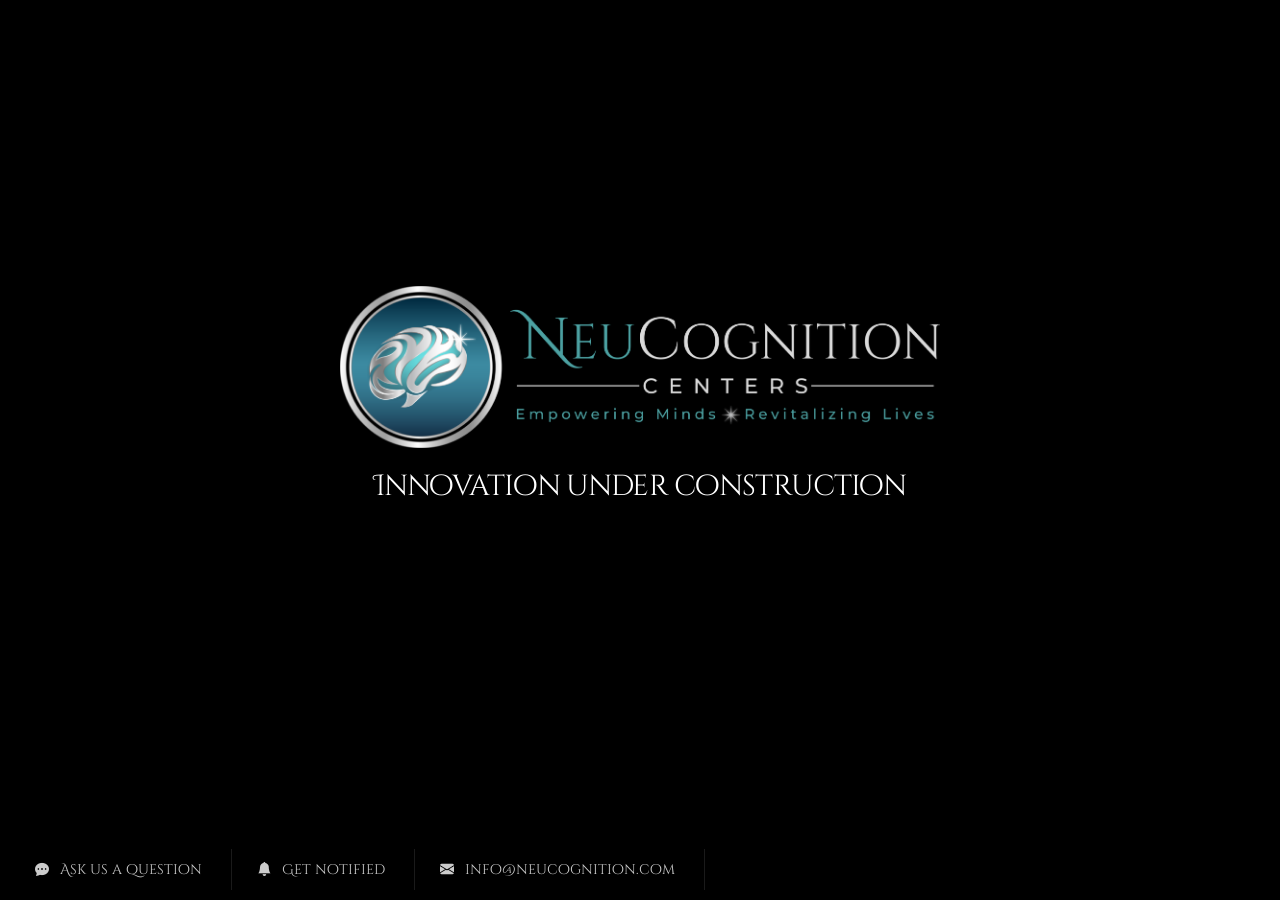
<file: index.html>
<!DOCTYPE html>
<html lang="zxx">
  <head>

    <meta charset="utf-8">
    <meta name="viewport" content="width=device-width, initial-scale=1">
    <meta name="description" content="Neucognition - Site Launch Coming soon">
    <meta name="author" content="Ahendrick">
    <title>Neucognition - Site Launch Coming soon</title>
   
    <!-- Favicons-->

    <!-- GOOGLE WEB FONT -->
    <link rel="preconnect" href="https://fonts.googleapis.com">
<link rel="preconnect" href="https://fonts.gstatic.com" crossorigin>
<link href="https://fonts.googleapis.com/css2?family=Cinzel+Decorative:wght@400;700;900&family=Cookie&family=Lora:ital,wght@0,400..700;1,400..700&display=swap" rel="stylesheet">
    <!-- CSS -->
    <link href="css/bootstrap.min.css" rel="stylesheet">
    <link href="css/bs-icon-font/bootstrap-icons.css" rel="stylesheet">
    <link href="css/style.css" rel="stylesheet">
    <link href="css/vendors.min.css" rel="stylesheet">

    <!-- YOUR CUSTOM CSS -->
    <link href="css/custom.css" rel="stylesheet">
    
  </head>
  <body class="datepicker_mobile_full">

    <div id="preloader">
        <div data-loader="circle-side"></div>
    </div><!-- /Page Preload -->

    <div class="jarallax jarallax_element" data-jarallax data-video-src="mp4:/video/sunrise.mp4"></div>
    
    <div class="min-vh-100 d-flex flex-column" id="main">
        
        <!-- <div class="container">
            <div id="logo"><img src="img/logo.png" alt="" width="750" height="100"></div>
        </div> -->
        <div class="container my-auto main_content">
            <div class="row countdown">
                <div class="col-md-12">
                    <div class="logo-container">
    <div class="logo-wrapper">
        <img src="img/logo2.png" alt="Neucognition Centers Logo" class="logo-image">
    </div>
</div>
                    <h2>Innovation under construction</h2>
                </div>
            </div>
        </div>
        <!-- End main_content -->
        <div class="container-fluid p-0 mt-5">
            <nav class="clearfix">
                <ul class="menu">
                    <li><a href="#" id="modal-offers-open">Ask us a question</a></li>
                    <li><a href="#" id="modal-notified-open">Get notified</a></li>
                    <li><a  id="modal-contacts-open">info@neucognition.com</a></li>
                </ul>
                <!-- <ul id="contact_follow">
                    <li><a href="#"><i class="bi bi-instagram"></i></a></li>
                    <li><a href="#"><i class="bi bi-twitter"></i></a></li>
                    <li><a href="#"><i class="bi bi-facebook"></i></a></li>
                </ul> -->
            </nav>
        </div>
    </div>
    <!-- End main -->

    <div id="modal-offers">
        <div class="min-vh-100 d-flex flex-column">
            <a href="#" class="modal-close"><i class="bi bi-x"></i></a>
            <div class="container my-auto">
                <div class="row justify-content-center">
                    <div class="col-md-6 text-center my-auto">
                        <h2 class="section_title mb-4">Ask us anything!</h2>
                        <form method="post" action="phpmailer/newsletter_phpmailer.php" id="newsletter" name="newsletter" autocomplete="off">
    <div class="form-group">
        <label for="name-ask"></label><input name="name-ask" id="name-ask" type="text" placeholder="Your Name" class="form-control" required>
    </div>
    <div class="form-group">
        <label for="email-ask"></label><input name="email-ask" id="email-ask" type="email" placeholder="Your Email" class="form-control" required>
    </div>
    <div class="form-group">
        <label for="tel-ask"></label><input name="tel-ask" id="tel-ask" type="tel" placeholder="Your Phone Number" class="form-control">
    </div>
    <div class="form-group">
        <label for="message-ask"></label><textarea name="message-ask" id="message-ask" placeholder="Your Message" class="form-control" required></textarea>
    </div>
    <!-- Honeypot field - invisible to humans but bots will fill it -->
    <div class="form-group" style="display:none;">
        <label for="website"></label><input name="website" type="text" id="website" autocomplete="off">
    </div>
    <!-- Add CSRF token -->
    <input type="hidden" name="csrf_token" value="<?php echo $_SESSION['csrf_token']; ?>">
    <button id="submit-ask" class="btn-2">Submit</button>
<div class="form-group">
    <div class="g-recaptcha" data-sitekey="6LdO4x8rAAAAAMeHU9gBjkAFsynLeaDT4q_NVaf_"></div>
</div>
</form>
                        <div id="message-askus"></div>
                    </div>
                </div><!-- End row -->
            </div><!-- End conainer -->
        </div>
    </div><!-- End modal -->

    <!-- Modal Notified -->
    <div id="modal-notified">
        <div class="min-vh-100 d-flex flex-column">
            <a href="#" class="modal-close"><i class="bi bi-x"></i></a>
            <div class="container my-auto">
                <div class="row justify-content-center">
                    <div class="col-md-6 text-center my-auto">
                        <h2 class="section_title mb-4">Get Notified</h2>
                        <p class="lead">
                            Get an email when our site launches.
                        </p>
                        <form method="post" action="phpmailer/newsletter_phpmailer.php" id="newsletter-email" name="newsletter" autocomplete="off">
    <div class="form-group">
        <label for="email_newsletter"></label><input name="email_newsletter" id="email_newsletter" type="email" placeholder="Your Email" class="form-control" required>
    </div>
    <!-- Honeypot field - invisible to humans but bots will fill it -->
    <div class="form-group" style="display:none;">
        <label for="website2"></label><input name="website" type="text" id="website2" autocomplete="off">
    </div>
    <button id="submit-newsletter" class="btn-2">Subscribe</button>
</form>
                        <div id="message-newsletter"></div>
                    </div>
                </div><!-- End row -->
            </div><!-- End conainer -->
        </div>
    </div><!-- End modal -->

    
	<!-- COMMON SCRIPTS -->
	<script src="js/jquery-3.7.1.min.js"></script>
	<script src="js/bootstrap.bundle.min.js"></script>
	<script src="js/jarallax.min.js"></script>
    <script src="js/jarallax-video.min.js"></script>
	<script src="js/moment.min.js"></script>
	<script src="js/daterangepicker.js"></script>
	<script src="js/owl-carousel.js"></script>
	<script src="js/fslightbox.js"></script>
	<script src="js/functions.js"></script>
	<script src="phpmailer/validate.js"></script>
    <script>$(document).ready(function() {
        jarallax(document.querySelectorAll('.jarallax'), {
            speed: 0.2
        });
    });</script>
<script src="https://www.google.com/recaptcha/api.js" async defer></script>

  </body>
</html>
</file>
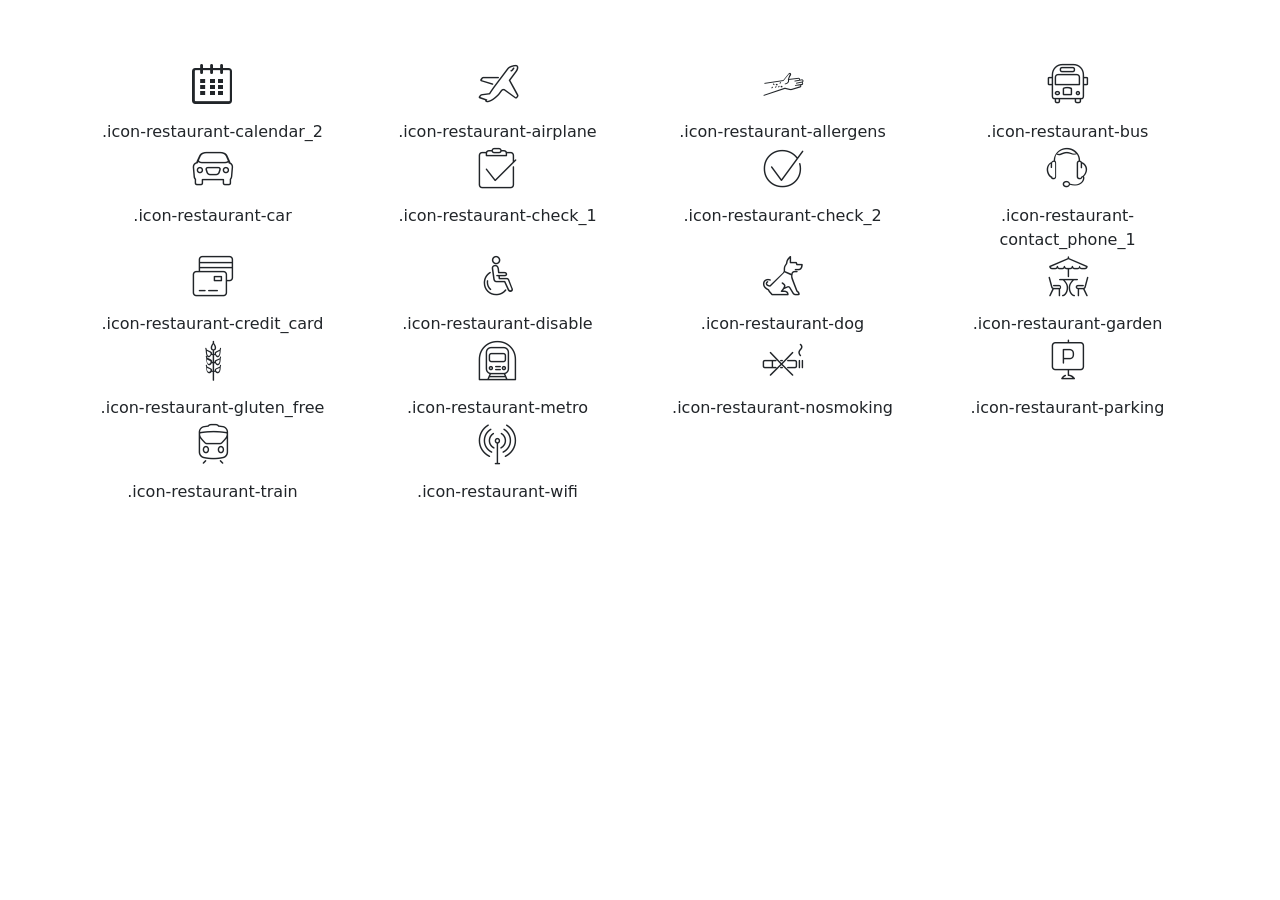
<file: css/icon_fonts/demo_icon_set_1.html>
<!doctype html>
<html>
<head>
<title>Your Font/Glyphs</title>
<link rel="stylesheet" href="../vendors.css">
<link href="../bootstrap.min.css" rel="stylesheet">
<!--[if lte IE 7]><script src="lte-ie7.js"></script><![endif]-->
<style>
	#icons i{
		font-size:40px;
		display:block;
}
	</style>
</head>
<body>
<div class="container" style="margin-top:60px;">
    	<div class="row" id="icons">
        	<div class="col-md-3 col-sm3 text-center add_bottom_20">
            	<i class="icon-restaurant-calendar_2"></i>.icon-restaurant-calendar_2
            </div>
           <div class="col-md-3 col-sm3 text-center add_bottom_20">
           <i class="icon-restaurant-airplane"></i>.icon-restaurant-airplane
            </div>
            <div class="col-md-3 col-sm3 text-center add_bottom_20">
            <i class="icon-restaurant-allergens"></i>.icon-restaurant-allergens
            </div>
            <div class="col-md-3 col-sm3 text-center add_bottom_20">
            <i class="icon-restaurant-bus"></i>.icon-restaurant-bus
            </div>
            <div class="col-md-3 col-sm3 text-center add_bottom_20">
            <i class="icon-restaurant-car"></i>.icon-restaurant-car
            </div>
           <div class="col-md-3 col-sm3 text-center add_bottom_20">
            <i class="icon-restaurant-check_1"></i>.icon-restaurant-check_1
            </div>
            <div class="col-md-3 col-sm3 text-center add_bottom_20">
            <i class="icon-restaurant-check_2"></i>.icon-restaurant-check_2
            </div>
          <div class="col-md-3 col-sm3 text-center add_bottom_20">
            <i class="icon-restaurant-contact_phone_1"></i>.icon-restaurant-contact_phone_1
            </div>
            <div class="col-md-3 col-sm3 text-center add_bottom_20">
            <i class="icon-restaurant-credit_card"></i>.icon-restaurant-credit_card
            </div>
            <div class="col-md-3 col-sm3 text-center add_bottom_20">
            <i class="icon-restaurant-disable"></i>.icon-restaurant-disable
            </div>
            <div class="col-md-3 col-sm3 text-center add_bottom_20">
            <i class="icon-restaurant-dog"></i>.icon-restaurant-dog
            </div>
            <div class="col-md-3 col-sm3 text-center add_bottom_20">
            <i class="icon-restaurant-garden"></i>.icon-restaurant-garden
            </div>
            <div class="col-md-3 col-sm3 text-center add_bottom_20">
            <i class="icon-restaurant-gluten_free"></i>.icon-restaurant-gluten_free
            </div>
            <div class="col-md-3 col-sm3 text-center add_bottom_20">
            <i class="icon-restaurant-metro"></i>.icon-restaurant-metro
            </div>
            <div class="col-md-3 col-sm3 text-center add_bottom_20">
            <i class="icon-restaurant-nosmoking"></i>.icon-restaurant-nosmoking
            </div>
            <div class="col-md-3 col-sm3 text-center add_bottom_20">
            <i class="icon-restaurant-parking"></i>.icon-restaurant-parking
            </div>
            <div class="col-md-3 col-sm3 text-center add_bottom_20">
            <i class="icon-restaurant-train"></i>.icon-restaurant-train
            </div>
            <div class="col-md-3 col-sm3 text-center add_bottom_20">
            <i class="icon-restaurant-wifi"></i>.icon-restaurant-wifi
            </div>
            
        </div>
    </div>
</body>
</html>
</file>
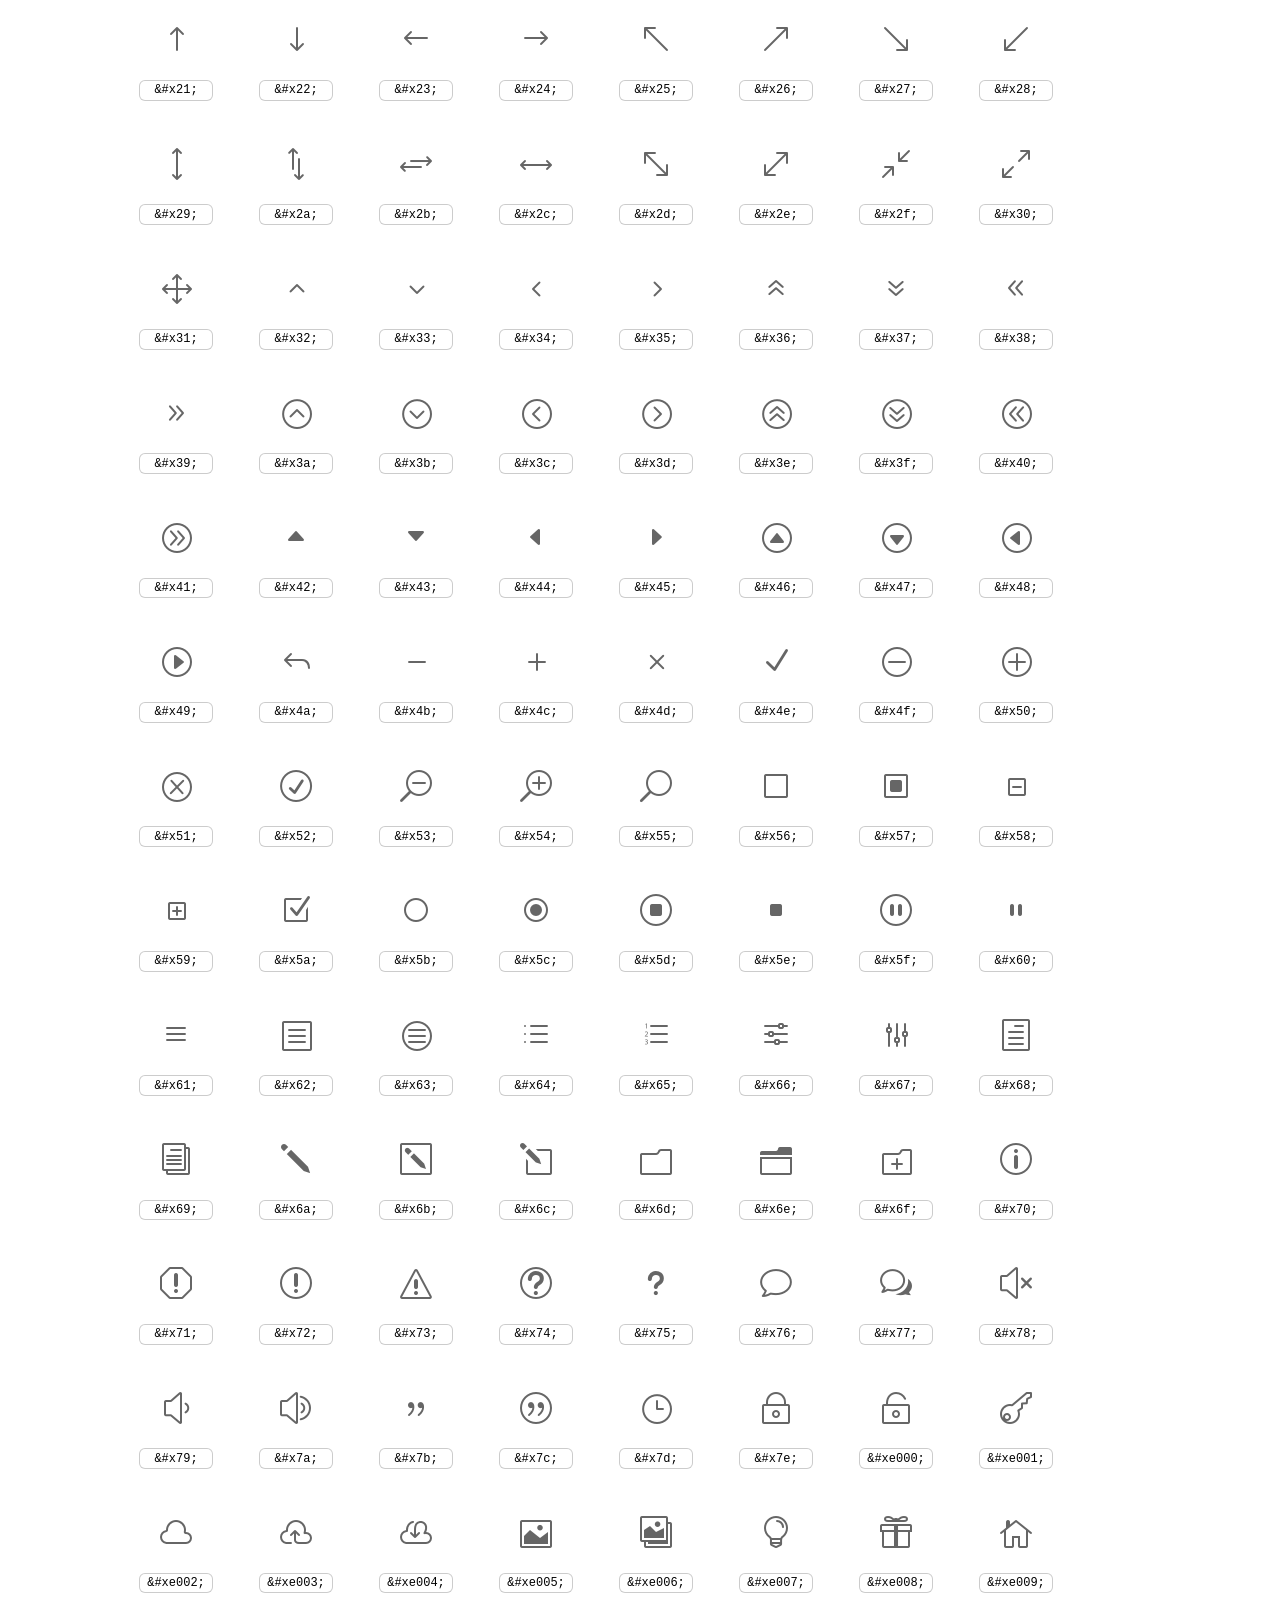
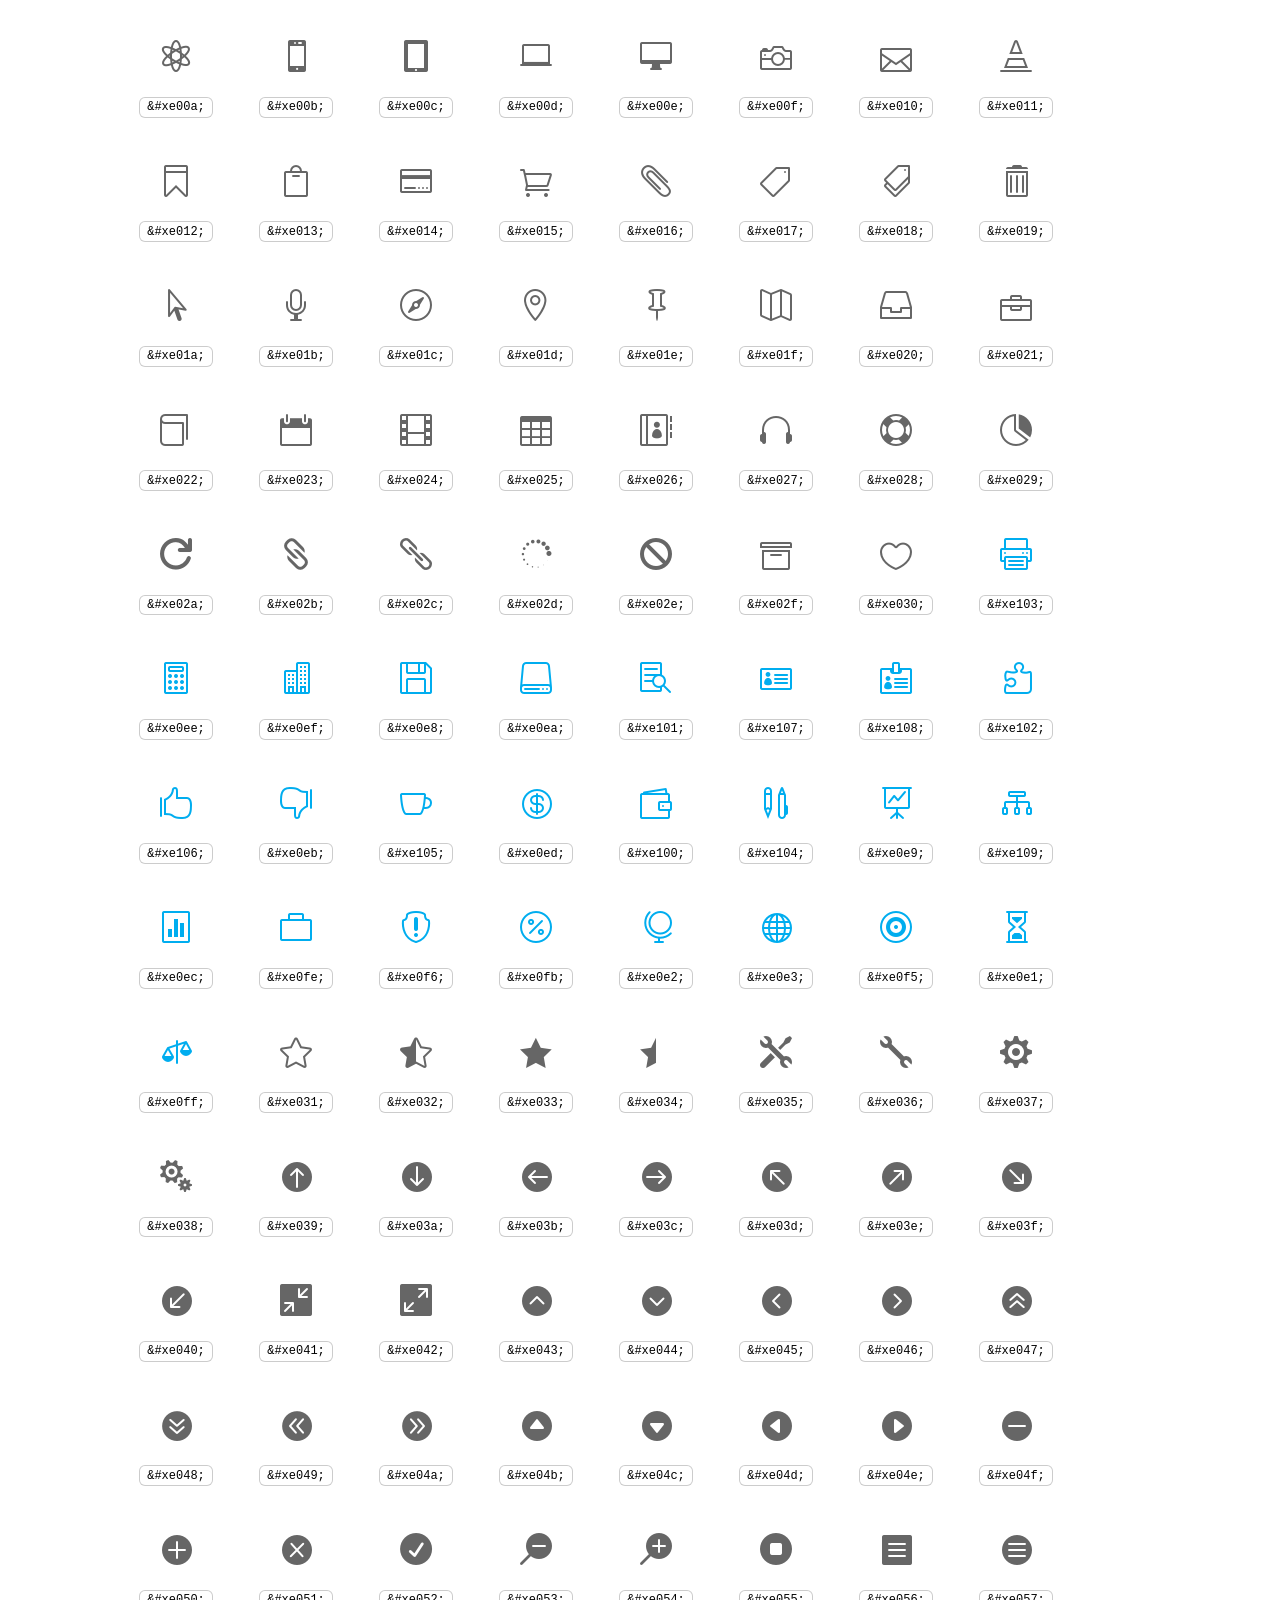
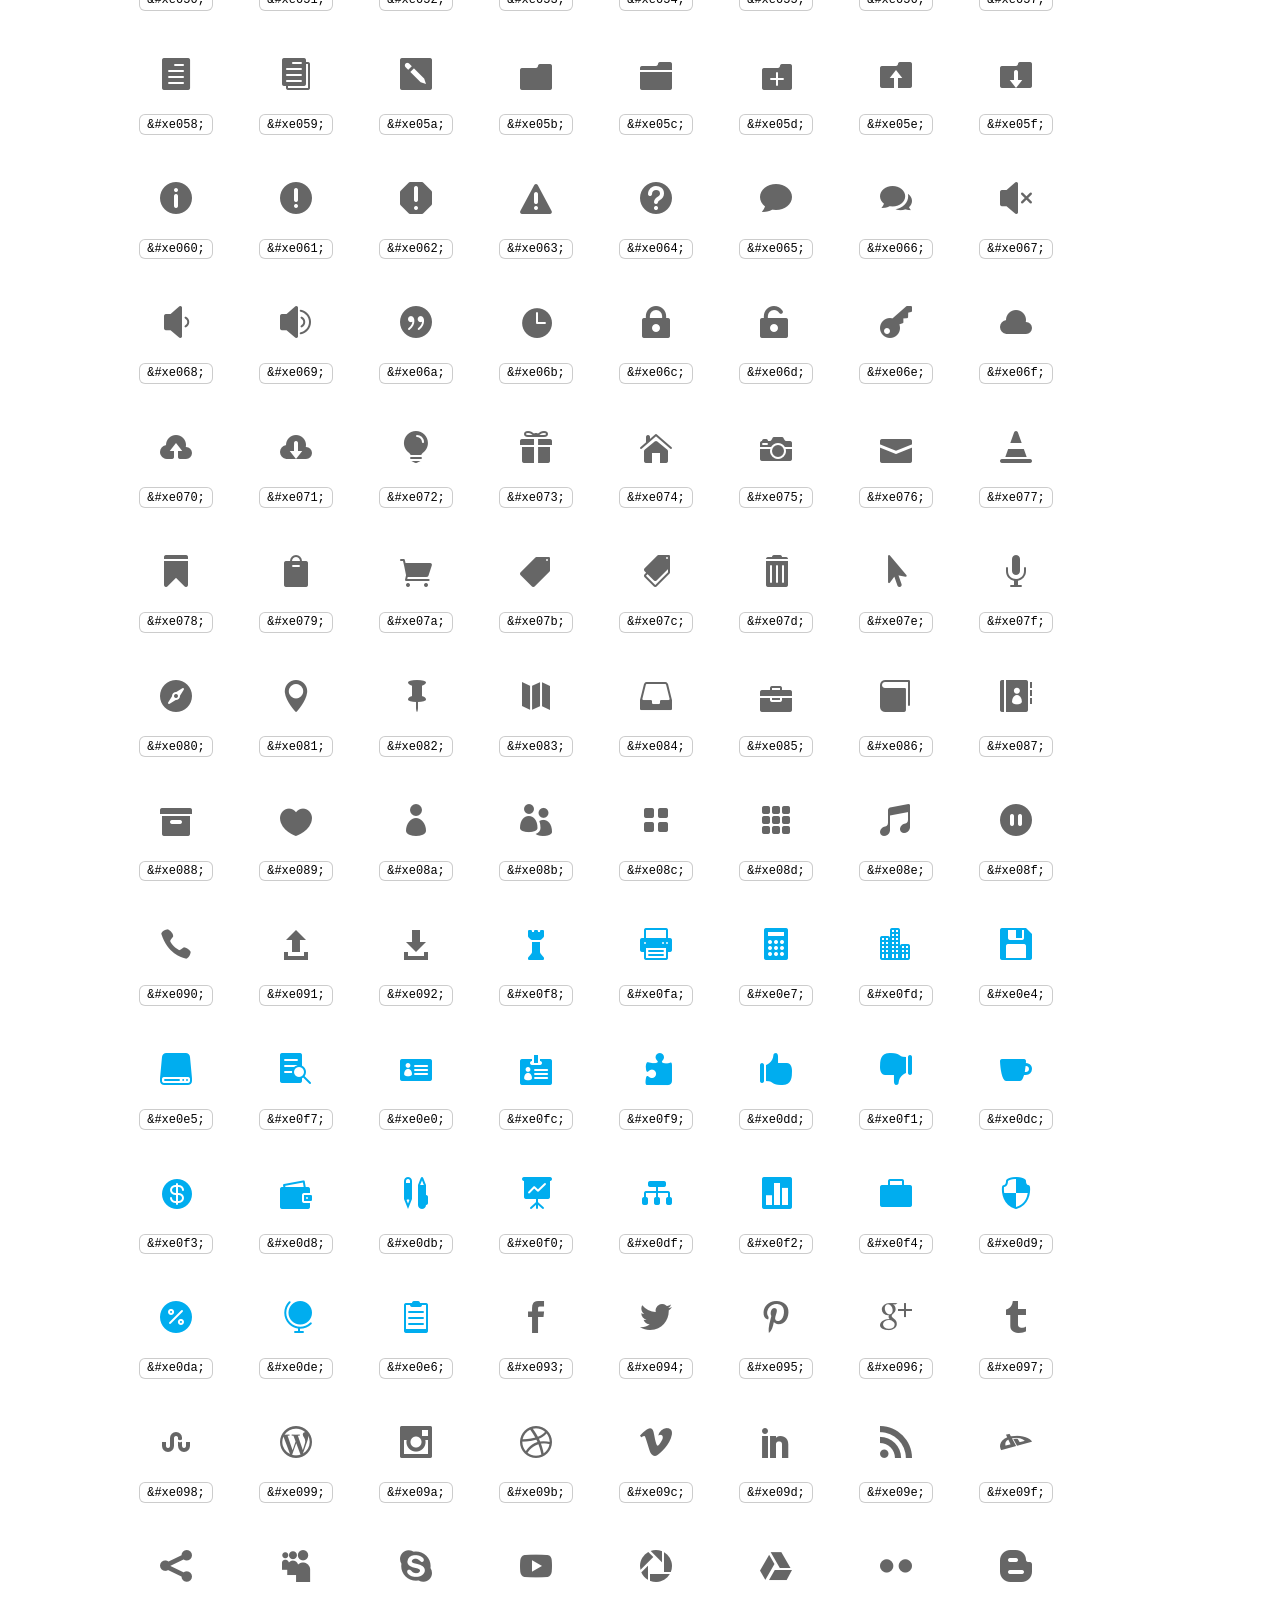
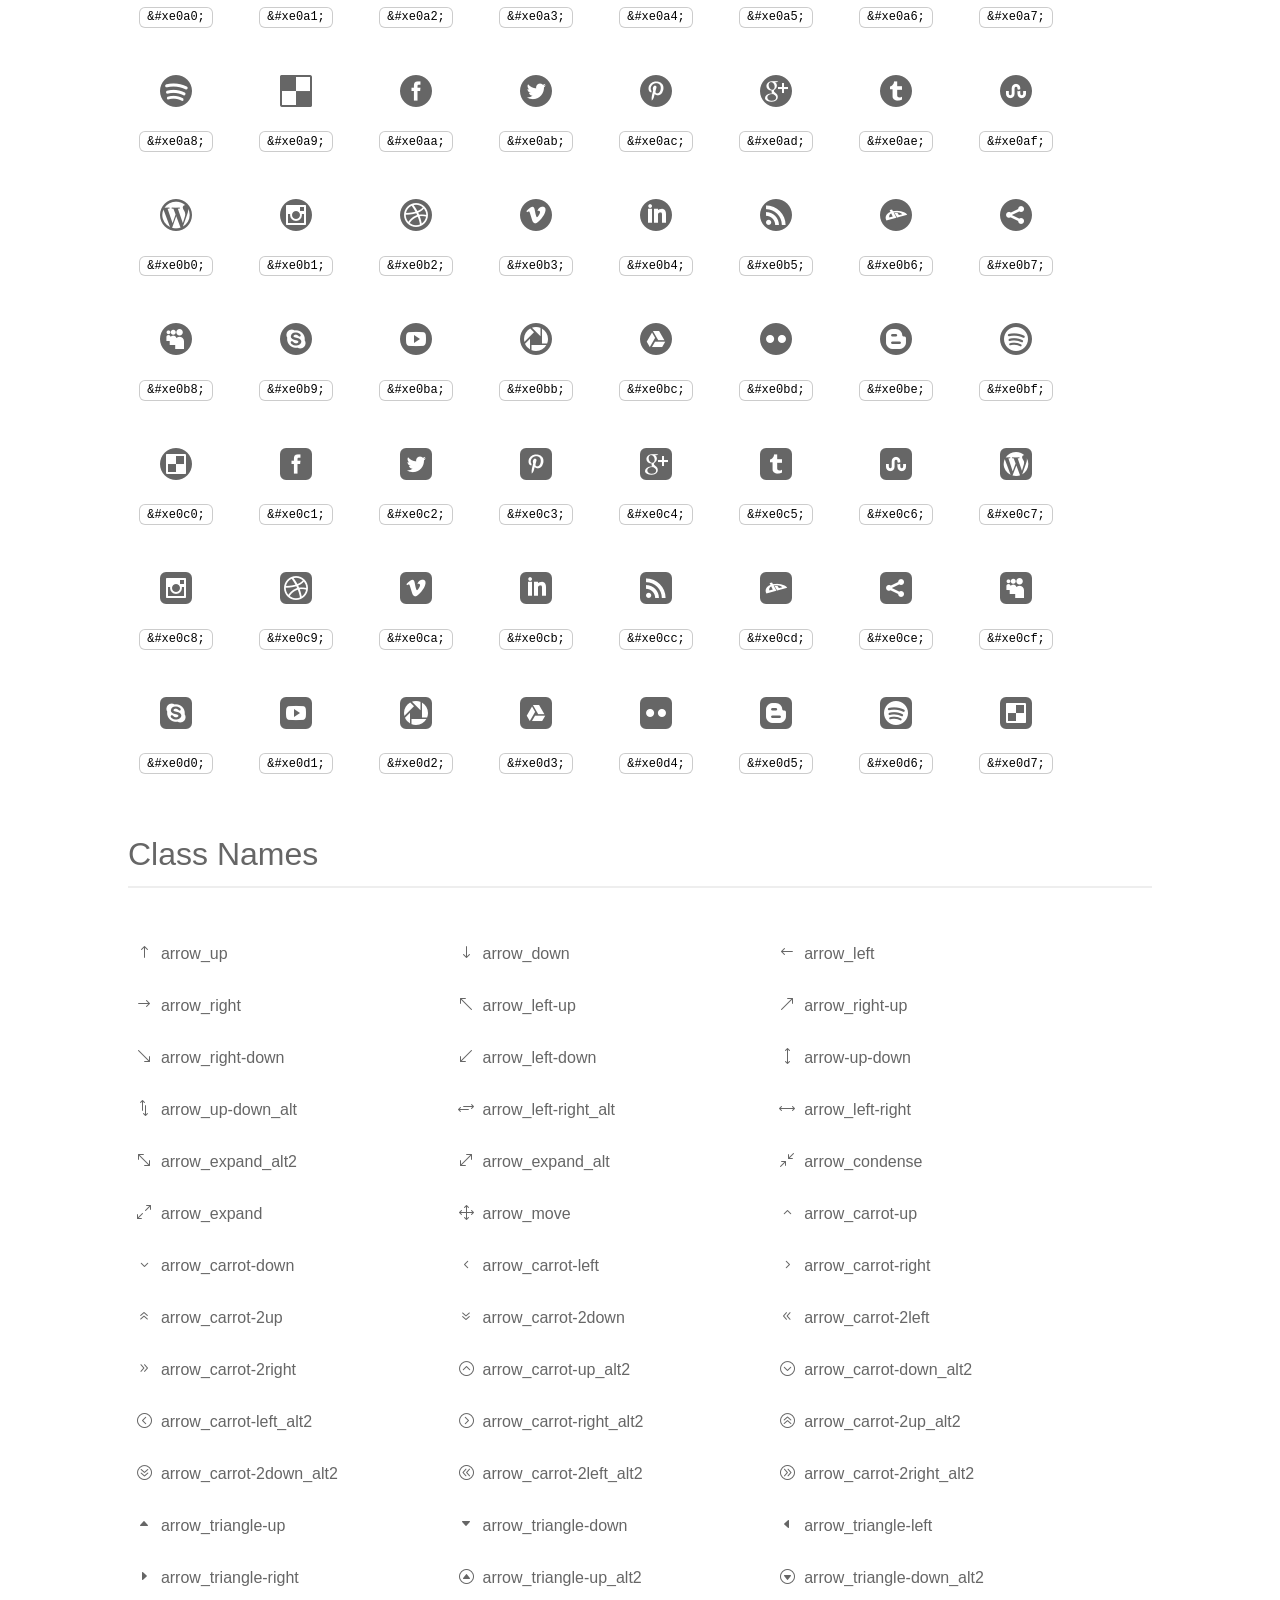
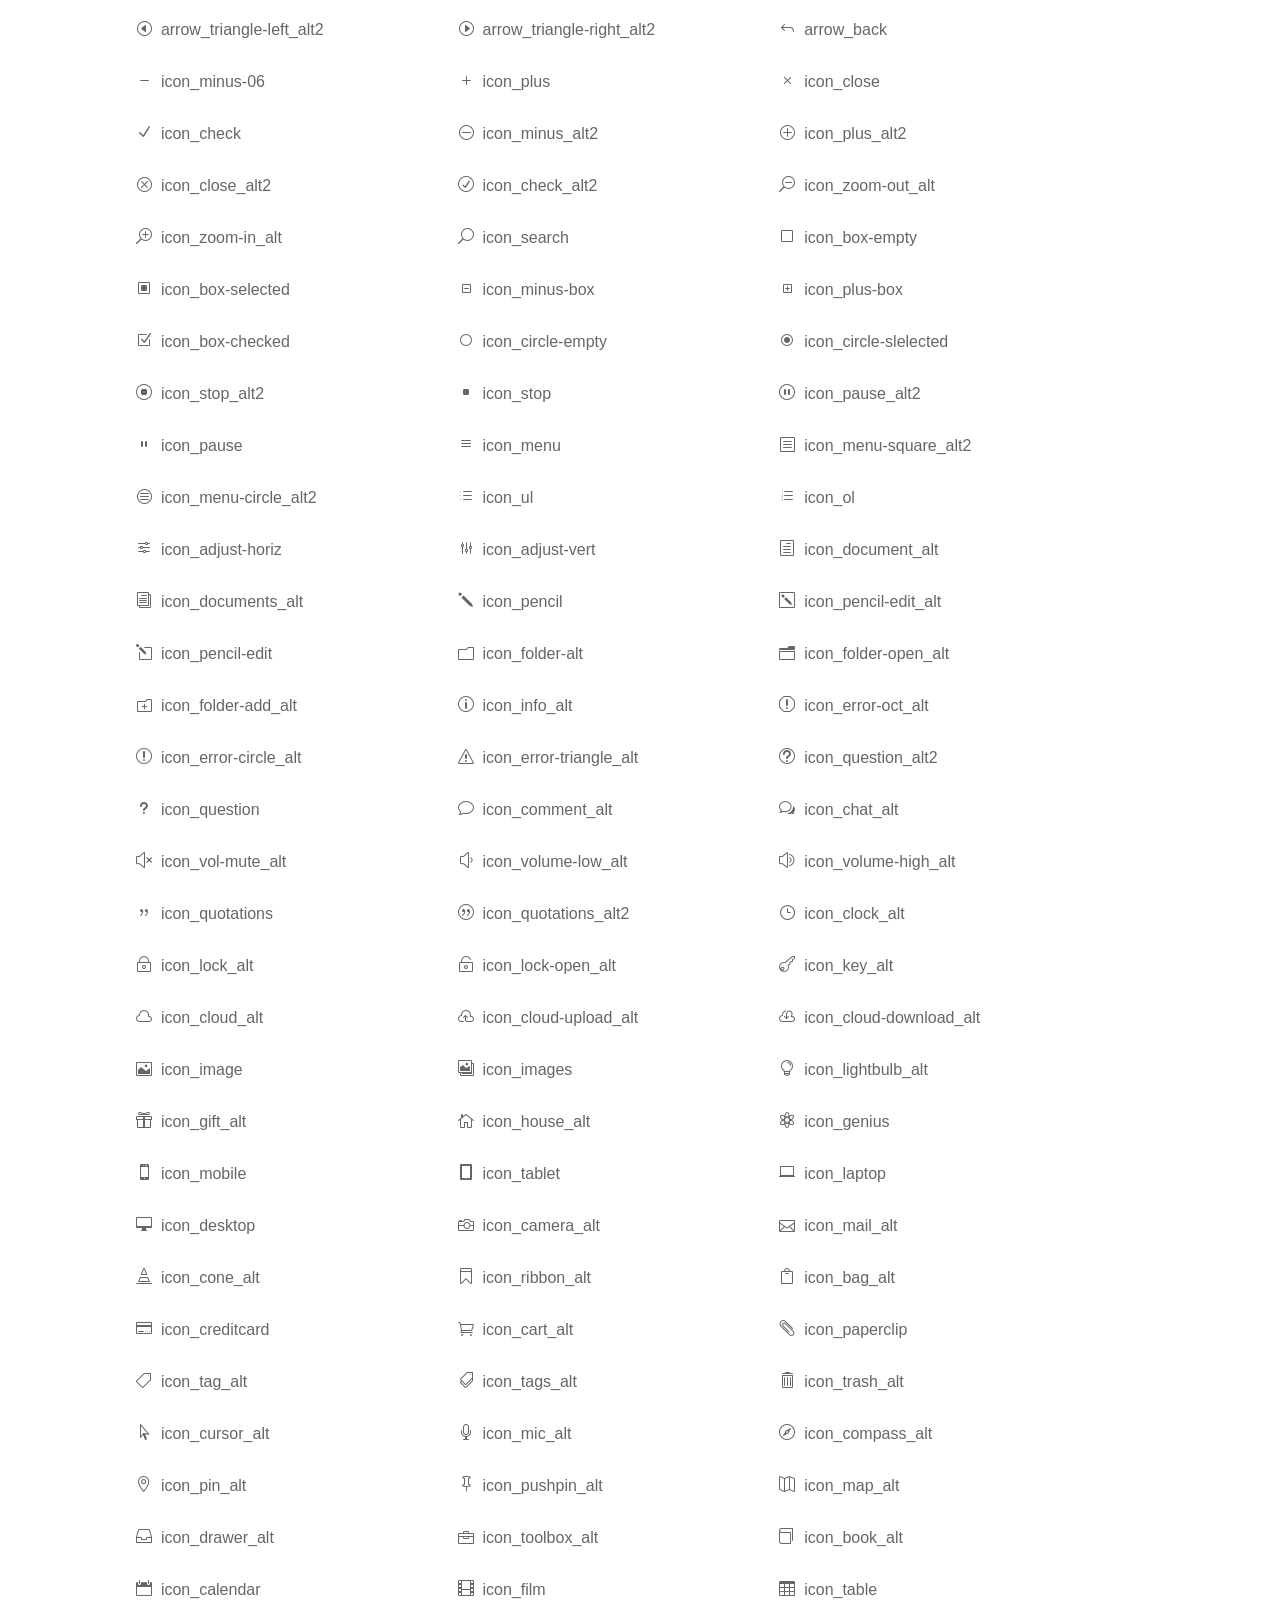
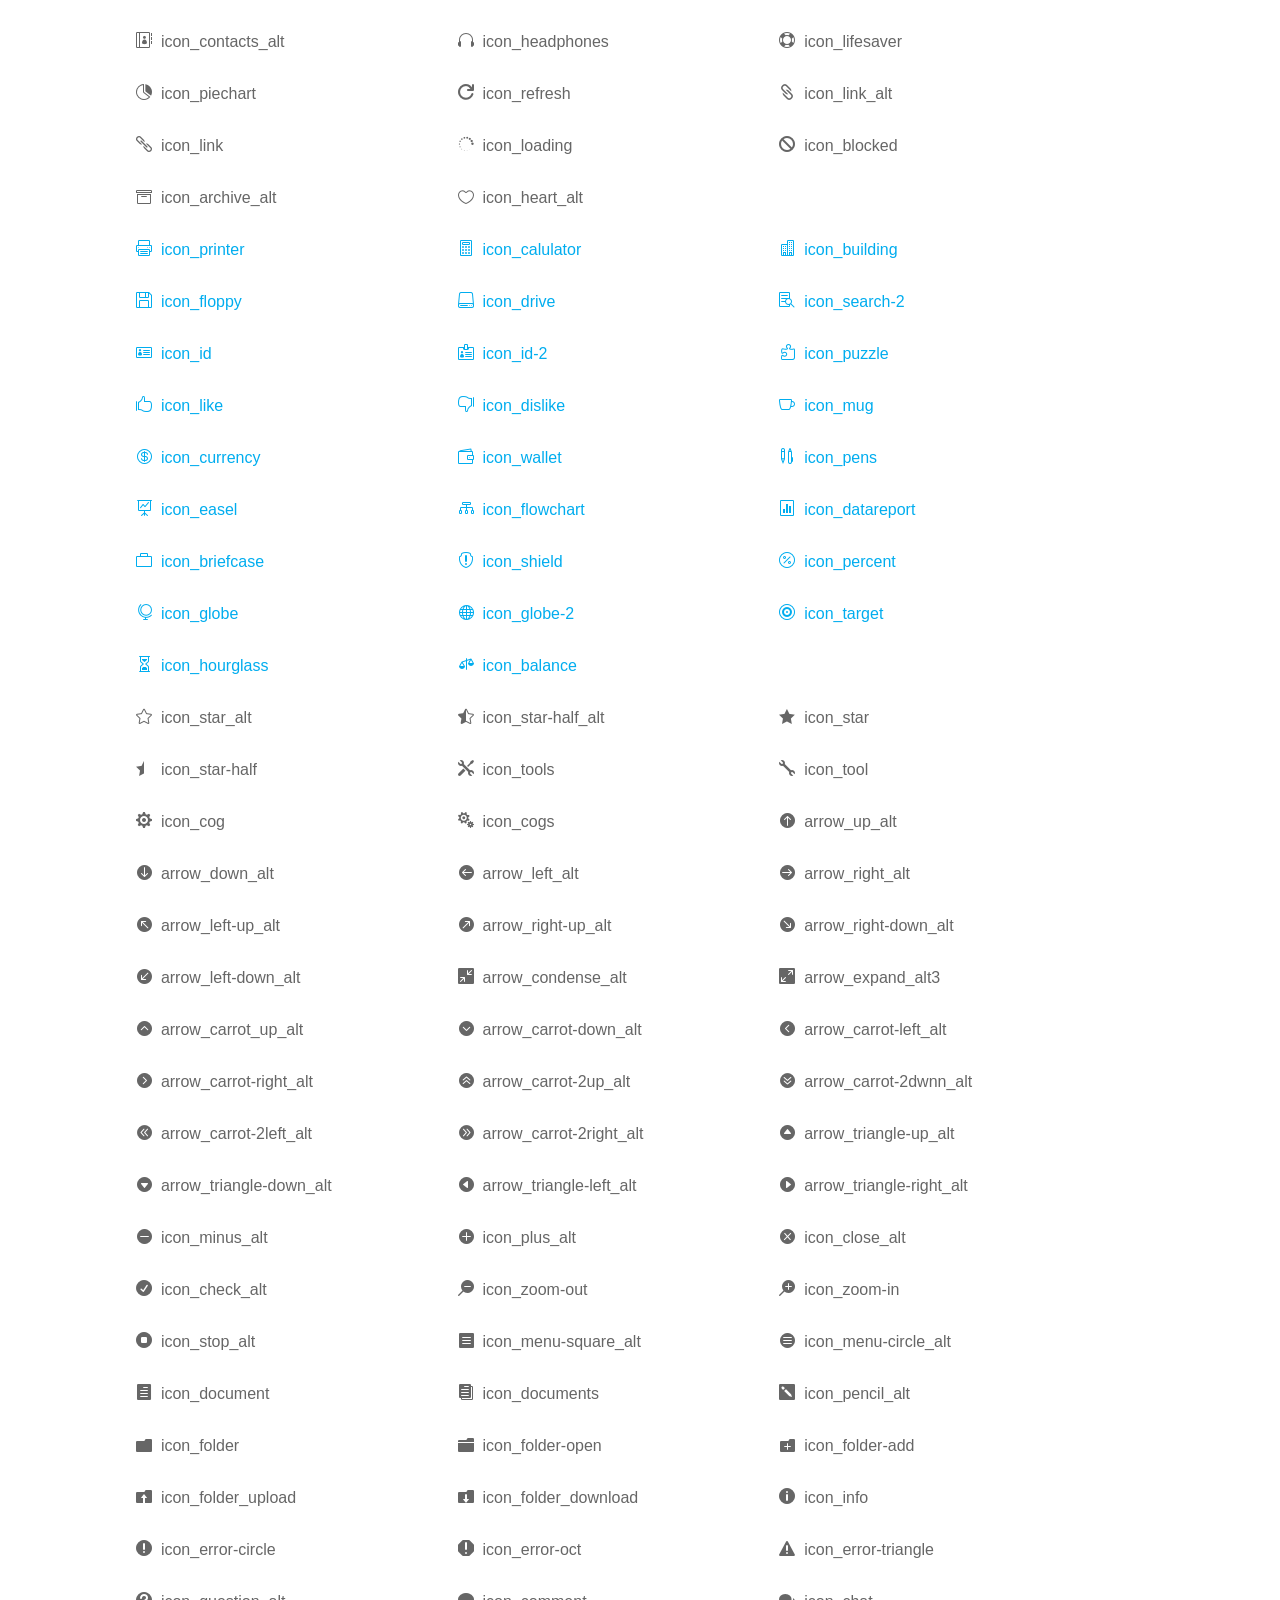
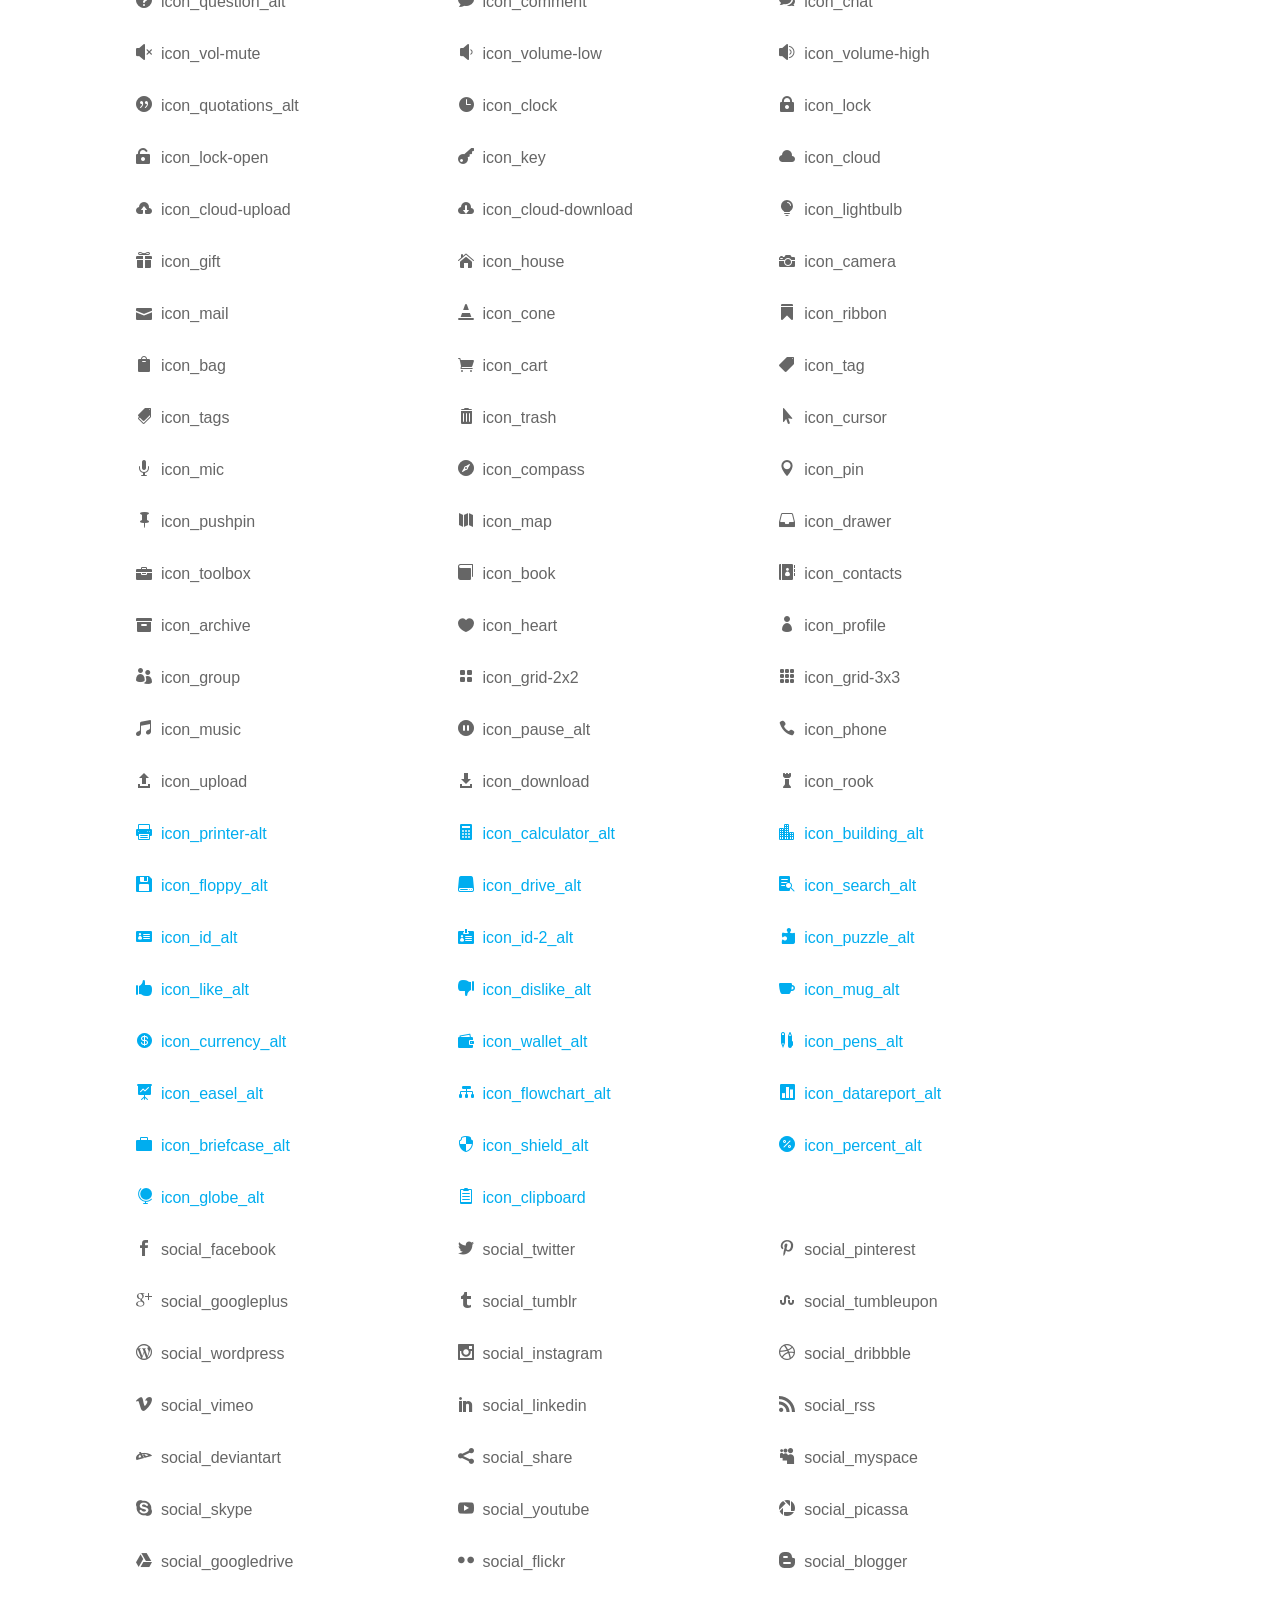
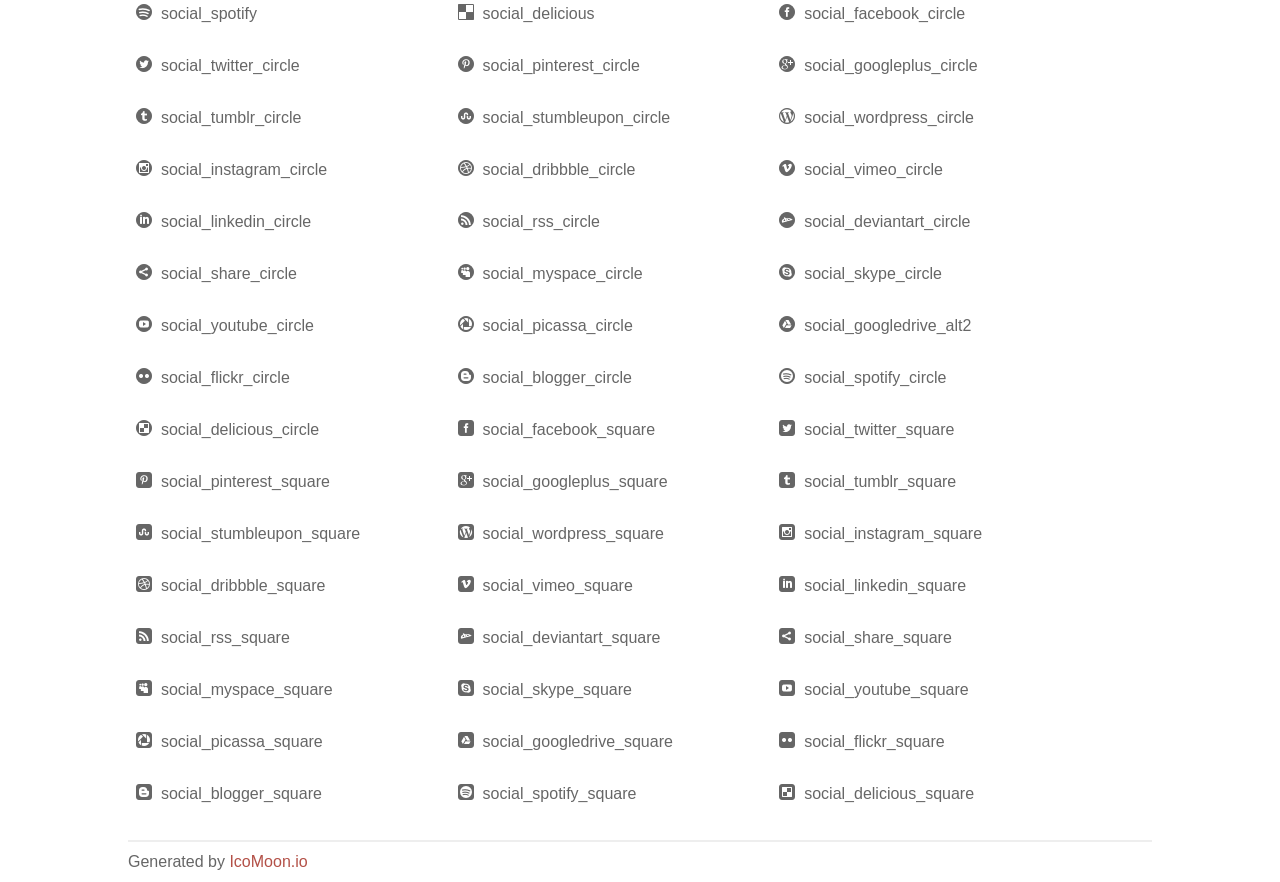
<file: css/icon_fonts/demo_icon_set_3.html>
<!doctype html>
<html>
<head>
<title>Your Font/Glyphs</title>
<link rel="stylesheet" href="../vendors.css">
<!--[if lte IE 7]><script src="lte-ie7.js"></script><![endif]-->
<style>
	section, header, footer {display: block;}
	body {
		font-family: sans-serif;
		color: #666;
		line-height: 1.5;
		font-size: 1em;
	}
	* {
		-moz-box-sizing: border-box;
		-webkit-box-sizing: border-box;
		box-sizing: border-box;
		margin: 0;
		padding: 0;
	}
	.glyph {
		float: left;
		text-align: center;
		padding: .75em;
		margin: .4em 1.5em .75em 0;
		width: 6em;
		text-shadow: none;
	}
	
	.glyph input {
		font-family: consolas, monospace;
		font-size: 12px;
		width: 100%;
		text-align: center;
		border: 0;
		box-shadow: 0 0 0 1px #ccc;
		padding: .2em;
                -moz-border-radius: 5px;
                -webkit-border-radius: 5px;
	}
	
	

	.new {
		color:#00adef !important;
	}

	
	.w-main {
		width: 80%;
	}
	.centered {
		margin-left: auto;
		margin-right: auto;
	}
	.fs1 {
		font-size: 2em;
	}
	header {
		margin: 2em 0;
		padding-bottom: .5em;
		color: #666;
		box-shadow: 0 2px #eee;
	}
	header h1 {
		font-size: 2em;
		font-weight: normal;
	}
	.clearfix:before, .clearfix:after { content: ""; display: table; }
	.clearfix:after, .clear { clear: both; }
	footer {
		margin-top: 2em;
		padding: .5em 0;
		box-shadow: 0 -2px #eee;
	}
	a, a:visited {
		color: #B35047;
		text-decoration: none;
	}
	a:hover, a:focus {color: #000;}
	
	.box1 {
		font-size: 16px;
		display: inline-block;
		width: 30%;
		padding: .25em .5em;
		margin: 20px 10px 0 0;
	}
</style>
</head>
<body>

	<div class="w-main centered">
	<section class="mtm clearfix" id="glyphs">
	<div class="glyph">
		<div class="fs1" aria-hidden="true" data-icon="&#x21;"></div>
		<input type="text" readonly value="&amp;#x21;" />
	</div>
	<div class="glyph">
		<div class="fs1" aria-hidden="true" data-icon="&#x22;"></div>
		<input type="text" readonly value="&amp;#x22;" />
	</div>
	<div class="glyph">
		<div class="fs1" aria-hidden="true" data-icon="&#x23;"></div>
		<input type="text" readonly value="&amp;#x23;" />
	</div>
	<div class="glyph">
		<div class="fs1" aria-hidden="true" data-icon="&#x24;"></div>
		<input type="text" readonly value="&amp;#x24;" />
	</div>
	<div class="glyph">
		<div class="fs1" aria-hidden="true" data-icon="&#x25;"></div>
		<input type="text" readonly value="&amp;#x25;" />
	</div>
	<div class="glyph">
		<div class="fs1" aria-hidden="true" data-icon="&#x26;"></div>
		<input type="text" readonly value="&amp;#x26;" />
	</div>
	<div class="glyph">
		<div class="fs1" aria-hidden="true" data-icon="&#x27;"></div>
		<input type="text" readonly value="&amp;#x27;" />
	</div>
	<div class="glyph">
		<div class="fs1" aria-hidden="true" data-icon="&#x28;"></div>
		<input type="text" readonly value="&amp;#x28;" />
	</div>
	<div class="glyph">
		<div class="fs1" aria-hidden="true" data-icon="&#x29;"></div>
		<input type="text" readonly value="&amp;#x29;" />
	</div>
	<div class="glyph">
		<div class="fs1" aria-hidden="true" data-icon="&#x2a;"></div>
		<input type="text" readonly value="&amp;#x2a;" />
	</div>
	<div class="glyph">
		<div class="fs1" aria-hidden="true" data-icon="&#x2b;"></div>
		<input type="text" readonly value="&amp;#x2b;" />
	</div>
	<div class="glyph">
		<div class="fs1" aria-hidden="true" data-icon="&#x2c;"></div>
		<input type="text" readonly value="&amp;#x2c;" />
	</div>
	<div class="glyph">
		<div class="fs1" aria-hidden="true" data-icon="&#x2d;"></div>
		<input type="text" readonly value="&amp;#x2d;" />
	</div>
	<div class="glyph">
		<div class="fs1" aria-hidden="true" data-icon="&#x2e;"></div>
		<input type="text" readonly value="&amp;#x2e;" />
	</div>
	<div class="glyph">
		<div class="fs1" aria-hidden="true" data-icon="&#x2f;"></div>
		<input type="text" readonly value="&amp;#x2f;" />
	</div>
	<div class="glyph">
		<div class="fs1" aria-hidden="true" data-icon="&#x30;"></div>
		<input type="text" readonly value="&amp;#x30;" />
	</div>
	<div class="glyph">
		<div class="fs1" aria-hidden="true" data-icon="&#x31;"></div>
		<input type="text" readonly value="&amp;#x31;" />
	</div>
	<div class="glyph">
		<div class="fs1" aria-hidden="true" data-icon="&#x32;"></div>
		<input type="text" readonly value="&amp;#x32;" />
	</div>
	<div class="glyph">
		<div class="fs1" aria-hidden="true" data-icon="&#x33;"></div>
		<input type="text" readonly value="&amp;#x33;" />
	</div>
	<div class="glyph">
		<div class="fs1" aria-hidden="true" data-icon="&#x34;"></div>
		<input type="text" readonly value="&amp;#x34;" />
	</div>
	<div class="glyph">
		<div class="fs1" aria-hidden="true" data-icon="&#x35;"></div>
		<input type="text" readonly value="&amp;#x35;" />
	</div>
	<div class="glyph">
		<div class="fs1" aria-hidden="true" data-icon="&#x36;"></div>
		<input type="text" readonly value="&amp;#x36;" />
	</div>
	<div class="glyph">
		<div class="fs1" aria-hidden="true" data-icon="&#x37;"></div>
		<input type="text" readonly value="&amp;#x37;" />
	</div>
	<div class="glyph">
		<div class="fs1" aria-hidden="true" data-icon="&#x38;"></div>
		<input type="text" readonly value="&amp;#x38;" />
	</div>
	<div class="glyph">
		<div class="fs1" aria-hidden="true" data-icon="&#x39;"></div>
		<input type="text" readonly value="&amp;#x39;" />
	</div>
	<div class="glyph">
		<div class="fs1" aria-hidden="true" data-icon="&#x3a;"></div>
		<input type="text" readonly value="&amp;#x3a;" />
	</div>
	<div class="glyph">
		<div class="fs1" aria-hidden="true" data-icon="&#x3b;"></div>
		<input type="text" readonly value="&amp;#x3b;" />
	</div>
	<div class="glyph">
		<div class="fs1" aria-hidden="true" data-icon="&#x3c;"></div>
		<input type="text" readonly value="&amp;#x3c;" />
	</div>
	<div class="glyph">
		<div class="fs1" aria-hidden="true" data-icon="&#x3d;"></div>
		<input type="text" readonly value="&amp;#x3d;" />
	</div>
	<div class="glyph">
		<div class="fs1" aria-hidden="true" data-icon="&#x3e;"></div>
		<input type="text" readonly value="&amp;#x3e;" />
	</div>
	<div class="glyph">
		<div class="fs1" aria-hidden="true" data-icon="&#x3f;"></div>
		<input type="text" readonly value="&amp;#x3f;" />
	</div>
	<div class="glyph">
		<div class="fs1" aria-hidden="true" data-icon="&#x40;"></div>
		<input type="text" readonly value="&amp;#x40;" />
	</div>
	<div class="glyph">
		<div class="fs1" aria-hidden="true" data-icon="&#x41;"></div>
		<input type="text" readonly value="&amp;#x41;" />
	</div>
	<div class="glyph">
		<div class="fs1" aria-hidden="true" data-icon="&#x42;"></div>
		<input type="text" readonly value="&amp;#x42;" />
	</div>
	<div class="glyph">
		<div class="fs1" aria-hidden="true" data-icon="&#x43;"></div>
		<input type="text" readonly value="&amp;#x43;" />
	</div>
	<div class="glyph">
		<div class="fs1" aria-hidden="true" data-icon="&#x44;"></div>
		<input type="text" readonly value="&amp;#x44;" />
	</div>
	<div class="glyph">
		<div class="fs1" aria-hidden="true" data-icon="&#x45;"></div>
		<input type="text" readonly value="&amp;#x45;" />
	</div>
	<div class="glyph">
		<div class="fs1" aria-hidden="true" data-icon="&#x46;"></div>
		<input type="text" readonly value="&amp;#x46;" />
	</div>
	<div class="glyph">
		<div class="fs1" aria-hidden="true" data-icon="&#x47;"></div>
		<input type="text" readonly value="&amp;#x47;" />
	</div>
	<div class="glyph">
		<div class="fs1" aria-hidden="true" data-icon="&#x48;"></div>
		<input type="text" readonly value="&amp;#x48;" />
	</div>
	<div class="glyph">
		<div class="fs1" aria-hidden="true" data-icon="&#x49;"></div>
		<input type="text" readonly value="&amp;#x49;" />
	</div>
	<div class="glyph">
		<div class="fs1" aria-hidden="true" data-icon="&#x4a;"></div>
		<input type="text" readonly value="&amp;#x4a;" />
	</div>
	<div class="glyph">
		<div class="fs1" aria-hidden="true" data-icon="&#x4b;"></div>
		<input type="text" readonly value="&amp;#x4b;" />
	</div>
	<div class="glyph">
		<div class="fs1" aria-hidden="true" data-icon="&#x4c;"></div>
		<input type="text" readonly value="&amp;#x4c;" />
	</div>
	<div class="glyph">
		<div class="fs1" aria-hidden="true" data-icon="&#x4d;"></div>
		<input type="text" readonly value="&amp;#x4d;" />
	</div>
	<div class="glyph">
		<div class="fs1" aria-hidden="true" data-icon="&#x4e;"></div>
		<input type="text" readonly value="&amp;#x4e;" />
	</div>
	<div class="glyph">
		<div class="fs1" aria-hidden="true" data-icon="&#x4f;"></div>
		<input type="text" readonly value="&amp;#x4f;" />
	</div>
	<div class="glyph">
		<div class="fs1" aria-hidden="true" data-icon="&#x50;"></div>
		<input type="text" readonly value="&amp;#x50;" />
	</div>
	<div class="glyph">
		<div class="fs1" aria-hidden="true" data-icon="&#x51;"></div>
		<input type="text" readonly value="&amp;#x51;" />
	</div>
	<div class="glyph">
		<div class="fs1" aria-hidden="true" data-icon="&#x52;"></div>
		<input type="text" readonly value="&amp;#x52;" />
	</div>
	<div class="glyph">
		<div class="fs1" aria-hidden="true" data-icon="&#x53;"></div>
		<input type="text" readonly value="&amp;#x53;" />
	</div>
	<div class="glyph">
		<div class="fs1" aria-hidden="true" data-icon="&#x54;"></div>
		<input type="text" readonly value="&amp;#x54;" />
	</div>
	<div class="glyph">
		<div class="fs1" aria-hidden="true" data-icon="&#x55;"></div>
		<input type="text" readonly value="&amp;#x55;" />
	</div>
	<div class="glyph">
		<div class="fs1" aria-hidden="true" data-icon="&#x56;"></div>
		<input type="text" readonly value="&amp;#x56;" />
	</div>
	<div class="glyph">
		<div class="fs1" aria-hidden="true" data-icon="&#x57;"></div>
		<input type="text" readonly value="&amp;#x57;" />
	</div>
	<div class="glyph">
		<div class="fs1" aria-hidden="true" data-icon="&#x58;"></div>
		<input type="text" readonly value="&amp;#x58;" />
	</div>
	<div class="glyph">
		<div class="fs1" aria-hidden="true" data-icon="&#x59;"></div>
		<input type="text" readonly value="&amp;#x59;" />
	</div>
	<div class="glyph">
		<div class="fs1" aria-hidden="true" data-icon="&#x5a;"></div>
		<input type="text" readonly value="&amp;#x5a;" />
	</div>
	<div class="glyph">
		<div class="fs1" aria-hidden="true" data-icon="&#x5b;"></div>
		<input type="text" readonly value="&amp;#x5b;" />
	</div>
	<div class="glyph">
		<div class="fs1" aria-hidden="true" data-icon="&#x5c;"></div>
		<input type="text" readonly value="&amp;#x5c;" />
	</div>
	<div class="glyph">
		<div class="fs1" aria-hidden="true" data-icon="&#x5d;"></div>
		<input type="text" readonly value="&amp;#x5d;" />
	</div>
	<div class="glyph">
		<div class="fs1" aria-hidden="true" data-icon="&#x5e;"></div>
		<input type="text" readonly value="&amp;#x5e;" />
	</div>
	<div class="glyph">
		<div class="fs1" aria-hidden="true" data-icon="&#x5f;"></div>
		<input type="text" readonly value="&amp;#x5f;" />
	</div>
	<div class="glyph">
		<div class="fs1" aria-hidden="true" data-icon="&#x60;"></div>
		<input type="text" readonly value="&amp;#x60;" />
	</div>
	<div class="glyph">
		<div class="fs1" aria-hidden="true" data-icon="&#x61;"></div>
		<input type="text" readonly value="&amp;#x61;" />
	</div>
	<div class="glyph">
		<div class="fs1" aria-hidden="true" data-icon="&#x62;"></div>
		<input type="text" readonly value="&amp;#x62;" />
	</div>
	<div class="glyph">
		<div class="fs1" aria-hidden="true" data-icon="&#x63;"></div>
		<input type="text" readonly value="&amp;#x63;" />
	</div>
	<div class="glyph">
		<div class="fs1" aria-hidden="true" data-icon="&#x64;"></div>
		<input type="text" readonly value="&amp;#x64;" />
	</div>
	<div class="glyph">
		<div class="fs1" aria-hidden="true" data-icon="&#x65;"></div>
		<input type="text" readonly value="&amp;#x65;" />
	</div>
	<div class="glyph">
		<div class="fs1" aria-hidden="true" data-icon="&#x66;"></div>
		<input type="text" readonly value="&amp;#x66;" />
	</div>
	<div class="glyph">
		<div class="fs1" aria-hidden="true" data-icon="&#x67;"></div>
		<input type="text" readonly value="&amp;#x67;" />
	</div>
	<div class="glyph">
		<div class="fs1" aria-hidden="true" data-icon="&#x68;"></div>
		<input type="text" readonly value="&amp;#x68;" />
	</div>
	<div class="glyph">
		<div class="fs1" aria-hidden="true" data-icon="&#x69;"></div>
		<input type="text" readonly value="&amp;#x69;" />
	</div>
	<div class="glyph">
		<div class="fs1" aria-hidden="true" data-icon="&#x6a;"></div>
		<input type="text" readonly value="&amp;#x6a;" />
	</div>
	<div class="glyph">
		<div class="fs1" aria-hidden="true" data-icon="&#x6b;"></div>
		<input type="text" readonly value="&amp;#x6b;" />
	</div>
	<div class="glyph">
		<div class="fs1" aria-hidden="true" data-icon="&#x6c;"></div>
		<input type="text" readonly value="&amp;#x6c;" />
	</div>
	<div class="glyph">
		<div class="fs1" aria-hidden="true" data-icon="&#x6d;"></div>
		<input type="text" readonly value="&amp;#x6d;" />
	</div>
	<div class="glyph">
		<div class="fs1" aria-hidden="true" data-icon="&#x6e;"></div>
		<input type="text" readonly value="&amp;#x6e;" />
	</div>
	<div class="glyph">
		<div class="fs1" aria-hidden="true" data-icon="&#x6f;"></div>
		<input type="text" readonly value="&amp;#x6f;" />
	</div>
	<div class="glyph">
		<div class="fs1" aria-hidden="true" data-icon="&#x70;"></div>
		<input type="text" readonly value="&amp;#x70;" />
	</div>
	<div class="glyph">
		<div class="fs1" aria-hidden="true" data-icon="&#x71;"></div>
		<input type="text" readonly value="&amp;#x71;" />
	</div>
	<div class="glyph">
		<div class="fs1" aria-hidden="true" data-icon="&#x72;"></div>
		<input type="text" readonly value="&amp;#x72;" />
	</div>
	<div class="glyph">
		<div class="fs1" aria-hidden="true" data-icon="&#x73;"></div>
		<input type="text" readonly value="&amp;#x73;" />
	</div>
	<div class="glyph">
		<div class="fs1" aria-hidden="true" data-icon="&#x74;"></div>
		<input type="text" readonly value="&amp;#x74;" />
	</div>
	<div class="glyph">
		<div class="fs1" aria-hidden="true" data-icon="&#x75;"></div>
		<input type="text" readonly value="&amp;#x75;" />
	</div>
	<div class="glyph">
		<div class="fs1" aria-hidden="true" data-icon="&#x76;"></div>
		<input type="text" readonly value="&amp;#x76;" />
	</div>
	<div class="glyph">
		<div class="fs1" aria-hidden="true" data-icon="&#x77;"></div>
		<input type="text" readonly value="&amp;#x77;" />
	</div>
	<div class="glyph">
		<div class="fs1" aria-hidden="true" data-icon="&#x78;"></div>
		<input type="text" readonly value="&amp;#x78;" />
	</div>
	<div class="glyph">
		<div class="fs1" aria-hidden="true" data-icon="&#x79;"></div>
		<input type="text" readonly value="&amp;#x79;" />
	</div>
	<div class="glyph">
		<div class="fs1" aria-hidden="true" data-icon="&#x7a;"></div>
		<input type="text" readonly value="&amp;#x7a;" />
	</div>
	<div class="glyph">
		<div class="fs1" aria-hidden="true" data-icon="&#x7b;"></div>
		<input type="text" readonly value="&amp;#x7b;" />
	</div>
	<div class="glyph">
		<div class="fs1" aria-hidden="true" data-icon="&#x7c;"></div>
		<input type="text" readonly value="&amp;#x7c;" />
	</div>
	<div class="glyph">
		<div class="fs1" aria-hidden="true" data-icon="&#x7d;"></div>
		<input type="text" readonly value="&amp;#x7d;" />
	</div>
	<div class="glyph">
		<div class="fs1" aria-hidden="true" data-icon="&#x7e;"></div>
		<input type="text" readonly value="&amp;#x7e;" />
	</div>
	<div class="glyph">
		<div class="fs1" aria-hidden="true" data-icon="&#xe000;"></div>
		<input type="text" readonly value="&amp;#xe000;" />
	</div>
	<div class="glyph">
		<div class="fs1" aria-hidden="true" data-icon="&#xe001;"></div>
		<input type="text" readonly value="&amp;#xe001;" />
	</div>
	<div class="glyph">
		<div class="fs1" aria-hidden="true" data-icon="&#xe002;"></div>
		<input type="text" readonly value="&amp;#xe002;" />
	</div>
	<div class="glyph">
		<div class="fs1" aria-hidden="true" data-icon="&#xe003;"></div>
		<input type="text" readonly value="&amp;#xe003;" />
	</div>
	<div class="glyph">
		<div class="fs1" aria-hidden="true" data-icon="&#xe004;"></div>
		<input type="text" readonly value="&amp;#xe004;" />
	</div>
	<div class="glyph">
		<div class="fs1" aria-hidden="true" data-icon="&#xe005;"></div>
		<input type="text" readonly value="&amp;#xe005;" />
	</div>
	<div class="glyph">
		<div class="fs1" aria-hidden="true" data-icon="&#xe006;"></div>
		<input type="text" readonly value="&amp;#xe006;" />
	</div>
	<div class="glyph">
		<div class="fs1" aria-hidden="true" data-icon="&#xe007;"></div>
		<input type="text" readonly value="&amp;#xe007;" />
	</div>
	<div class="glyph">
		<div class="fs1" aria-hidden="true" data-icon="&#xe008;"></div>
		<input type="text" readonly value="&amp;#xe008;" />
	</div>
	<div class="glyph">
		<div class="fs1" aria-hidden="true" data-icon="&#xe009;"></div>
		<input type="text" readonly value="&amp;#xe009;" />
	</div>
	<div class="glyph">
		<div class="fs1" aria-hidden="true" data-icon="&#xe00a;"></div>
		<input type="text" readonly value="&amp;#xe00a;" />
	</div>
	<div class="glyph">
		<div class="fs1" aria-hidden="true" data-icon="&#xe00b;"></div>
		<input type="text" readonly value="&amp;#xe00b;" />
	</div>
	<div class="glyph">
		<div class="fs1" aria-hidden="true" data-icon="&#xe00c;"></div>
		<input type="text" readonly value="&amp;#xe00c;" />
	</div>
	<div class="glyph">
		<div class="fs1" aria-hidden="true" data-icon="&#xe00d;"></div>
		<input type="text" readonly value="&amp;#xe00d;" />
	</div>
	<div class="glyph">
		<div class="fs1" aria-hidden="true" data-icon="&#xe00e;"></div>
		<input type="text" readonly value="&amp;#xe00e;" />
	</div>
	<div class="glyph">
		<div class="fs1" aria-hidden="true" data-icon="&#xe00f;"></div>
		<input type="text" readonly value="&amp;#xe00f;" />
	</div>
	<div class="glyph">
		<div class="fs1" aria-hidden="true" data-icon="&#xe010;"></div>
		<input type="text" readonly value="&amp;#xe010;" />
	</div>
	<div class="glyph">
		<div class="fs1" aria-hidden="true" data-icon="&#xe011;"></div>
		<input type="text" readonly value="&amp;#xe011;" />
	</div>
	<div class="glyph">
		<div class="fs1" aria-hidden="true" data-icon="&#xe012;"></div>
		<input type="text" readonly value="&amp;#xe012;" />
	</div>
	<div class="glyph">
		<div class="fs1" aria-hidden="true" data-icon="&#xe013;"></div>
		<input type="text" readonly value="&amp;#xe013;" />
	</div>
	<div class="glyph">
		<div class="fs1" aria-hidden="true" data-icon="&#xe014;"></div>
		<input type="text" readonly value="&amp;#xe014;" />
	</div>
	<div class="glyph">
		<div class="fs1" aria-hidden="true" data-icon="&#xe015;"></div>
		<input type="text" readonly value="&amp;#xe015;" />
	</div>
	<div class="glyph">
		<div class="fs1" aria-hidden="true" data-icon="&#xe016;"></div>
		<input type="text" readonly value="&amp;#xe016;" />
	</div>
	<div class="glyph">
		<div class="fs1" aria-hidden="true" data-icon="&#xe017;"></div>
		<input type="text" readonly value="&amp;#xe017;" />
	</div>
	<div class="glyph">
		<div class="fs1" aria-hidden="true" data-icon="&#xe018;"></div>
		<input type="text" readonly value="&amp;#xe018;" />
	</div>
	<div class="glyph">
		<div class="fs1" aria-hidden="true" data-icon="&#xe019;"></div>
		<input type="text" readonly value="&amp;#xe019;" />
	</div>
	<div class="glyph">
		<div class="fs1" aria-hidden="true" data-icon="&#xe01a;"></div>
		<input type="text" readonly value="&amp;#xe01a;" />
	</div>
	<div class="glyph">
		<div class="fs1" aria-hidden="true" data-icon="&#xe01b;"></div>
		<input type="text" readonly value="&amp;#xe01b;" />
	</div>
	<div class="glyph">
		<div class="fs1" aria-hidden="true" data-icon="&#xe01c;"></div>
		<input type="text" readonly value="&amp;#xe01c;" />
	</div>
	<div class="glyph">
		<div class="fs1" aria-hidden="true" data-icon="&#xe01d;"></div>
		<input type="text" readonly value="&amp;#xe01d;" />
	</div>
	<div class="glyph">
		<div class="fs1" aria-hidden="true" data-icon="&#xe01e;"></div>
		<input type="text" readonly value="&amp;#xe01e;" />
	</div>
	<div class="glyph">
		<div class="fs1" aria-hidden="true" data-icon="&#xe01f;"></div>
		<input type="text" readonly value="&amp;#xe01f;" />
	</div>
	<div class="glyph">
		<div class="fs1" aria-hidden="true" data-icon="&#xe020;"></div>
		<input type="text" readonly value="&amp;#xe020;" />
	</div>
	<div class="glyph">
		<div class="fs1" aria-hidden="true" data-icon="&#xe021;"></div>
		<input type="text" readonly value="&amp;#xe021;" />
	</div>
	<div class="glyph">
		<div class="fs1" aria-hidden="true" data-icon="&#xe022;"></div>
		<input type="text" readonly value="&amp;#xe022;" />
	</div>
	<div class="glyph">
		<div class="fs1" aria-hidden="true" data-icon="&#xe023;"></div>
		<input type="text" readonly value="&amp;#xe023;" />
	</div>
	<div class="glyph">
		<div class="fs1" aria-hidden="true" data-icon="&#xe024;"></div>
		<input type="text" readonly value="&amp;#xe024;" />
	</div>
	<div class="glyph">
		<div class="fs1" aria-hidden="true" data-icon="&#xe025;"></div>
		<input type="text" readonly value="&amp;#xe025;" />
	</div>
	<div class="glyph">
		<div class="fs1" aria-hidden="true" data-icon="&#xe026;"></div>
		<input type="text" readonly value="&amp;#xe026;" />
	</div>
	<div class="glyph">
		<div class="fs1" aria-hidden="true" data-icon="&#xe027;"></div>
		<input type="text" readonly value="&amp;#xe027;" />
	</div>
	<div class="glyph">
		<div class="fs1" aria-hidden="true" data-icon="&#xe028;"></div>
		<input type="text" readonly value="&amp;#xe028;" />
	</div>
	<div class="glyph">
		<div class="fs1" aria-hidden="true" data-icon="&#xe029;"></div>
		<input type="text" readonly value="&amp;#xe029;" />
	</div>
	<div class="glyph">
		<div class="fs1" aria-hidden="true" data-icon="&#xe02a;"></div>
		<input type="text" readonly value="&amp;#xe02a;" />
	</div>
	<div class="glyph">
		<div class="fs1" aria-hidden="true" data-icon="&#xe02b;"></div>
		<input type="text" readonly value="&amp;#xe02b;" />
	</div>
	<div class="glyph">
		<div class="fs1" aria-hidden="true" data-icon="&#xe02c;"></div>
		<input type="text" readonly value="&amp;#xe02c;" />
	</div>
	<div class="glyph">
		<div class="fs1" aria-hidden="true" data-icon="&#xe02d;"></div>
		<input type="text" readonly value="&amp;#xe02d;" />
	</div>
	<div class="glyph">
		<div class="fs1" aria-hidden="true" data-icon="&#xe02e;"></div>
		<input type="text" readonly value="&amp;#xe02e;" />
	</div>
	<div class="glyph">
		<div class="fs1" aria-hidden="true" data-icon="&#xe02f;"></div>
		<input type="text" readonly value="&amp;#xe02f;" />
	</div>
	<div class="glyph">
		<div class="fs1" aria-hidden="true" data-icon="&#xe030;"></div>
		<input type="text" readonly value="&amp;#xe030;" />
	</div>
    
    <div class="new">
    
    <div class="glyph">
		<div class="fs1" aria-hidden="true" data-icon="&#xe103;"></div>
		<input type="text" readonly value="&amp;#xe103;" />
	</div>
	<div class="glyph">
		<div class="fs1" aria-hidden="true" data-icon="&#xe0ee;"></div>
		<input type="text" readonly value="&amp;#xe0ee;" />
	</div>
	<div class="glyph">
		<div class="fs1" aria-hidden="true" data-icon="&#xe0ef;"></div>
		<input type="text" readonly value="&amp;#xe0ef;" />
	</div>
	<div class="glyph">
		<div class="fs1" aria-hidden="true" data-icon="&#xe0e8;"></div>
		<input type="text" readonly value="&amp;#xe0e8;" />
	</div>
	<div class="glyph">
		<div class="fs1" aria-hidden="true" data-icon="&#xe0ea;"></div>
		<input type="text" readonly value="&amp;#xe0ea;" />
	</div>
	<div class="glyph">
		<div class="fs1" aria-hidden="true" data-icon="&#xe101;"></div>
		<input type="text" readonly value="&amp;#xe101;" />
	</div>
	<div class="glyph">
		<div class="fs1" aria-hidden="true" data-icon="&#xe107;"></div>
		<input type="text" readonly value="&amp;#xe107;" />
	</div>
	<div class="glyph">
		<div class="fs1" aria-hidden="true" data-icon="&#xe108;"></div>
		<input type="text" readonly value="&amp;#xe108;" />
	</div>
	<div class="glyph">
		<div class="fs1" aria-hidden="true" data-icon="&#xe102;"></div>
		<input type="text" readonly value="&amp;#xe102;" />
	</div>
	<div class="glyph">
		<div class="fs1" aria-hidden="true" data-icon="&#xe106;"></div>
		<input type="text" readonly value="&amp;#xe106;" />
	</div>
	<div class="glyph">
		<div class="fs1" aria-hidden="true" data-icon="&#xe0eb;"></div>
		<input type="text" readonly value="&amp;#xe0eb;" />
	</div>
	<div class="glyph">
		<div class="fs1" aria-hidden="true" data-icon="&#xe105;"></div>
		<input type="text" readonly value="&amp;#xe105;" />
	</div>
	<div class="glyph">
		<div class="fs1" aria-hidden="true" data-icon="&#xe0ed;"></div>
		<input type="text" readonly value="&amp;#xe0ed;" />
	</div>
	<div class="glyph">
		<div class="fs1" aria-hidden="true" data-icon="&#xe100;"></div>
		<input type="text" readonly value="&amp;#xe100;" />
	</div>
	<div class="glyph">
		<div class="fs1" aria-hidden="true" data-icon="&#xe104;"></div>
		<input type="text" readonly value="&amp;#xe104;" />
	</div>
	<div class="glyph">
		<div class="fs1" aria-hidden="true" data-icon="&#xe0e9;"></div>
		<input type="text" readonly value="&amp;#xe0e9;" />
	</div>
	<div class="glyph">
		<div class="fs1" aria-hidden="true" data-icon="&#xe109;"></div>
		<input type="text" readonly value="&amp;#xe109;" />
	</div>
	<div class="glyph">
		<div class="fs1" aria-hidden="true" data-icon="&#xe0ec;"></div>
		<input type="text" readonly value="&amp;#xe0ec;" />
	</div>
	<div class="glyph">
		<div class="fs1" aria-hidden="true" data-icon="&#xe0fe;"></div>
		<input type="text" readonly value="&amp;#xe0fe;" />
	</div>
	<div class="glyph">
		<div class="fs1" aria-hidden="true" data-icon="&#xe0f6;"></div>
		<input type="text" readonly value="&amp;#xe0f6;" />
	</div>
	<div class="glyph">
		<div class="fs1" aria-hidden="true" data-icon="&#xe0fb;"></div>
		<input type="text" readonly value="&amp;#xe0fb;" />
	</div>
	<div class="glyph">
		<div class="fs1" aria-hidden="true" data-icon="&#xe0e2;"></div>
		<input type="text" readonly value="&amp;#xe0e2;" />
	</div>
	<div class="glyph">
		<div class="fs1" aria-hidden="true" data-icon="&#xe0e3;"></div>
		<input type="text" readonly value="&amp;#xe0e3;" />
	</div>
	<div class="glyph">
		<div class="fs1" aria-hidden="true" data-icon="&#xe0f5;"></div>
		<input type="text" readonly value="&amp;#xe0f5;" />
	</div>
	<div class="glyph">
		<div class="fs1" aria-hidden="true" data-icon="&#xe0e1;"></div>
		<input type="text" readonly value="&amp;#xe0e1;" />
	</div>
	<div class="glyph">
		<div class="fs1" aria-hidden="true" data-icon="&#xe0ff;"></div>
		<input type="text" readonly value="&amp;#xe0ff;" />
	</div>
    
    </div>
    
	<div class="glyph">
		<div class="fs1" aria-hidden="true" data-icon="&#xe031;"></div>
		<input type="text" readonly value="&amp;#xe031;" />
	</div>
	<div class="glyph">
		<div class="fs1" aria-hidden="true" data-icon="&#xe032;"></div>
		<input type="text" readonly value="&amp;#xe032;" />
	</div>
	<div class="glyph">
		<div class="fs1" aria-hidden="true" data-icon="&#xe033;"></div>
		<input type="text" readonly value="&amp;#xe033;" />
	</div>
	<div class="glyph">
		<div class="fs1" aria-hidden="true" data-icon="&#xe034;"></div>
		<input type="text" readonly value="&amp;#xe034;" />
	</div>
	<div class="glyph">
		<div class="fs1" aria-hidden="true" data-icon="&#xe035;"></div>
		<input type="text" readonly value="&amp;#xe035;" />
	</div>
	<div class="glyph">
		<div class="fs1" aria-hidden="true" data-icon="&#xe036;"></div>
		<input type="text" readonly value="&amp;#xe036;" />
	</div>
	<div class="glyph">
		<div class="fs1" aria-hidden="true" data-icon="&#xe037;"></div>
		<input type="text" readonly value="&amp;#xe037;" />
	</div>
	<div class="glyph">
		<div class="fs1" aria-hidden="true" data-icon="&#xe038;"></div>
		<input type="text" readonly value="&amp;#xe038;" />
	</div>
	<div class="glyph">
		<div class="fs1" aria-hidden="true" data-icon="&#xe039;"></div>
		<input type="text" readonly value="&amp;#xe039;" />
	</div>
	<div class="glyph">
		<div class="fs1" aria-hidden="true" data-icon="&#xe03a;"></div>
		<input type="text" readonly value="&amp;#xe03a;" />
	</div>
	<div class="glyph">
		<div class="fs1" aria-hidden="true" data-icon="&#xe03b;"></div>
		<input type="text" readonly value="&amp;#xe03b;" />
	</div>
	<div class="glyph">
		<div class="fs1" aria-hidden="true" data-icon="&#xe03c;"></div>
		<input type="text" readonly value="&amp;#xe03c;" />
	</div>
	<div class="glyph">
		<div class="fs1" aria-hidden="true" data-icon="&#xe03d;"></div>
		<input type="text" readonly value="&amp;#xe03d;" />
	</div>
	<div class="glyph">
		<div class="fs1" aria-hidden="true" data-icon="&#xe03e;"></div>
		<input type="text" readonly value="&amp;#xe03e;" />
	</div>
	<div class="glyph">
		<div class="fs1" aria-hidden="true" data-icon="&#xe03f;"></div>
		<input type="text" readonly value="&amp;#xe03f;" />
	</div>
	<div class="glyph">
		<div class="fs1" aria-hidden="true" data-icon="&#xe040;"></div>
		<input type="text" readonly value="&amp;#xe040;" />
	</div>
	<div class="glyph">
		<div class="fs1" aria-hidden="true" data-icon="&#xe041;"></div>
		<input type="text" readonly value="&amp;#xe041;" />
	</div>
	<div class="glyph">
		<div class="fs1" aria-hidden="true" data-icon="&#xe042;"></div>
		<input type="text" readonly value="&amp;#xe042;" />
	</div>
	<div class="glyph">
		<div class="fs1" aria-hidden="true" data-icon="&#xe043;"></div>
		<input type="text" readonly value="&amp;#xe043;" />
	</div>
	<div class="glyph">
		<div class="fs1" aria-hidden="true" data-icon="&#xe044;"></div>
		<input type="text" readonly value="&amp;#xe044;" />
	</div>
	<div class="glyph">
		<div class="fs1" aria-hidden="true" data-icon="&#xe045;"></div>
		<input type="text" readonly value="&amp;#xe045;" />
	</div>
	<div class="glyph">
		<div class="fs1" aria-hidden="true" data-icon="&#xe046;"></div>
		<input type="text" readonly value="&amp;#xe046;" />
	</div>
	<div class="glyph">
		<div class="fs1" aria-hidden="true" data-icon="&#xe047;"></div>
		<input type="text" readonly value="&amp;#xe047;" />
	</div>
	<div class="glyph">
		<div class="fs1" aria-hidden="true" data-icon="&#xe048;"></div>
		<input type="text" readonly value="&amp;#xe048;" />
	</div>
	<div class="glyph">
		<div class="fs1" aria-hidden="true" data-icon="&#xe049;"></div>
		<input type="text" readonly value="&amp;#xe049;" />
	</div>
	<div class="glyph">
		<div class="fs1" aria-hidden="true" data-icon="&#xe04a;"></div>
		<input type="text" readonly value="&amp;#xe04a;" />
	</div>
	<div class="glyph">
		<div class="fs1" aria-hidden="true" data-icon="&#xe04b;"></div>
		<input type="text" readonly value="&amp;#xe04b;" />
	</div>
	<div class="glyph">
		<div class="fs1" aria-hidden="true" data-icon="&#xe04c;"></div>
		<input type="text" readonly value="&amp;#xe04c;" />
	</div>
	<div class="glyph">
		<div class="fs1" aria-hidden="true" data-icon="&#xe04d;"></div>
		<input type="text" readonly value="&amp;#xe04d;" />
	</div>
	<div class="glyph">
		<div class="fs1" aria-hidden="true" data-icon="&#xe04e;"></div>
		<input type="text" readonly value="&amp;#xe04e;" />
	</div>
	<div class="glyph">
		<div class="fs1" aria-hidden="true" data-icon="&#xe04f;"></div>
		<input type="text" readonly value="&amp;#xe04f;" />
	</div>
	<div class="glyph">
		<div class="fs1" aria-hidden="true" data-icon="&#xe050;"></div>
		<input type="text" readonly value="&amp;#xe050;" />
	</div>
	<div class="glyph">
		<div class="fs1" aria-hidden="true" data-icon="&#xe051;"></div>
		<input type="text" readonly value="&amp;#xe051;" />
	</div>
	<div class="glyph">
		<div class="fs1" aria-hidden="true" data-icon="&#xe052;"></div>
		<input type="text" readonly value="&amp;#xe052;" />
	</div>
	<div class="glyph">
		<div class="fs1" aria-hidden="true" data-icon="&#xe053;"></div>
		<input type="text" readonly value="&amp;#xe053;" />
	</div>
	<div class="glyph">
		<div class="fs1" aria-hidden="true" data-icon="&#xe054;"></div>
		<input type="text" readonly value="&amp;#xe054;" />
	</div>
	<div class="glyph">
		<div class="fs1" aria-hidden="true" data-icon="&#xe055;"></div>
		<input type="text" readonly value="&amp;#xe055;" />
	</div>
	<div class="glyph">
		<div class="fs1" aria-hidden="true" data-icon="&#xe056;"></div>
		<input type="text" readonly value="&amp;#xe056;" />
	</div>
	<div class="glyph">
		<div class="fs1" aria-hidden="true" data-icon="&#xe057;"></div>
		<input type="text" readonly value="&amp;#xe057;" />
	</div>
	<div class="glyph">
		<div class="fs1" aria-hidden="true" data-icon="&#xe058;"></div>
		<input type="text" readonly value="&amp;#xe058;" />
	</div>
	<div class="glyph">
		<div class="fs1" aria-hidden="true" data-icon="&#xe059;"></div>
		<input type="text" readonly value="&amp;#xe059;" />
	</div>
	<div class="glyph">
		<div class="fs1" aria-hidden="true" data-icon="&#xe05a;"></div>
		<input type="text" readonly value="&amp;#xe05a;" />
	</div>
	<div class="glyph">
		<div class="fs1" aria-hidden="true" data-icon="&#xe05b;"></div>
		<input type="text" readonly value="&amp;#xe05b;" />
	</div>
	<div class="glyph">
		<div class="fs1" aria-hidden="true" data-icon="&#xe05c;"></div>
		<input type="text" readonly value="&amp;#xe05c;" />
	</div>
	<div class="glyph">
		<div class="fs1" aria-hidden="true" data-icon="&#xe05d;"></div>
		<input type="text" readonly value="&amp;#xe05d;" />
	</div>
	<div class="glyph">
		<div class="fs1" aria-hidden="true" data-icon="&#xe05e;"></div>
		<input type="text" readonly value="&amp;#xe05e;" />
	</div>
	<div class="glyph">
		<div class="fs1" aria-hidden="true" data-icon="&#xe05f;"></div>
		<input type="text" readonly value="&amp;#xe05f;" />
	</div>
	<div class="glyph">
		<div class="fs1" aria-hidden="true" data-icon="&#xe060;"></div>
		<input type="text" readonly value="&amp;#xe060;" />
	</div>
	<div class="glyph">
		<div class="fs1" aria-hidden="true" data-icon="&#xe061;"></div>
		<input type="text" readonly value="&amp;#xe061;" />
	</div>
	<div class="glyph">
		<div class="fs1" aria-hidden="true" data-icon="&#xe062;"></div>
		<input type="text" readonly value="&amp;#xe062;" />
	</div>
	<div class="glyph">
		<div class="fs1" aria-hidden="true" data-icon="&#xe063;"></div>
		<input type="text" readonly value="&amp;#xe063;" />
	</div>
	<div class="glyph">
		<div class="fs1" aria-hidden="true" data-icon="&#xe064;"></div>
		<input type="text" readonly value="&amp;#xe064;" />
	</div>
	<div class="glyph">
		<div class="fs1" aria-hidden="true" data-icon="&#xe065;"></div>
		<input type="text" readonly value="&amp;#xe065;" />
	</div>
	<div class="glyph">
		<div class="fs1" aria-hidden="true" data-icon="&#xe066;"></div>
		<input type="text" readonly value="&amp;#xe066;" />
	</div>
	<div class="glyph">
		<div class="fs1" aria-hidden="true" data-icon="&#xe067;"></div>
		<input type="text" readonly value="&amp;#xe067;" />
	</div>
	<div class="glyph">
		<div class="fs1" aria-hidden="true" data-icon="&#xe068;"></div>
		<input type="text" readonly value="&amp;#xe068;" />
	</div>
	<div class="glyph">
		<div class="fs1" aria-hidden="true" data-icon="&#xe069;"></div>
		<input type="text" readonly value="&amp;#xe069;" />
	</div>
	<div class="glyph">
		<div class="fs1" aria-hidden="true" data-icon="&#xe06a;"></div>
		<input type="text" readonly value="&amp;#xe06a;" />
	</div>
	<div class="glyph">
		<div class="fs1" aria-hidden="true" data-icon="&#xe06b;"></div>
		<input type="text" readonly value="&amp;#xe06b;" />
	</div>
	<div class="glyph">
		<div class="fs1" aria-hidden="true" data-icon="&#xe06c;"></div>
		<input type="text" readonly value="&amp;#xe06c;" />
	</div>
	<div class="glyph">
		<div class="fs1" aria-hidden="true" data-icon="&#xe06d;"></div>
		<input type="text" readonly value="&amp;#xe06d;" />
	</div>
	<div class="glyph">
		<div class="fs1" aria-hidden="true" data-icon="&#xe06e;"></div>
		<input type="text" readonly value="&amp;#xe06e;" />
	</div>
	<div class="glyph">
		<div class="fs1" aria-hidden="true" data-icon="&#xe06f;"></div>
		<input type="text" readonly value="&amp;#xe06f;" />
	</div>
	<div class="glyph">
		<div class="fs1" aria-hidden="true" data-icon="&#xe070;"></div>
		<input type="text" readonly value="&amp;#xe070;" />
	</div>
	<div class="glyph">
		<div class="fs1" aria-hidden="true" data-icon="&#xe071;"></div>
		<input type="text" readonly value="&amp;#xe071;" />
	</div>
	<div class="glyph">
		<div class="fs1" aria-hidden="true" data-icon="&#xe072;"></div>
		<input type="text" readonly value="&amp;#xe072;" />
	</div>
	<div class="glyph">
		<div class="fs1" aria-hidden="true" data-icon="&#xe073;"></div>
		<input type="text" readonly value="&amp;#xe073;" />
	</div>
	<div class="glyph">
		<div class="fs1" aria-hidden="true" data-icon="&#xe074;"></div>
		<input type="text" readonly value="&amp;#xe074;" />
	</div>
	<div class="glyph">
		<div class="fs1" aria-hidden="true" data-icon="&#xe075;"></div>
		<input type="text" readonly value="&amp;#xe075;" />
	</div>
	<div class="glyph">
		<div class="fs1" aria-hidden="true" data-icon="&#xe076;"></div>
		<input type="text" readonly value="&amp;#xe076;" />
	</div>
	<div class="glyph">
		<div class="fs1" aria-hidden="true" data-icon="&#xe077;"></div>
		<input type="text" readonly value="&amp;#xe077;" />
	</div>
	<div class="glyph">
		<div class="fs1" aria-hidden="true" data-icon="&#xe078;"></div>
		<input type="text" readonly value="&amp;#xe078;" />
	</div>
	<div class="glyph">
		<div class="fs1" aria-hidden="true" data-icon="&#xe079;"></div>
		<input type="text" readonly value="&amp;#xe079;" />
	</div>
	<div class="glyph">
		<div class="fs1" aria-hidden="true" data-icon="&#xe07a;"></div>
		<input type="text" readonly value="&amp;#xe07a;" />
	</div>
	<div class="glyph">
		<div class="fs1" aria-hidden="true" data-icon="&#xe07b;"></div>
		<input type="text" readonly value="&amp;#xe07b;" />
	</div>
	<div class="glyph">
		<div class="fs1" aria-hidden="true" data-icon="&#xe07c;"></div>
		<input type="text" readonly value="&amp;#xe07c;" />
	</div>
	<div class="glyph">
		<div class="fs1" aria-hidden="true" data-icon="&#xe07d;"></div>
		<input type="text" readonly value="&amp;#xe07d;" />
	</div>
	<div class="glyph">
		<div class="fs1" aria-hidden="true" data-icon="&#xe07e;"></div>
		<input type="text" readonly value="&amp;#xe07e;" />
	</div>
	<div class="glyph">
		<div class="fs1" aria-hidden="true" data-icon="&#xe07f;"></div>
		<input type="text" readonly value="&amp;#xe07f;" />
	</div>
	<div class="glyph">
		<div class="fs1" aria-hidden="true" data-icon="&#xe080;"></div>
		<input type="text" readonly value="&amp;#xe080;" />
	</div>
	<div class="glyph">
		<div class="fs1" aria-hidden="true" data-icon="&#xe081;"></div>
		<input type="text" readonly value="&amp;#xe081;" />
	</div>
	<div class="glyph">
		<div class="fs1" aria-hidden="true" data-icon="&#xe082;"></div>
		<input type="text" readonly value="&amp;#xe082;" />
	</div>
	<div class="glyph">
		<div class="fs1" aria-hidden="true" data-icon="&#xe083;"></div>
		<input type="text" readonly value="&amp;#xe083;" />
	</div>
	<div class="glyph">
		<div class="fs1" aria-hidden="true" data-icon="&#xe084;"></div>
		<input type="text" readonly value="&amp;#xe084;" />
	</div>
	<div class="glyph">
		<div class="fs1" aria-hidden="true" data-icon="&#xe085;"></div>
		<input type="text" readonly value="&amp;#xe085;" />
	</div>
	<div class="glyph">
		<div class="fs1" aria-hidden="true" data-icon="&#xe086;"></div>
		<input type="text" readonly value="&amp;#xe086;" />
	</div>
	<div class="glyph">
		<div class="fs1" aria-hidden="true" data-icon="&#xe087;"></div>
		<input type="text" readonly value="&amp;#xe087;" />
	</div>
	<div class="glyph">
		<div class="fs1" aria-hidden="true" data-icon="&#xe088;"></div>
		<input type="text" readonly value="&amp;#xe088;" />
	</div>
	<div class="glyph">
		<div class="fs1" aria-hidden="true" data-icon="&#xe089;"></div>
		<input type="text" readonly value="&amp;#xe089;" />
	</div>
	<div class="glyph">
		<div class="fs1" aria-hidden="true" data-icon="&#xe08a;"></div>
		<input type="text" readonly value="&amp;#xe08a;" />
	</div>
	<div class="glyph">
		<div class="fs1" aria-hidden="true" data-icon="&#xe08b;"></div>
		<input type="text" readonly value="&amp;#xe08b;" />
	</div>
	<div class="glyph">
		<div class="fs1" aria-hidden="true" data-icon="&#xe08c;"></div>
		<input type="text" readonly value="&amp;#xe08c;" />
	</div>
	<div class="glyph">
		<div class="fs1" aria-hidden="true" data-icon="&#xe08d;"></div>
		<input type="text" readonly value="&amp;#xe08d;" />
	</div>
	<div class="glyph">
		<div class="fs1" aria-hidden="true" data-icon="&#xe08e;"></div>
		<input type="text" readonly value="&amp;#xe08e;" />
	</div>
	<div class="glyph">
		<div class="fs1" aria-hidden="true" data-icon="&#xe08f;"></div>
		<input type="text" readonly value="&amp;#xe08f;" />
	</div>
	<div class="glyph">
		<div class="fs1" aria-hidden="true" data-icon="&#xe090;"></div>
		<input type="text" readonly value="&amp;#xe090;" />
	</div>
	<div class="glyph">
		<div class="fs1" aria-hidden="true" data-icon="&#xe091;"></div>
		<input type="text" readonly value="&amp;#xe091;" />
	</div>
	<div class="glyph">
		<div class="fs1" aria-hidden="true" data-icon="&#xe092;"></div>
		<input type="text" readonly value="&amp;#xe092;" />
	</div>
    
    <div class="new">
    
    <div class="glyph">
		<div class="fs1" aria-hidden="true" data-icon="&#xe0f8;"></div>
		<input type="text" readonly value="&amp;#xe0f8;" />
	</div>
	<div class="glyph">
		<div class="fs1" aria-hidden="true" data-icon="&#xe0fa;"></div>
		<input type="text" readonly value="&amp;#xe0fa;" />
	</div>
	<div class="glyph">
		<div class="fs1" aria-hidden="true" data-icon="&#xe0e7;"></div>
		<input type="text" readonly value="&amp;#xe0e7;" />
	</div>
	<div class="glyph">
		<div class="fs1" aria-hidden="true" data-icon="&#xe0fd;"></div>
		<input type="text" readonly value="&amp;#xe0fd;" />
	</div>
	<div class="glyph">
		<div class="fs1" aria-hidden="true" data-icon="&#xe0e4;"></div>
		<input type="text" readonly value="&amp;#xe0e4;" />
	</div>
	<div class="glyph">
		<div class="fs1" aria-hidden="true" data-icon="&#xe0e5;"></div>
		<input type="text" readonly value="&amp;#xe0e5;" />
	</div>
	<div class="glyph">
		<div class="fs1" aria-hidden="true" data-icon="&#xe0f7;"></div>
		<input type="text" readonly value="&amp;#xe0f7;" />
	</div>
	<div class="glyph">
		<div class="fs1" aria-hidden="true" data-icon="&#xe0e0;"></div>
		<input type="text" readonly value="&amp;#xe0e0;" />
	</div>
	<div class="glyph">
		<div class="fs1" aria-hidden="true" data-icon="&#xe0fc;"></div>
		<input type="text" readonly value="&amp;#xe0fc;" />
	</div>
	<div class="glyph">
		<div class="fs1" aria-hidden="true" data-icon="&#xe0f9;"></div>
		<input type="text" readonly value="&amp;#xe0f9;" />
	</div>
	<div class="glyph">
		<div class="fs1" aria-hidden="true" data-icon="&#xe0dd;"></div>
		<input type="text" readonly value="&amp;#xe0dd;" />
	</div>
	<div class="glyph">
		<div class="fs1" aria-hidden="true" data-icon="&#xe0f1;"></div>
		<input type="text" readonly value="&amp;#xe0f1;" />
	</div>
	<div class="glyph">
		<div class="fs1" aria-hidden="true" data-icon="&#xe0dc;"></div>
		<input type="text" readonly value="&amp;#xe0dc;" />
	</div>
	<div class="glyph">
		<div class="fs1" aria-hidden="true" data-icon="&#xe0f3;"></div>
		<input type="text" readonly value="&amp;#xe0f3;" />
	</div>
	<div class="glyph">
		<div class="fs1" aria-hidden="true" data-icon="&#xe0d8;"></div>
		<input type="text" readonly value="&amp;#xe0d8;" />
	</div>
	<div class="glyph">
		<div class="fs1" aria-hidden="true" data-icon="&#xe0db;"></div>
		<input type="text" readonly value="&amp;#xe0db;" />
	</div>
	<div class="glyph">
		<div class="fs1" aria-hidden="true" data-icon="&#xe0f0;"></div>
		<input type="text" readonly value="&amp;#xe0f0;" />
	</div>
	<div class="glyph">
		<div class="fs1" aria-hidden="true" data-icon="&#xe0df;"></div>
		<input type="text" readonly value="&amp;#xe0df;" />
	</div>
	<div class="glyph">
		<div class="fs1" aria-hidden="true" data-icon="&#xe0f2;"></div>
		<input type="text" readonly value="&amp;#xe0f2;" />
	</div>
	<div class="glyph">
		<div class="fs1" aria-hidden="true" data-icon="&#xe0f4;"></div>
		<input type="text" readonly value="&amp;#xe0f4;" />
	</div>
	<div class="glyph">
		<div class="fs1" aria-hidden="true" data-icon="&#xe0d9;"></div>
		<input type="text" readonly value="&amp;#xe0d9;" />
	</div>
	<div class="glyph">
		<div class="fs1" aria-hidden="true" data-icon="&#xe0da;"></div>
		<input type="text" readonly value="&amp;#xe0da;" />
	</div>
	<div class="glyph">
		<div class="fs1" aria-hidden="true" data-icon="&#xe0de;"></div>
		<input type="text" readonly value="&amp;#xe0de;" />
	</div>
	<div class="glyph">
		<div class="fs1" aria-hidden="true" data-icon="&#xe0e6;"></div>
		<input type="text" readonly value="&amp;#xe0e6;" />
	</div>
    
    </div>
    
	<div class="glyph">
		<div class="fs1" aria-hidden="true" data-icon="&#xe093;"></div>
		<input type="text" readonly value="&amp;#xe093;" />
	</div>
	<div class="glyph">
		<div class="fs1" aria-hidden="true" data-icon="&#xe094;"></div>
		<input type="text" readonly value="&amp;#xe094;" />
	</div>
	<div class="glyph">
		<div class="fs1" aria-hidden="true" data-icon="&#xe095;"></div>
		<input type="text" readonly value="&amp;#xe095;" />
	</div>
	<div class="glyph">
		<div class="fs1" aria-hidden="true" data-icon="&#xe096;"></div>
		<input type="text" readonly value="&amp;#xe096;" />
	</div>
	<div class="glyph">
		<div class="fs1" aria-hidden="true" data-icon="&#xe097;"></div>
		<input type="text" readonly value="&amp;#xe097;" />
	</div>
	<div class="glyph">
		<div class="fs1" aria-hidden="true" data-icon="&#xe098;"></div>
		<input type="text" readonly value="&amp;#xe098;" />
	</div>
	<div class="glyph">
		<div class="fs1" aria-hidden="true" data-icon="&#xe099;"></div>
		<input type="text" readonly value="&amp;#xe099;" />
	</div>
	<div class="glyph">
		<div class="fs1" aria-hidden="true" data-icon="&#xe09a;"></div>
		<input type="text" readonly value="&amp;#xe09a;" />
	</div>
	<div class="glyph">
		<div class="fs1" aria-hidden="true" data-icon="&#xe09b;"></div>
		<input type="text" readonly value="&amp;#xe09b;" />
	</div>
	<div class="glyph">
		<div class="fs1" aria-hidden="true" data-icon="&#xe09c;"></div>
		<input type="text" readonly value="&amp;#xe09c;" />
	</div>
	<div class="glyph">
		<div class="fs1" aria-hidden="true" data-icon="&#xe09d;"></div>
		<input type="text" readonly value="&amp;#xe09d;" />
	</div>
	<div class="glyph">
		<div class="fs1" aria-hidden="true" data-icon="&#xe09e;"></div>
		<input type="text" readonly value="&amp;#xe09e;" />
	</div>
	<div class="glyph">
		<div class="fs1" aria-hidden="true" data-icon="&#xe09f;"></div>
		<input type="text" readonly value="&amp;#xe09f;" />
	</div>
	<div class="glyph">
		<div class="fs1" aria-hidden="true" data-icon="&#xe0a0;"></div>
		<input type="text" readonly value="&amp;#xe0a0;" />
	</div>
	<div class="glyph">
		<div class="fs1" aria-hidden="true" data-icon="&#xe0a1;"></div>
		<input type="text" readonly value="&amp;#xe0a1;" />
	</div>
	<div class="glyph">
		<div class="fs1" aria-hidden="true" data-icon="&#xe0a2;"></div>
		<input type="text" readonly value="&amp;#xe0a2;" />
	</div>
	<div class="glyph">
		<div class="fs1" aria-hidden="true" data-icon="&#xe0a3;"></div>
		<input type="text" readonly value="&amp;#xe0a3;" />
	</div>
	<div class="glyph">
		<div class="fs1" aria-hidden="true" data-icon="&#xe0a4;"></div>
		<input type="text" readonly value="&amp;#xe0a4;" />
	</div>
	<div class="glyph">
		<div class="fs1" aria-hidden="true" data-icon="&#xe0a5;"></div>
		<input type="text" readonly value="&amp;#xe0a5;" />
	</div>
	<div class="glyph">
		<div class="fs1" aria-hidden="true" data-icon="&#xe0a6;"></div>
		<input type="text" readonly value="&amp;#xe0a6;" />
	</div>
	<div class="glyph">
		<div class="fs1" aria-hidden="true" data-icon="&#xe0a7;"></div>
		<input type="text" readonly value="&amp;#xe0a7;" />
	</div>
	<div class="glyph">
		<div class="fs1" aria-hidden="true" data-icon="&#xe0a8;"></div>
		<input type="text" readonly value="&amp;#xe0a8;" />
	</div>
	<div class="glyph">
		<div class="fs1" aria-hidden="true" data-icon="&#xe0a9;"></div>
		<input type="text" readonly value="&amp;#xe0a9;" />
	</div>
	<div class="glyph">
		<div class="fs1" aria-hidden="true" data-icon="&#xe0aa;"></div>
		<input type="text" readonly value="&amp;#xe0aa;" />
	</div>
	<div class="glyph">
		<div class="fs1" aria-hidden="true" data-icon="&#xe0ab;"></div>
		<input type="text" readonly value="&amp;#xe0ab;" />
	</div>
	<div class="glyph">
		<div class="fs1" aria-hidden="true" data-icon="&#xe0ac;"></div>
		<input type="text" readonly value="&amp;#xe0ac;" />
	</div>
	<div class="glyph">
		<div class="fs1" aria-hidden="true" data-icon="&#xe0ad;"></div>
		<input type="text" readonly value="&amp;#xe0ad;" />
	</div>
	<div class="glyph">
		<div class="fs1" aria-hidden="true" data-icon="&#xe0ae;"></div>
		<input type="text" readonly value="&amp;#xe0ae;" />
	</div>
	<div class="glyph">
		<div class="fs1" aria-hidden="true" data-icon="&#xe0af;"></div>
		<input type="text" readonly value="&amp;#xe0af;" />
	</div>
	<div class="glyph">
		<div class="fs1" aria-hidden="true" data-icon="&#xe0b0;"></div>
		<input type="text" readonly value="&amp;#xe0b0;" />
	</div>
	<div class="glyph">
		<div class="fs1" aria-hidden="true" data-icon="&#xe0b1;"></div>
		<input type="text" readonly value="&amp;#xe0b1;" />
	</div>
	<div class="glyph">
		<div class="fs1" aria-hidden="true" data-icon="&#xe0b2;"></div>
		<input type="text" readonly value="&amp;#xe0b2;" />
	</div>
	<div class="glyph">
		<div class="fs1" aria-hidden="true" data-icon="&#xe0b3;"></div>
		<input type="text" readonly value="&amp;#xe0b3;" />
	</div>
	<div class="glyph">
		<div class="fs1" aria-hidden="true" data-icon="&#xe0b4;"></div>
		<input type="text" readonly value="&amp;#xe0b4;" />
	</div>
	<div class="glyph">
		<div class="fs1" aria-hidden="true" data-icon="&#xe0b5;"></div>
		<input type="text" readonly value="&amp;#xe0b5;" />
	</div>
	<div class="glyph">
		<div class="fs1" aria-hidden="true" data-icon="&#xe0b6;"></div>
		<input type="text" readonly value="&amp;#xe0b6;" />
	</div>
	<div class="glyph">
		<div class="fs1" aria-hidden="true" data-icon="&#xe0b7;"></div>
		<input type="text" readonly value="&amp;#xe0b7;" />
	</div>
	<div class="glyph">
		<div class="fs1" aria-hidden="true" data-icon="&#xe0b8;"></div>
		<input type="text" readonly value="&amp;#xe0b8;" />
	</div>
	<div class="glyph">
		<div class="fs1" aria-hidden="true" data-icon="&#xe0b9;"></div>
		<input type="text" readonly value="&amp;#xe0b9;" />
	</div>
	<div class="glyph">
		<div class="fs1" aria-hidden="true" data-icon="&#xe0ba;"></div>
		<input type="text" readonly value="&amp;#xe0ba;" />
	</div>
	<div class="glyph">
		<div class="fs1" aria-hidden="true" data-icon="&#xe0bb;"></div>
		<input type="text" readonly value="&amp;#xe0bb;" />
	</div>
	<div class="glyph">
		<div class="fs1" aria-hidden="true" data-icon="&#xe0bc;"></div>
		<input type="text" readonly value="&amp;#xe0bc;" />
	</div>
	<div class="glyph">
		<div class="fs1" aria-hidden="true" data-icon="&#xe0bd;"></div>
		<input type="text" readonly value="&amp;#xe0bd;" />
	</div>
	<div class="glyph">
		<div class="fs1" aria-hidden="true" data-icon="&#xe0be;"></div>
		<input type="text" readonly value="&amp;#xe0be;" />
	</div>
	<div class="glyph">
		<div class="fs1" aria-hidden="true" data-icon="&#xe0bf;"></div>
		<input type="text" readonly value="&amp;#xe0bf;" />
	</div>
	<div class="glyph">
		<div class="fs1" aria-hidden="true" data-icon="&#xe0c0;"></div>
		<input type="text" readonly value="&amp;#xe0c0;" />
	</div>
	<div class="glyph">
		<div class="fs1" aria-hidden="true" data-icon="&#xe0c1;"></div>
		<input type="text" readonly value="&amp;#xe0c1;" />
	</div>
	<div class="glyph">
		<div class="fs1" aria-hidden="true" data-icon="&#xe0c2;"></div>
		<input type="text" readonly value="&amp;#xe0c2;" />
	</div>
	<div class="glyph">
		<div class="fs1" aria-hidden="true" data-icon="&#xe0c3;"></div>
		<input type="text" readonly value="&amp;#xe0c3;" />
	</div>
	<div class="glyph">
		<div class="fs1" aria-hidden="true" data-icon="&#xe0c4;"></div>
		<input type="text" readonly value="&amp;#xe0c4;" />
	</div>
	<div class="glyph">
		<div class="fs1" aria-hidden="true" data-icon="&#xe0c5;"></div>
		<input type="text" readonly value="&amp;#xe0c5;" />
	</div>
	<div class="glyph">
		<div class="fs1" aria-hidden="true" data-icon="&#xe0c6;"></div>
		<input type="text" readonly value="&amp;#xe0c6;" />
	</div>
	<div class="glyph">
		<div class="fs1" aria-hidden="true" data-icon="&#xe0c7;"></div>
		<input type="text" readonly value="&amp;#xe0c7;" />
	</div>
	<div class="glyph">
		<div class="fs1" aria-hidden="true" data-icon="&#xe0c8;"></div>
		<input type="text" readonly value="&amp;#xe0c8;" />
	</div>
	<div class="glyph">
		<div class="fs1" aria-hidden="true" data-icon="&#xe0c9;"></div>
		<input type="text" readonly value="&amp;#xe0c9;" />
	</div>
	<div class="glyph">
		<div class="fs1" aria-hidden="true" data-icon="&#xe0ca;"></div>
		<input type="text" readonly value="&amp;#xe0ca;" />
	</div>
	<div class="glyph">
		<div class="fs1" aria-hidden="true" data-icon="&#xe0cb;"></div>
		<input type="text" readonly value="&amp;#xe0cb;" />
	</div>
	<div class="glyph">
		<div class="fs1" aria-hidden="true" data-icon="&#xe0cc;"></div>
		<input type="text" readonly value="&amp;#xe0cc;" />
	</div>
	<div class="glyph">
		<div class="fs1" aria-hidden="true" data-icon="&#xe0cd;"></div>
		<input type="text" readonly value="&amp;#xe0cd;" />
	</div>
	<div class="glyph">
		<div class="fs1" aria-hidden="true" data-icon="&#xe0ce;"></div>
		<input type="text" readonly value="&amp;#xe0ce;" />
	</div>
	<div class="glyph">
		<div class="fs1" aria-hidden="true" data-icon="&#xe0cf;"></div>
		<input type="text" readonly value="&amp;#xe0cf;" />
	</div>
	<div class="glyph">
		<div class="fs1" aria-hidden="true" data-icon="&#xe0d0;"></div>
		<input type="text" readonly value="&amp;#xe0d0;" />
	</div>
	<div class="glyph">
		<div class="fs1" aria-hidden="true" data-icon="&#xe0d1;"></div>
		<input type="text" readonly value="&amp;#xe0d1;" />
	</div>
	<div class="glyph">
		<div class="fs1" aria-hidden="true" data-icon="&#xe0d2;"></div>
		<input type="text" readonly value="&amp;#xe0d2;" />
	</div>
	<div class="glyph">
		<div class="fs1" aria-hidden="true" data-icon="&#xe0d3;"></div>
		<input type="text" readonly value="&amp;#xe0d3;" />
	</div>    
	<div class="glyph">
		<div class="fs1" aria-hidden="true" data-icon="&#xe0d4;"></div>
		<input type="text" readonly value="&amp;#xe0d4;" />
	</div>
	<div class="glyph">
		<div class="fs1" aria-hidden="true" data-icon="&#xe0d5;"></div>
		<input type="text" readonly value="&amp;#xe0d5;" />
	</div>
	<div class="glyph">
		<div class="fs1" aria-hidden="true" data-icon="&#xe0d6;"></div>
		<input type="text" readonly value="&amp;#xe0d6;" />
	</div>
	<div class="glyph">
		<div class="fs1" aria-hidden="true" data-icon="&#xe0d7;"></div>
		<input type="text" readonly value="&amp;#xe0d7;" />
	</div>    
	</section>
	<div class="clear"></div>
	<section class="mtm clearfix" id="glyphs">
	<header>
		<h1>Class Names</h1>
	</header>
	<span class="box1">
		<span aria-hidden="true" class="arrow_up"></span>
		&nbsp;arrow_up
	</span>
	<span class="box1">
		<span aria-hidden="true" class="arrow_down"></span>
		&nbsp;arrow_down
	</span>
	<span class="box1">
		<span aria-hidden="true" class="arrow_left"></span>
		&nbsp;arrow_left
	</span>
	<span class="box1">
		<span aria-hidden="true" class="arrow_right"></span>
		&nbsp;arrow_right
	</span>
	<span class="box1">
		<span aria-hidden="true" class="arrow_left-up"></span>
		&nbsp;arrow_left-up
	</span>
	<span class="box1">
		<span aria-hidden="true" class="arrow_right-up"></span>
		&nbsp;arrow_right-up
	</span>
	<span class="box1">
		<span aria-hidden="true" class="arrow_right-down"></span>
		&nbsp;arrow_right-down
	</span>
	<span class="box1">
		<span aria-hidden="true" class="arrow_left-down"></span>
		&nbsp;arrow_left-down
	</span>
	<span class="box1">
		<span aria-hidden="true" class="arrow-up-down"></span>
		&nbsp;arrow-up-down
	</span>
	<span class="box1">
		<span aria-hidden="true" class="arrow_up-down_alt"></span>
		&nbsp;arrow_up-down_alt
	</span>
	<span class="box1">
		<span aria-hidden="true" class="arrow_left-right_alt"></span>
		&nbsp;arrow_left-right_alt
	</span>
	<span class="box1">
		<span aria-hidden="true" class="arrow_left-right"></span>
		&nbsp;arrow_left-right
	</span>
	<span class="box1">
		<span aria-hidden="true" class="arrow_expand_alt2"></span>
		&nbsp;arrow_expand_alt2
	</span>
	<span class="box1">
		<span aria-hidden="true" class="arrow_expand_alt"></span>
		&nbsp;arrow_expand_alt
	</span>
	<span class="box1">
		<span aria-hidden="true" class="arrow_condense"></span>
		&nbsp;arrow_condense
	</span>
	<span class="box1">
		<span aria-hidden="true" class="arrow_expand"></span>
		&nbsp;arrow_expand
	</span>
	<span class="box1">
		<span aria-hidden="true" class="arrow_move"></span>
		&nbsp;arrow_move
	</span>
	<span class="box1">
		<span aria-hidden="true" class="arrow_carrot-up"></span>
		&nbsp;arrow_carrot-up
	</span>
	<span class="box1">
		<span aria-hidden="true" class="arrow_carrot-down"></span>
		&nbsp;arrow_carrot-down
	</span>
	<span class="box1">
		<span aria-hidden="true" class="arrow_carrot-left"></span>
		&nbsp;arrow_carrot-left
	</span>
	<span class="box1">
		<span aria-hidden="true" class="arrow_carrot-right"></span>
		&nbsp;arrow_carrot-right
	</span>
	<span class="box1">
		<span aria-hidden="true" class="arrow_carrot-2up"></span>
		&nbsp;arrow_carrot-2up
	</span>
	<span class="box1">
		<span aria-hidden="true" class="arrow_carrot-2down"></span>
		&nbsp;arrow_carrot-2down
	</span>
	<span class="box1">
		<span aria-hidden="true" class="arrow_carrot-2left"></span>
		&nbsp;arrow_carrot-2left
	</span>
	<span class="box1">
		<span aria-hidden="true" class="arrow_carrot-2right"></span>
		&nbsp;arrow_carrot-2right
	</span>
	<span class="box1">
		<span aria-hidden="true" class="arrow_carrot-up_alt2"></span>
		&nbsp;arrow_carrot-up_alt2
	</span>
	<span class="box1">
		<span aria-hidden="true" class="arrow_carrot-down_alt2"></span>
		&nbsp;arrow_carrot-down_alt2
	</span>
	<span class="box1">
		<span aria-hidden="true" class="arrow_carrot-left_alt2"></span>
		&nbsp;arrow_carrot-left_alt2
	</span>
	<span class="box1">
		<span aria-hidden="true" class="arrow_carrot-right_alt2"></span>
		&nbsp;arrow_carrot-right_alt2
	</span>
	<span class="box1">
		<span aria-hidden="true" class="arrow_carrot-2up_alt2"></span>
		&nbsp;arrow_carrot-2up_alt2
	</span>
	<span class="box1">
		<span aria-hidden="true" class="arrow_carrot-2down_alt2"></span>
		&nbsp;arrow_carrot-2down_alt2
	</span>
	<span class="box1">
		<span aria-hidden="true" class="arrow_carrot-2left_alt2"></span>
		&nbsp;arrow_carrot-2left_alt2
	</span>
	<span class="box1">
		<span aria-hidden="true" class="arrow_carrot-2right_alt2"></span>
		&nbsp;arrow_carrot-2right_alt2
	</span>
	<span class="box1">
		<span aria-hidden="true" class="arrow_triangle-up"></span>
		&nbsp;arrow_triangle-up
	</span>
	<span class="box1">
		<span aria-hidden="true" class="arrow_triangle-down"></span>
		&nbsp;arrow_triangle-down
	</span>
	<span class="box1">
		<span aria-hidden="true" class="arrow_triangle-left"></span>
		&nbsp;arrow_triangle-left
	</span>
	<span class="box1">
		<span aria-hidden="true" class="arrow_triangle-right"></span>
		&nbsp;arrow_triangle-right
	</span>
	<span class="box1">
		<span aria-hidden="true" class="arrow_triangle-up_alt2"></span>
		&nbsp;arrow_triangle-up_alt2
	</span>
	<span class="box1">
		<span aria-hidden="true" class="arrow_triangle-down_alt2"></span>
		&nbsp;arrow_triangle-down_alt2
	</span>
	<span class="box1">
		<span aria-hidden="true" class="arrow_triangle-left_alt2"></span>
		&nbsp;arrow_triangle-left_alt2
	</span>
	<span class="box1">
		<span aria-hidden="true" class="arrow_triangle-right_alt2"></span>
		&nbsp;arrow_triangle-right_alt2
	</span>
	<span class="box1">
		<span aria-hidden="true" class="arrow_back"></span>
		&nbsp;arrow_back
	</span>
	<span class="box1">
		<span aria-hidden="true" class="icon_minus-06"></span>
		&nbsp;icon_minus-06
	</span>
	<span class="box1">
		<span aria-hidden="true" class="icon_plus"></span>
		&nbsp;icon_plus
	</span>
	<span class="box1">
		<span aria-hidden="true" class="icon_close"></span>
		&nbsp;icon_close
	</span>
	<span class="box1">
		<span aria-hidden="true" class="icon_check"></span>
		&nbsp;icon_check
	</span>
	<span class="box1">
		<span aria-hidden="true" class="icon_minus_alt2"></span>
		&nbsp;icon_minus_alt2
	</span>
	<span class="box1">
		<span aria-hidden="true" class="icon_plus_alt2"></span>
		&nbsp;icon_plus_alt2
	</span>
	<span class="box1">
		<span aria-hidden="true" class="icon_close_alt2"></span>
		&nbsp;icon_close_alt2
	</span>
	<span class="box1">
		<span aria-hidden="true" class="icon_check_alt2"></span>
		&nbsp;icon_check_alt2
	</span>
	<span class="box1">
		<span aria-hidden="true" class="icon_zoom-out_alt"></span>
		&nbsp;icon_zoom-out_alt
	</span>
	<span class="box1">
		<span aria-hidden="true" class="icon_zoom-in_alt"></span>
		&nbsp;icon_zoom-in_alt
	</span>
	<span class="box1">
		<span aria-hidden="true" class="icon_search"></span>
		&nbsp;icon_search
	</span>
	<span class="box1">
		<span aria-hidden="true" class="icon_box-empty"></span>
		&nbsp;icon_box-empty
	</span>
	<span class="box1">
		<span aria-hidden="true" class="icon_box-selected"></span>
		&nbsp;icon_box-selected
	</span>
	<span class="box1">
		<span aria-hidden="true" class="icon_minus-box"></span>
		&nbsp;icon_minus-box
	</span>
	<span class="box1">
		<span aria-hidden="true" class="icon_plus-box"></span>
		&nbsp;icon_plus-box
	</span>
	<span class="box1">
		<span aria-hidden="true" class="icon_box-checked"></span>
		&nbsp;icon_box-checked
	</span>
	<span class="box1">
		<span aria-hidden="true" class="icon_circle-empty"></span>
		&nbsp;icon_circle-empty
	</span>
	<span class="box1">
		<span aria-hidden="true" class="icon_circle-slelected"></span>
		&nbsp;icon_circle-slelected
	</span>
	<span class="box1">
		<span aria-hidden="true" class="icon_stop_alt2"></span>
		&nbsp;icon_stop_alt2
	</span>
	<span class="box1">
		<span aria-hidden="true" class="icon_stop"></span>
		&nbsp;icon_stop
	</span>
	<span class="box1">
		<span aria-hidden="true" class="icon_pause_alt2"></span>
		&nbsp;icon_pause_alt2
	</span>
	<span class="box1">
		<span aria-hidden="true" class="icon_pause"></span>
		&nbsp;icon_pause
	</span>
	<span class="box1">
		<span aria-hidden="true" class="icon_menu"></span>
		&nbsp;icon_menu
	</span>
	<span class="box1">
		<span aria-hidden="true" class="icon_menu-square_alt2"></span>
		&nbsp;icon_menu-square_alt2
	</span>
	<span class="box1">
		<span aria-hidden="true" class="icon_menu-circle_alt2"></span>
		&nbsp;icon_menu-circle_alt2
	</span>
	<span class="box1">
		<span aria-hidden="true" class="icon_ul"></span>
		&nbsp;icon_ul
	</span>
	<span class="box1">
		<span aria-hidden="true" class="icon_ol"></span>
		&nbsp;icon_ol
	</span>
	<span class="box1">
		<span aria-hidden="true" class="icon_adjust-horiz"></span>
		&nbsp;icon_adjust-horiz
	</span>
	<span class="box1">
		<span aria-hidden="true" class="icon_adjust-vert"></span>
		&nbsp;icon_adjust-vert
	</span>
	<span class="box1">
		<span aria-hidden="true" class="icon_document_alt"></span>
		&nbsp;icon_document_alt
	</span>
	<span class="box1">
		<span aria-hidden="true" class="icon_documents_alt"></span>
		&nbsp;icon_documents_alt
	</span>
	<span class="box1">
		<span aria-hidden="true" class="icon_pencil"></span>
		&nbsp;icon_pencil
	</span>
	<span class="box1">
		<span aria-hidden="true" class="icon_pencil-edit_alt"></span>
		&nbsp;icon_pencil-edit_alt
	</span>
	<span class="box1">
		<span aria-hidden="true" class="icon_pencil-edit"></span>
		&nbsp;icon_pencil-edit
	</span>
	<span class="box1">
		<span aria-hidden="true" class="icon_folder-alt"></span>
		&nbsp;icon_folder-alt
	</span>
	<span class="box1">
		<span aria-hidden="true" class="icon_folder-open_alt"></span>
		&nbsp;icon_folder-open_alt
	</span>
	<span class="box1">
		<span aria-hidden="true" class="icon_folder-add_alt"></span>
		&nbsp;icon_folder-add_alt
	</span>
	<span class="box1">
		<span aria-hidden="true" class="icon_info_alt"></span>
		&nbsp;icon_info_alt
	</span>
	<span class="box1">
		<span aria-hidden="true" class="icon_error-oct_alt"></span>
		&nbsp;icon_error-oct_alt
	</span>
	<span class="box1">
		<span aria-hidden="true" class="icon_error-circle_alt"></span>
		&nbsp;icon_error-circle_alt
	</span>
	<span class="box1">
		<span aria-hidden="true" class="icon_error-triangle_alt"></span>
		&nbsp;icon_error-triangle_alt
	</span>
	<span class="box1">
		<span aria-hidden="true" class="icon_question_alt2"></span>
		&nbsp;icon_question_alt2
	</span>
	<span class="box1">
		<span aria-hidden="true" class="icon_question"></span>
		&nbsp;icon_question
	</span>
	<span class="box1">
		<span aria-hidden="true" class="icon_comment_alt"></span>
		&nbsp;icon_comment_alt
	</span>
	<span class="box1">
		<span aria-hidden="true" class="icon_chat_alt"></span>
		&nbsp;icon_chat_alt
	</span>
	<span class="box1">
		<span aria-hidden="true" class="icon_vol-mute_alt"></span>
		&nbsp;icon_vol-mute_alt
	</span>
	<span class="box1">
		<span aria-hidden="true" class="icon_volume-low_alt"></span>
		&nbsp;icon_volume-low_alt
	</span>
	<span class="box1">
		<span aria-hidden="true" class="icon_volume-high_alt"></span>
		&nbsp;icon_volume-high_alt
	</span>
	<span class="box1">
		<span aria-hidden="true" class="icon_quotations"></span>
		&nbsp;icon_quotations
	</span>
	<span class="box1">
		<span aria-hidden="true" class="icon_quotations_alt2"></span>
		&nbsp;icon_quotations_alt2
	</span>
	<span class="box1">
		<span aria-hidden="true" class="icon_clock_alt"></span>
		&nbsp;icon_clock_alt
	</span>
	<span class="box1">
		<span aria-hidden="true" class="icon_lock_alt"></span>
		&nbsp;icon_lock_alt
	</span>
	<span class="box1">
		<span aria-hidden="true" class="icon_lock-open_alt"></span>
		&nbsp;icon_lock-open_alt
	</span>
	<span class="box1">
		<span aria-hidden="true" class="icon_key_alt"></span>
		&nbsp;icon_key_alt
	</span>
	<span class="box1">
		<span aria-hidden="true" class="icon_cloud_alt"></span>
		&nbsp;icon_cloud_alt
	</span>
	<span class="box1">
		<span aria-hidden="true" class="icon_cloud-upload_alt"></span>
		&nbsp;icon_cloud-upload_alt
	</span>
	<span class="box1">
		<span aria-hidden="true" class="icon_cloud-download_alt"></span>
		&nbsp;icon_cloud-download_alt
	</span>
	<span class="box1">
		<span aria-hidden="true" class="icon_image"></span>
		&nbsp;icon_image
	</span>
	<span class="box1">
		<span aria-hidden="true" class="icon_images"></span>
		&nbsp;icon_images
	</span>
	<span class="box1">
		<span aria-hidden="true" class="icon_lightbulb_alt"></span>
		&nbsp;icon_lightbulb_alt
	</span>
	<span class="box1">
		<span aria-hidden="true" class="icon_gift_alt"></span>
		&nbsp;icon_gift_alt
	</span>
	<span class="box1">
		<span aria-hidden="true" class="icon_house_alt"></span>
		&nbsp;icon_house_alt
	</span>
	<span class="box1">
		<span aria-hidden="true" class="icon_genius"></span>
		&nbsp;icon_genius
	</span>
	<span class="box1">
		<span aria-hidden="true" class="icon_mobile"></span>
		&nbsp;icon_mobile
	</span>
	<span class="box1">
		<span aria-hidden="true" class="icon_tablet"></span>
		&nbsp;icon_tablet
	</span>
	<span class="box1">
		<span aria-hidden="true" class="icon_laptop"></span>
		&nbsp;icon_laptop
	</span>
	<span class="box1">
		<span aria-hidden="true" class="icon_desktop"></span>
		&nbsp;icon_desktop
	</span>
	<span class="box1">
		<span aria-hidden="true" class="icon_camera_alt"></span>
		&nbsp;icon_camera_alt
	</span>
	<span class="box1">
		<span aria-hidden="true" class="icon_mail_alt"></span>
		&nbsp;icon_mail_alt
	</span>
	<span class="box1">
		<span aria-hidden="true" class="icon_cone_alt"></span>
		&nbsp;icon_cone_alt
	</span>
	<span class="box1">
		<span aria-hidden="true" class="icon_ribbon_alt"></span>
		&nbsp;icon_ribbon_alt
	</span>
	<span class="box1">
		<span aria-hidden="true" class="icon_bag_alt"></span>
		&nbsp;icon_bag_alt
	</span>
	<span class="box1">
		<span aria-hidden="true" class="icon_creditcard"></span>
		&nbsp;icon_creditcard
	</span>
	<span class="box1">
		<span aria-hidden="true" class="icon_cart_alt"></span>
		&nbsp;icon_cart_alt
	</span>
	<span class="box1">
		<span aria-hidden="true" class="icon_paperclip"></span>
		&nbsp;icon_paperclip
	</span>
	<span class="box1">
		<span aria-hidden="true" class="icon_tag_alt"></span>
		&nbsp;icon_tag_alt
	</span>
	<span class="box1">
		<span aria-hidden="true" class="icon_tags_alt"></span>
		&nbsp;icon_tags_alt
	</span>
	<span class="box1">
		<span aria-hidden="true" class="icon_trash_alt"></span>
		&nbsp;icon_trash_alt
	</span>
	<span class="box1">
		<span aria-hidden="true" class="icon_cursor_alt"></span>
		&nbsp;icon_cursor_alt
	</span>
	<span class="box1">
		<span aria-hidden="true" class="icon_mic_alt"></span>
		&nbsp;icon_mic_alt
	</span>
	<span class="box1">
		<span aria-hidden="true" class="icon_compass_alt"></span>
		&nbsp;icon_compass_alt
	</span>
	<span class="box1">
		<span aria-hidden="true" class="icon_pin_alt"></span>
		&nbsp;icon_pin_alt
	</span>
	<span class="box1">
		<span aria-hidden="true" class="icon_pushpin_alt"></span>
		&nbsp;icon_pushpin_alt
	</span>
	<span class="box1">
		<span aria-hidden="true" class="icon_map_alt"></span>
		&nbsp;icon_map_alt
	</span>
	<span class="box1">
		<span aria-hidden="true" class="icon_drawer_alt"></span>
		&nbsp;icon_drawer_alt
	</span>
	<span class="box1">
		<span aria-hidden="true" class="icon_toolbox_alt"></span>
		&nbsp;icon_toolbox_alt
	</span>
	<span class="box1">
		<span aria-hidden="true" class="icon_book_alt"></span>
		&nbsp;icon_book_alt
	</span>
	<span class="box1">
		<span aria-hidden="true" class="icon_calendar"></span>
		&nbsp;icon_calendar
	</span>
	<span class="box1">
		<span aria-hidden="true" class="icon_film"></span>
		&nbsp;icon_film
	</span>
	<span class="box1">
		<span aria-hidden="true" class="icon_table"></span>
		&nbsp;icon_table
	</span>
	<span class="box1">
		<span aria-hidden="true" class="icon_contacts_alt"></span>
		&nbsp;icon_contacts_alt
	</span>
	<span class="box1">
		<span aria-hidden="true" class="icon_headphones"></span>
		&nbsp;icon_headphones
	</span>
	<span class="box1">
		<span aria-hidden="true" class="icon_lifesaver"></span>
		&nbsp;icon_lifesaver
	</span>
	<span class="box1">
		<span aria-hidden="true" class="icon_piechart"></span>
		&nbsp;icon_piechart
	</span>
	<span class="box1">
		<span aria-hidden="true" class="icon_refresh"></span>
		&nbsp;icon_refresh
	</span>
	<span class="box1">
		<span aria-hidden="true" class="icon_link_alt"></span>
		&nbsp;icon_link_alt
	</span>
	<span class="box1">
		<span aria-hidden="true" class="icon_link"></span>
		&nbsp;icon_link
	</span>
	<span class="box1">
		<span aria-hidden="true" class="icon_loading"></span>
		&nbsp;icon_loading
	</span>
	<span class="box1">
		<span aria-hidden="true" class="icon_blocked"></span>
		&nbsp;icon_blocked
	</span>
	<span class="box1">
		<span aria-hidden="true" class="icon_archive_alt"></span>
		&nbsp;icon_archive_alt
	</span>
	<span class="box1">
		<span aria-hidden="true" class="icon_heart_alt"></span>
		&nbsp;icon_heart_alt
	</span>
    
    <div class="new">
    
    <span class="box1">
		<span aria-hidden="true" class="icon_printer"></span>
		&nbsp;icon_printer
	</span>
	<span class="box1">
		<span aria-hidden="true" class="icon_calulator"></span>
		&nbsp;icon_calulator
	</span>
	<span class="box1">
		<span aria-hidden="true" class="icon_building"></span>
		&nbsp;icon_building
	</span>
	<span class="box1">
		<span aria-hidden="true" class="icon_floppy"></span>
		&nbsp;icon_floppy
	</span>
	<span class="box1">
		<span aria-hidden="true" class="icon_drive"></span>
		&nbsp;icon_drive
	</span>
	<span class="box1">
		<span aria-hidden="true" class="icon_search-2"></span>
		&nbsp;icon_search-2
	</span>
	<span class="box1">
		<span aria-hidden="true" class="icon_id"></span>
		&nbsp;icon_id
	</span>
	<span class="box1">
		<span aria-hidden="true" class="icon_id-2"></span>
		&nbsp;icon_id-2
	</span>
	<span class="box1">
		<span aria-hidden="true" class="icon_puzzle"></span>
		&nbsp;icon_puzzle
	</span>
	<span class="box1">
		<span aria-hidden="true" class="icon_like"></span>
		&nbsp;icon_like
	</span>
	<span class="box1">
		<span aria-hidden="true" class="icon_dislike"></span>
		&nbsp;icon_dislike
	</span>
	<span class="box1">
		<span aria-hidden="true" class="icon_mug"></span>
		&nbsp;icon_mug
	</span>
	<span class="box1">
		<span aria-hidden="true" class="icon_currency"></span>
		&nbsp;icon_currency
	</span>
	<span class="box1">
		<span aria-hidden="true" class="icon_wallet"></span>
		&nbsp;icon_wallet
	</span>
	<span class="box1">
		<span aria-hidden="true" class="icon_pens"></span>
		&nbsp;icon_pens
	</span>
	<span class="box1">
		<span aria-hidden="true" class="icon_easel"></span>
		&nbsp;icon_easel
	</span>
	<span class="box1">
		<span aria-hidden="true" class="icon_flowchart"></span>
		&nbsp;icon_flowchart
	</span>
	<span class="box1">
		<span aria-hidden="true" class="icon_datareport"></span>
		&nbsp;icon_datareport
	</span>
	<span class="box1">
		<span aria-hidden="true" class="icon_briefcase"></span>
		&nbsp;icon_briefcase
	</span>
	<span class="box1">
		<span aria-hidden="true" class="icon_shield"></span>
		&nbsp;icon_shield
	</span>
	<span class="box1">
		<span aria-hidden="true" class="icon_percent"></span>
		&nbsp;icon_percent
	</span>
	<span class="box1">
		<span aria-hidden="true" class="icon_globe"></span>
		&nbsp;icon_globe
	</span>
	<span class="box1">
		<span aria-hidden="true" class="icon_globe-2"></span>
		&nbsp;icon_globe-2
	</span>
	<span class="box1">
		<span aria-hidden="true" class="icon_target"></span>
		&nbsp;icon_target
	</span>
	<span class="box1">
		<span aria-hidden="true" class="icon_hourglass"></span>
		&nbsp;icon_hourglass
	</span>
	<span class="box1">
		<span aria-hidden="true" class="icon_balance"></span>
		&nbsp;icon_balance
	</span>
    
    </div>
    
	<span class="box1">
		<span aria-hidden="true" class="icon_star_alt"></span>
		&nbsp;icon_star_alt
	</span>
	<span class="box1">
		<span aria-hidden="true" class="icon_star-half_alt"></span>
		&nbsp;icon_star-half_alt
	</span>
	<span class="box1">
		<span aria-hidden="true" class="icon_star"></span>
		&nbsp;icon_star
	</span>
	<span class="box1">
		<span aria-hidden="true" class="icon_star-half"></span>
		&nbsp;icon_star-half
	</span>
	<span class="box1">
		<span aria-hidden="true" class="icon_tools"></span>
		&nbsp;icon_tools
	</span>
	<span class="box1">
		<span aria-hidden="true" class="icon_tool"></span>
		&nbsp;icon_tool
	</span>
	<span class="box1">
		<span aria-hidden="true" class="icon_cog"></span>
		&nbsp;icon_cog
	</span>
	<span class="box1">
		<span aria-hidden="true" class="icon_cogs"></span>
		&nbsp;icon_cogs
	</span>
	<span class="box1">
		<span aria-hidden="true" class="arrow_up_alt"></span>
		&nbsp;arrow_up_alt
	</span>
	<span class="box1">
		<span aria-hidden="true" class="arrow_down_alt"></span>
		&nbsp;arrow_down_alt
	</span>
	<span class="box1">
		<span aria-hidden="true" class="arrow_left_alt"></span>
		&nbsp;arrow_left_alt
	</span>
	<span class="box1">
		<span aria-hidden="true" class="arrow_right_alt"></span>
		&nbsp;arrow_right_alt
	</span>
	<span class="box1">
		<span aria-hidden="true" class="arrow_left-up_alt"></span>
		&nbsp;arrow_left-up_alt
	</span>
	<span class="box1">
		<span aria-hidden="true" class="arrow_right-up_alt"></span>
		&nbsp;arrow_right-up_alt
	</span>
	<span class="box1">
		<span aria-hidden="true" class="arrow_right-down_alt"></span>
		&nbsp;arrow_right-down_alt
	</span>
	<span class="box1">
		<span aria-hidden="true" class="arrow_left-down_alt"></span>
		&nbsp;arrow_left-down_alt
	</span>
	<span class="box1">
		<span aria-hidden="true" class="arrow_condense_alt"></span>
		&nbsp;arrow_condense_alt
	</span>
	<span class="box1">
		<span aria-hidden="true" class="arrow_expand_alt3"></span>
		&nbsp;arrow_expand_alt3
	</span>
	<span class="box1">
		<span aria-hidden="true" class="arrow_carrot_up_alt"></span>
		&nbsp;arrow_carrot_up_alt
	</span>
	<span class="box1">
		<span aria-hidden="true" class="arrow_carrot-down_alt"></span>
		&nbsp;arrow_carrot-down_alt
	</span>
	<span class="box1">
		<span aria-hidden="true" class="arrow_carrot-left_alt"></span>
		&nbsp;arrow_carrot-left_alt
	</span>
	<span class="box1">
		<span aria-hidden="true" class="arrow_carrot-right_alt"></span>
		&nbsp;arrow_carrot-right_alt
	</span>
	<span class="box1">
		<span aria-hidden="true" class="arrow_carrot-2up_alt"></span>
		&nbsp;arrow_carrot-2up_alt
	</span>
	<span class="box1">
		<span aria-hidden="true" class="arrow_carrot-2dwnn_alt"></span>
		&nbsp;arrow_carrot-2dwnn_alt
	</span>
	<span class="box1">
		<span aria-hidden="true" class="arrow_carrot-2left_alt"></span>
		&nbsp;arrow_carrot-2left_alt
	</span>
	<span class="box1">
		<span aria-hidden="true" class="arrow_carrot-2right_alt"></span>
		&nbsp;arrow_carrot-2right_alt
	</span>
	<span class="box1">
		<span aria-hidden="true" class="arrow_triangle-up_alt"></span>
		&nbsp;arrow_triangle-up_alt
	</span>
	<span class="box1">
		<span aria-hidden="true" class="arrow_triangle-down_alt"></span>
		&nbsp;arrow_triangle-down_alt
	</span>
	<span class="box1">
		<span aria-hidden="true" class="arrow_triangle-left_alt"></span>
		&nbsp;arrow_triangle-left_alt
	</span>
	<span class="box1">
		<span aria-hidden="true" class="arrow_triangle-right_alt"></span>
		&nbsp;arrow_triangle-right_alt
	</span>
	<span class="box1">
		<span aria-hidden="true" class="icon_minus_alt"></span>
		&nbsp;icon_minus_alt
	</span>
	<span class="box1">
		<span aria-hidden="true" class="icon_plus_alt"></span>
		&nbsp;icon_plus_alt
	</span>
	<span class="box1">
		<span aria-hidden="true" class="icon_close_alt"></span>
		&nbsp;icon_close_alt
	</span>
	<span class="box1">
		<span aria-hidden="true" class="icon_check_alt"></span>
		&nbsp;icon_check_alt
	</span>
	<span class="box1">
		<span aria-hidden="true" class="icon_zoom-out"></span>
		&nbsp;icon_zoom-out
	</span>
	<span class="box1">
		<span aria-hidden="true" class="icon_zoom-in"></span>
		&nbsp;icon_zoom-in
	</span>
	<span class="box1">
		<span aria-hidden="true" class="icon_stop_alt"></span>
		&nbsp;icon_stop_alt
	</span>
	<span class="box1">
		<span aria-hidden="true" class="icon_menu-square_alt"></span>
		&nbsp;icon_menu-square_alt
	</span>
	<span class="box1">
		<span aria-hidden="true" class="icon_menu-circle_alt"></span>
		&nbsp;icon_menu-circle_alt
	</span>
	<span class="box1">
		<span aria-hidden="true" class="icon_document"></span>
		&nbsp;icon_document
	</span>
	<span class="box1">
		<span aria-hidden="true" class="icon_documents"></span>
		&nbsp;icon_documents
	</span>
	<span class="box1">
		<span aria-hidden="true" class="icon_pencil_alt"></span>
		&nbsp;icon_pencil_alt
	</span>
	<span class="box1">
		<span aria-hidden="true" class="icon_folder"></span>
		&nbsp;icon_folder
	</span>
	<span class="box1">
		<span aria-hidden="true" class="icon_folder-open"></span>
		&nbsp;icon_folder-open
	</span>
	<span class="box1">
		<span aria-hidden="true" class="icon_folder-add"></span>
		&nbsp;icon_folder-add
	</span>
	<span class="box1">
		<span aria-hidden="true" class="icon_folder_upload"></span>
		&nbsp;icon_folder_upload
	</span>
	<span class="box1">
		<span aria-hidden="true" class="icon_folder_download"></span>
		&nbsp;icon_folder_download
	</span>
	<span class="box1">
		<span aria-hidden="true" class="icon_info"></span>
		&nbsp;icon_info
	</span>
	<span class="box1">
		<span aria-hidden="true" class="icon_error-circle"></span>
		&nbsp;icon_error-circle
	</span>
	<span class="box1">
		<span aria-hidden="true" class="icon_error-oct"></span>
		&nbsp;icon_error-oct
	</span>
	<span class="box1">
		<span aria-hidden="true" class="icon_error-triangle"></span>
		&nbsp;icon_error-triangle
	</span>
	<span class="box1">
		<span aria-hidden="true" class="icon_question_alt"></span>
		&nbsp;icon_question_alt
	</span>
	<span class="box1">
		<span aria-hidden="true" class="icon_comment"></span>
		&nbsp;icon_comment
	</span>
	<span class="box1">
		<span aria-hidden="true" class="icon_chat"></span>
		&nbsp;icon_chat
	</span>
	<span class="box1">
		<span aria-hidden="true" class="icon_vol-mute"></span>
		&nbsp;icon_vol-mute
	</span>
	<span class="box1">
		<span aria-hidden="true" class="icon_volume-low"></span>
		&nbsp;icon_volume-low
	</span>
	<span class="box1">
		<span aria-hidden="true" class="icon_volume-high"></span>
		&nbsp;icon_volume-high
	</span>
	<span class="box1">
		<span aria-hidden="true" class="icon_quotations_alt"></span>
		&nbsp;icon_quotations_alt
	</span>
	<span class="box1">
		<span aria-hidden="true" class="icon_clock"></span>
		&nbsp;icon_clock
	</span>
	<span class="box1">
		<span aria-hidden="true" class="icon_lock"></span>
		&nbsp;icon_lock
	</span>
	<span class="box1">
		<span aria-hidden="true" class="icon_lock-open"></span>
		&nbsp;icon_lock-open
	</span>
	<span class="box1">
		<span aria-hidden="true" class="icon_key"></span>
		&nbsp;icon_key
	</span>
	<span class="box1">
		<span aria-hidden="true" class="icon_cloud"></span>
		&nbsp;icon_cloud
	</span>
	<span class="box1">
		<span aria-hidden="true" class="icon_cloud-upload"></span>
		&nbsp;icon_cloud-upload
	</span>
	<span class="box1">
		<span aria-hidden="true" class="icon_cloud-download"></span>
		&nbsp;icon_cloud-download
	</span>
	<span class="box1">
		<span aria-hidden="true" class="icon_lightbulb"></span>
		&nbsp;icon_lightbulb
	</span>
	<span class="box1">
		<span aria-hidden="true" class="icon_gift"></span>
		&nbsp;icon_gift
	</span>
	<span class="box1">
		<span aria-hidden="true" class="icon_house"></span>
		&nbsp;icon_house
	</span>
	<span class="box1">
		<span aria-hidden="true" class="icon_camera"></span>
		&nbsp;icon_camera
	</span>
	<span class="box1">
		<span aria-hidden="true" class="icon_mail"></span>
		&nbsp;icon_mail
	</span>
	<span class="box1">
		<span aria-hidden="true" class="icon_cone"></span>
		&nbsp;icon_cone
	</span>
	<span class="box1">
		<span aria-hidden="true" class="icon_ribbon"></span>
		&nbsp;icon_ribbon
	</span>
	<span class="box1">
		<span aria-hidden="true" class="icon_bag"></span>
		&nbsp;icon_bag
	</span>
	<span class="box1">
		<span aria-hidden="true" class="icon_cart"></span>
		&nbsp;icon_cart
	</span>
	<span class="box1">
		<span aria-hidden="true" class="icon_tag"></span>
		&nbsp;icon_tag
	</span>
	<span class="box1">
		<span aria-hidden="true" class="icon_tags"></span>
		&nbsp;icon_tags
	</span>
	<span class="box1">
		<span aria-hidden="true" class="icon_trash"></span>
		&nbsp;icon_trash
	</span>
	<span class="box1">
		<span aria-hidden="true" class="icon_cursor"></span>
		&nbsp;icon_cursor
	</span>
	<span class="box1">
		<span aria-hidden="true" class="icon_mic"></span>
		&nbsp;icon_mic
	</span>
	<span class="box1">
		<span aria-hidden="true" class="icon_compass"></span>
		&nbsp;icon_compass
	</span>
	<span class="box1">
		<span aria-hidden="true" class="icon_pin"></span>
		&nbsp;icon_pin
	</span>
	<span class="box1">
		<span aria-hidden="true" class="icon_pushpin"></span>
		&nbsp;icon_pushpin
	</span>
	<span class="box1">
		<span aria-hidden="true" class="icon_map"></span>
		&nbsp;icon_map
	</span>
	<span class="box1">
		<span aria-hidden="true" class="icon_drawer"></span>
		&nbsp;icon_drawer
	</span>
	<span class="box1">
		<span aria-hidden="true" class="icon_toolbox"></span>
		&nbsp;icon_toolbox
	</span>
	<span class="box1">
		<span aria-hidden="true" class="icon_book"></span>
		&nbsp;icon_book
	</span>
	<span class="box1">
		<span aria-hidden="true" class="icon_contacts"></span>
		&nbsp;icon_contacts
	</span>
	<span class="box1">
		<span aria-hidden="true" class="icon_archive"></span>
		&nbsp;icon_archive
	</span>
	<span class="box1">
		<span aria-hidden="true" class="icon_heart"></span>
		&nbsp;icon_heart
	</span>
	<span class="box1">
		<span aria-hidden="true" class="icon_profile"></span>
		&nbsp;icon_profile
	</span>
	<span class="box1">
		<span aria-hidden="true" class="icon_group"></span>
		&nbsp;icon_group
	</span>
	<span class="box1">
		<span aria-hidden="true" class="icon_grid-2x2"></span>
		&nbsp;icon_grid-2x2
	</span>
	<span class="box1">
		<span aria-hidden="true" class="icon_grid-3x3"></span>
		&nbsp;icon_grid-3x3
	</span>
	<span class="box1">
		<span aria-hidden="true" class="icon_music"></span>
		&nbsp;icon_music
	</span>
	<span class="box1">
		<span aria-hidden="true" class="icon_pause_alt"></span>
		&nbsp;icon_pause_alt
	</span>
	<span class="box1">
		<span aria-hidden="true" class="icon_phone"></span>
		&nbsp;icon_phone
	</span>
	<span class="box1">
		<span aria-hidden="true" class="icon_upload"></span>
		&nbsp;icon_upload
	</span>
	<span class="box1">
		<span aria-hidden="true" class="icon_download"></span>
		&nbsp;icon_download
	</span>
    <span class="box1">
		<span aria-hidden="true" class="icon_rook"></span>
		&nbsp;icon_rook
	</span>
    
    <div class="new">
    
	<span class="box1">
		<span aria-hidden="true" class="icon_printer-alt"></span>
		&nbsp;icon_printer-alt
	</span>
	<span class="box1">
		<span aria-hidden="true" class="icon_calculator_alt"></span>
		&nbsp;icon_calculator_alt
	</span>
	<span class="box1">
		<span aria-hidden="true" class="icon_building_alt"></span>
		&nbsp;icon_building_alt
	</span>
	<span class="box1">
		<span aria-hidden="true" class="icon_floppy_alt"></span>
		&nbsp;icon_floppy_alt
	</span>
	<span class="box1">
		<span aria-hidden="true" class="icon_drive_alt"></span>
		&nbsp;icon_drive_alt
	</span>
	<span class="box1">
		<span aria-hidden="true" class="icon_search_alt"></span>
		&nbsp;icon_search_alt
	</span>
	<span class="box1">
		<span aria-hidden="true" class="icon_id_alt"></span>
		&nbsp;icon_id_alt
	</span>
	<span class="box1">
		<span aria-hidden="true" class="icon_id-2_alt"></span>
		&nbsp;icon_id-2_alt
	</span>
	<span class="box1">
		<span aria-hidden="true" class="icon_puzzle_alt"></span>
		&nbsp;icon_puzzle_alt
	</span>
	<span class="box1">
		<span aria-hidden="true" class="icon_like_alt"></span>
		&nbsp;icon_like_alt
	</span>
	<span class="box1">
		<span aria-hidden="true" class="icon_dislike_alt"></span>
		&nbsp;icon_dislike_alt
	</span>
	<span class="box1">
		<span aria-hidden="true" class="icon_mug_alt"></span>
		&nbsp;icon_mug_alt
	</span>
	<span class="box1">
		<span aria-hidden="true" class="icon_currency_alt"></span>
		&nbsp;icon_currency_alt
	</span>
	<span class="box1">
		<span aria-hidden="true" class="icon_wallet_alt"></span>
		&nbsp;icon_wallet_alt
	</span>
	<span class="box1">
		<span aria-hidden="true" class="icon_pens_alt"></span>
		&nbsp;icon_pens_alt
	</span>
	<span class="box1">
		<span aria-hidden="true" class="icon_easel_alt"></span>
		&nbsp;icon_easel_alt
	</span>
	<span class="box1">
		<span aria-hidden="true" class="icon_flowchart_alt"></span>
		&nbsp;icon_flowchart_alt
	</span>
	<span class="box1">
		<span aria-hidden="true" class="icon_datareport_alt"></span>
		&nbsp;icon_datareport_alt
	</span>
	<span class="box1">
		<span aria-hidden="true" class="icon_briefcase_alt"></span>
		&nbsp;icon_briefcase_alt
	</span>
	<span class="box1">
		<span aria-hidden="true" class="icon_shield_alt"></span>
		&nbsp;icon_shield_alt
	</span>
	<span class="box1">
		<span aria-hidden="true" class="icon_percent_alt"></span>
		&nbsp;icon_percent_alt
	</span>
	<span class="box1">
		<span aria-hidden="true" class="icon_globe_alt"></span>
		&nbsp;icon_globe_alt
	</span>
	<span class="box1">
		<span aria-hidden="true" class="icon_clipboard"></span>
		&nbsp;icon_clipboard
	</span>
    
    </div>
    
	<span class="box1">
		<span aria-hidden="true" class="social_facebook"></span>
		&nbsp;social_facebook
	</span>
	<span class="box1">
		<span aria-hidden="true" class="social_twitter"></span>
		&nbsp;social_twitter
	</span>
	<span class="box1">
		<span aria-hidden="true" class="social_pinterest"></span>
		&nbsp;social_pinterest
	</span>
	<span class="box1">
		<span aria-hidden="true" class="social_googleplus"></span>
		&nbsp;social_googleplus
	</span>
	<span class="box1">
		<span aria-hidden="true" class="social_tumblr"></span>
		&nbsp;social_tumblr
	</span>
	<span class="box1">
		<span aria-hidden="true" class="social_tumbleupon"></span>
		&nbsp;social_tumbleupon
	</span>
	<span class="box1">
		<span aria-hidden="true" class="social_wordpress"></span>
		&nbsp;social_wordpress
	</span>
	<span class="box1">
		<span aria-hidden="true" class="social_instagram"></span>
		&nbsp;social_instagram
	</span>
	<span class="box1">
		<span aria-hidden="true" class="social_dribbble"></span>
		&nbsp;social_dribbble
	</span>
	<span class="box1">
		<span aria-hidden="true" class="social_vimeo"></span>
		&nbsp;social_vimeo
	</span>
	<span class="box1">
		<span aria-hidden="true" class="social_linkedin"></span>
		&nbsp;social_linkedin
	</span>
	<span class="box1">
		<span aria-hidden="true" class="social_rss"></span>
		&nbsp;social_rss
	</span>
	<span class="box1">
		<span aria-hidden="true" class="social_deviantart"></span>
		&nbsp;social_deviantart
	</span>
	<span class="box1">
		<span aria-hidden="true" class="social_share"></span>
		&nbsp;social_share
	</span>
	<span class="box1">
		<span aria-hidden="true" class="social_myspace"></span>
		&nbsp;social_myspace
	</span>
	<span class="box1">
		<span aria-hidden="true" class="social_skype"></span>
		&nbsp;social_skype
	</span>
	<span class="box1">
		<span aria-hidden="true" class="social_youtube"></span>
		&nbsp;social_youtube
	</span>
	<span class="box1">
		<span aria-hidden="true" class="social_picassa"></span>
		&nbsp;social_picassa
	</span>
	<span class="box1">
		<span aria-hidden="true" class="social_googledrive"></span>
		&nbsp;social_googledrive
	</span>
	<span class="box1">
		<span aria-hidden="true" class="social_flickr"></span>
		&nbsp;social_flickr
	</span>
	<span class="box1">
		<span aria-hidden="true" class="social_blogger"></span>
		&nbsp;social_blogger
	</span>
	<span class="box1">
		<span aria-hidden="true" class="social_spotify"></span>
		&nbsp;social_spotify
	</span>
	<span class="box1">
		<span aria-hidden="true" class="social_delicious"></span>
		&nbsp;social_delicious
	</span>
	<span class="box1">
		<span aria-hidden="true" class="social_facebook_circle"></span>
		&nbsp;social_facebook_circle
	</span>
	<span class="box1">
		<span aria-hidden="true" class="social_twitter_circle"></span>
		&nbsp;social_twitter_circle
	</span>
	<span class="box1">
		<span aria-hidden="true" class="social_pinterest_circle"></span>
		&nbsp;social_pinterest_circle
	</span>
	<span class="box1">
		<span aria-hidden="true" class="social_googleplus_circle"></span>
		&nbsp;social_googleplus_circle
	</span>
	<span class="box1">
		<span aria-hidden="true" class="social_tumblr_circle"></span>
		&nbsp;social_tumblr_circle
	</span>
	<span class="box1">
		<span aria-hidden="true" class="social_stumbleupon_circle"></span>
		&nbsp;social_stumbleupon_circle
	</span>
	<span class="box1">
		<span aria-hidden="true" class="social_wordpress_circle"></span>
		&nbsp;social_wordpress_circle
	</span>
	<span class="box1">
		<span aria-hidden="true" class="social_instagram_circle"></span>
		&nbsp;social_instagram_circle
	</span>
	<span class="box1">
		<span aria-hidden="true" class="social_dribbble_circle"></span>
		&nbsp;social_dribbble_circle
	</span>
	<span class="box1">
		<span aria-hidden="true" class="social_vimeo_circle"></span>
		&nbsp;social_vimeo_circle
	</span>
	<span class="box1">
		<span aria-hidden="true" class="social_linkedin_circle"></span>
		&nbsp;social_linkedin_circle
	</span>
	<span class="box1">
		<span aria-hidden="true" class="social_rss_circle"></span>
		&nbsp;social_rss_circle
	</span>
	<span class="box1">
		<span aria-hidden="true" class="social_deviantart_circle"></span>
		&nbsp;social_deviantart_circle
	</span>
	<span class="box1">
		<span aria-hidden="true" class="social_share_circle"></span>
		&nbsp;social_share_circle
	</span>
	<span class="box1">
		<span aria-hidden="true" class="social_myspace_circle"></span>
		&nbsp;social_myspace_circle
	</span>
	<span class="box1">
		<span aria-hidden="true" class="social_skype_circle"></span>
		&nbsp;social_skype_circle
	</span>
	<span class="box1">
		<span aria-hidden="true" class="social_youtube_circle"></span>
		&nbsp;social_youtube_circle
	</span>
	<span class="box1">
		<span aria-hidden="true" class="social_picassa_circle"></span>
		&nbsp;social_picassa_circle
	</span>
	<span class="box1">
		<span aria-hidden="true" class="social_googledrive_alt2"></span>
		&nbsp;social_googledrive_alt2
	</span>
	<span class="box1">
		<span aria-hidden="true" class="social_flickr_circle"></span>
		&nbsp;social_flickr_circle
	</span>
	<span class="box1">
		<span aria-hidden="true" class="social_blogger_circle"></span>
		&nbsp;social_blogger_circle
	</span>
	<span class="box1">
		<span aria-hidden="true" class="social_spotify_circle"></span>
		&nbsp;social_spotify_circle
	</span>
	<span class="box1">
		<span aria-hidden="true" class="social_delicious_circle"></span>
		&nbsp;social_delicious_circle
	</span>
	<span class="box1">
		<span aria-hidden="true" class="social_facebook_square"></span>
		&nbsp;social_facebook_square
	</span>
	<span class="box1">
		<span aria-hidden="true" class="social_twitter_square"></span>
		&nbsp;social_twitter_square
	</span>
	<span class="box1">
		<span aria-hidden="true" class="social_pinterest_square"></span>
		&nbsp;social_pinterest_square
	</span>
	<span class="box1">
		<span aria-hidden="true" class="social_googleplus_square"></span>
		&nbsp;social_googleplus_square
	</span>
	<span class="box1">
		<span aria-hidden="true" class="social_tumblr_square"></span>
		&nbsp;social_tumblr_square
	</span>
	<span class="box1">
		<span aria-hidden="true" class="social_stumbleupon_square"></span>
		&nbsp;social_stumbleupon_square
	</span>
	<span class="box1">
		<span aria-hidden="true" class="social_wordpress_square"></span>
		&nbsp;social_wordpress_square
	</span>
	<span class="box1">
		<span aria-hidden="true" class="social_instagram_square"></span>
		&nbsp;social_instagram_square
	</span>
	<span class="box1">
		<span aria-hidden="true" class="social_dribbble_square"></span>
		&nbsp;social_dribbble_square
	</span>
	<span class="box1">
		<span aria-hidden="true" class="social_vimeo_square"></span>
		&nbsp;social_vimeo_square
	</span>
	<span class="box1">
		<span aria-hidden="true" class="social_linkedin_square"></span>
		&nbsp;social_linkedin_square
	</span>
	<span class="box1">
		<span aria-hidden="true" class="social_rss_square"></span>
		&nbsp;social_rss_square
	</span>
	<span class="box1">
		<span aria-hidden="true" class="social_deviantart_square"></span>
		&nbsp;social_deviantart_square
	</span>
	<span class="box1">
		<span aria-hidden="true" class="social_share_square"></span>
		&nbsp;social_share_square
	</span>
	<span class="box1">
		<span aria-hidden="true" class="social_myspace_square"></span>
		&nbsp;social_myspace_square
	</span>
	<span class="box1">
		<span aria-hidden="true" class="social_skype_square"></span>
		&nbsp;social_skype_square
	</span>
	<span class="box1">
		<span aria-hidden="true" class="social_youtube_square"></span>
		&nbsp;social_youtube_square
	</span>
	<span class="box1">
		<span aria-hidden="true" class="social_picassa_square"></span>
		&nbsp;social_picassa_square
	</span>
	<span class="box1">
		<span aria-hidden="true" class="social_googledrive_square"></span>
		&nbsp;social_googledrive_square
	</span>
	<span class="box1">
		<span aria-hidden="true" class="social_flickr_square"></span>
		&nbsp;social_flickr_square
	</span>
	<span class="box1">
		<span aria-hidden="true" class="social_blogger_square"></span>
		&nbsp;social_blogger_square
	</span>
	<span class="box1">
		<span aria-hidden="true" class="social_spotify_square"></span>
		&nbsp;social_spotify_square
	</span>
	<span class="box1">
		<span aria-hidden="true" class="social_delicious_square"></span>
		&nbsp;social_delicious_square
	</span>
	</section>
	<footer>
		<p>Generated by <a href="http://icomoon.io">IcoMoon.io</a></p>
	</footer>
	</div>
	<script>
	document.getElementById("glyphs").addEventListener("click", function(e) {
		var target = e.target;
		if (target.tagName === "INPUT") {
			target.select();
		}
	});
	</script>
</body>
</html>
</file>
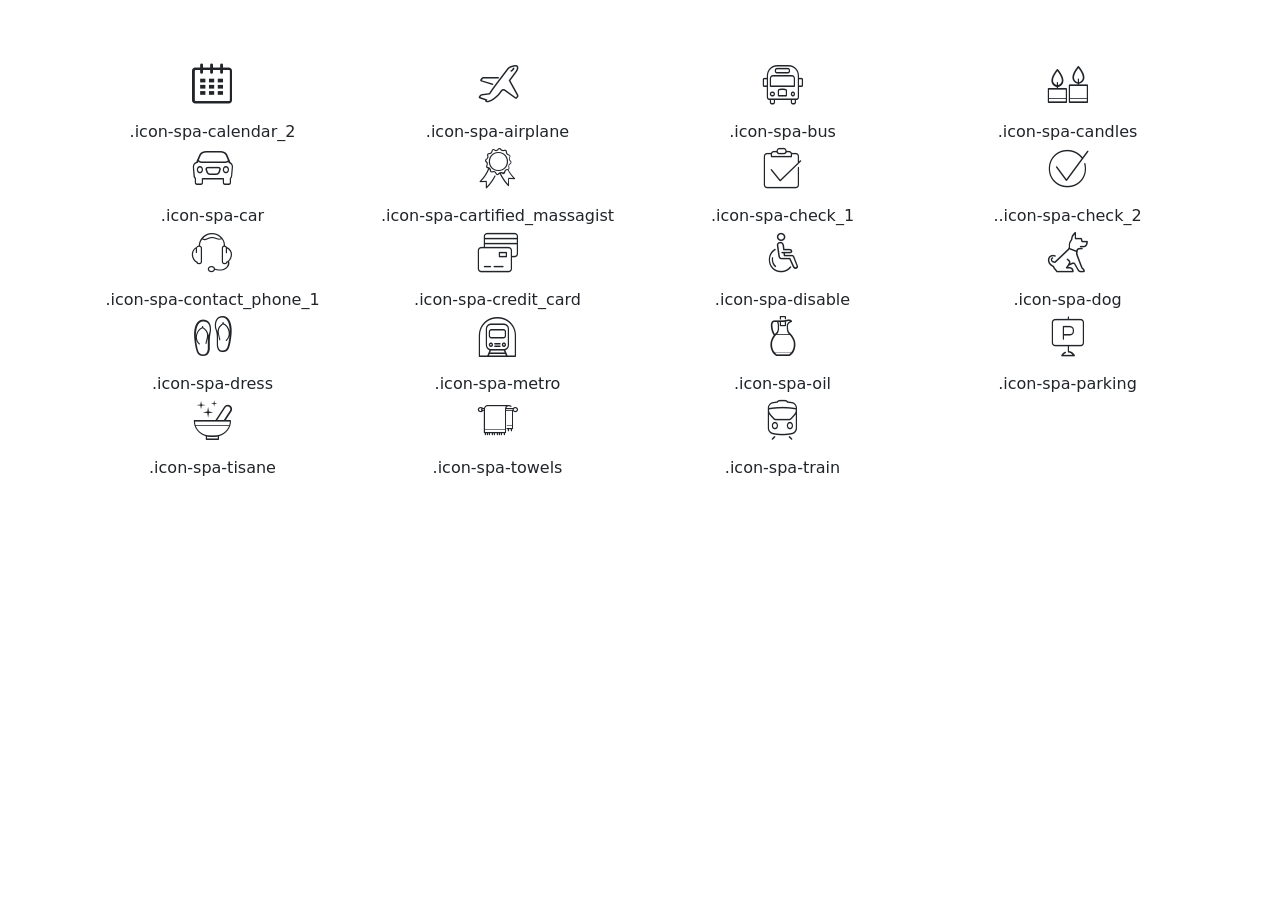
<file: css/icon_fonts/demo_icon_set_4.html>
<!doctype html>
<html>
<head>
<title>Your Font/Glyphs</title>
<link rel="stylesheet" href="../vendors.css">
<link href="../bootstrap.min.css" rel="stylesheet">
<!--[if lte IE 7]><script src="lte-ie7.js"></script><![endif]-->
<style>
	#icons i{
		font-size:40px;
		display:block;
}
	</style>
</head>
<body>
 <div class="container" style="margin-top:60px;">
    	<div class="row" id="icons">
        	<div class="col-md-3 col-sm3 text-center add_bottom_20">
            	<i class="icon-spa-calendar_2"></i>.icon-spa-calendar_2
            </div>
           <div class="col-md-3 col-sm3 text-center add_bottom_20">
           <i class="icon-spa-airplane"></i>.icon-spa-airplane
            </div>
            <div class="col-md-3 col-sm3 text-center add_bottom_20">
            <i class="icon-spa-bus"></i>.icon-spa-bus
            </div>
            <div class="col-md-3 col-sm3 text-center add_bottom_20">
            <i class="icon-spa-candles"></i>.icon-spa-candles
            </div>
            <div class="col-md-3 col-sm3 text-center add_bottom_20">
            <i class="icon-spa-car"></i>.icon-spa-car
            </div>
           <div class="col-md-3 col-sm3 text-center add_bottom_20">
            <i class="icon-spa-cartified_massagist"></i>.icon-spa-cartified_massagist
            </div>
            <div class="col-md-3 col-sm3 text-center add_bottom_20">
            <i class="icon-spa-check_1"></i>.icon-spa-check_1
            </div>
          <div class="col-md-3 col-sm3 text-center add_bottom_20">
            <i class="icon-spa-check_2"></i>..icon-spa-check_2
            </div>
            <div class="col-md-3 col-sm3 text-center add_bottom_20">
            <i class="icon-spa-contact_phone_1"></i>.icon-spa-contact_phone_1
            </div>
            <div class="col-md-3 col-sm3 text-center add_bottom_20">
            <i class="icon-spa-credit_card"></i>.icon-spa-credit_card
            </div>
            <div class="col-md-3 col-sm3 text-center add_bottom_20">
            <i class="icon-spa-disable"></i>.icon-spa-disable
            </div>
            <div class="col-md-3 col-sm3 text-center add_bottom_20">
            <i class="icon-spa-dog"></i>.icon-spa-dog
            </div>
            <div class="col-md-3 col-sm3 text-center add_bottom_20">
            <i class="icon-spa-dress"></i>.icon-spa-dress
            </div>
            <div class="col-md-3 col-sm3 text-center add_bottom_20">
            <i class="icon-spa-metro"></i>.icon-spa-metro
            </div>
            <div class="col-md-3 col-sm3 text-center add_bottom_20">
            <i class="icon-spa-oil"></i>.icon-spa-oil
            </div>
            <div class="col-md-3 col-sm3 text-center add_bottom_20">
            <i class="icon-spa-parking"></i>.icon-spa-parking
            </div>
            <div class="col-md-3 col-sm3 text-center add_bottom_20">
            <i class="icon-spa-tisane"></i>.icon-spa-tisane
            </div>
            <div class="col-md-3 col-sm3 text-center add_bottom_20">
            <i class="icon-spa-towels"></i>.icon-spa-towels
            </div>
            <div class="col-md-3 col-sm3 text-center add_bottom_20">
            <i class="icon-spa-train"></i>.icon-spa-train
            </div>
          
        </div>
    </div>
</body>
</html>
</file>
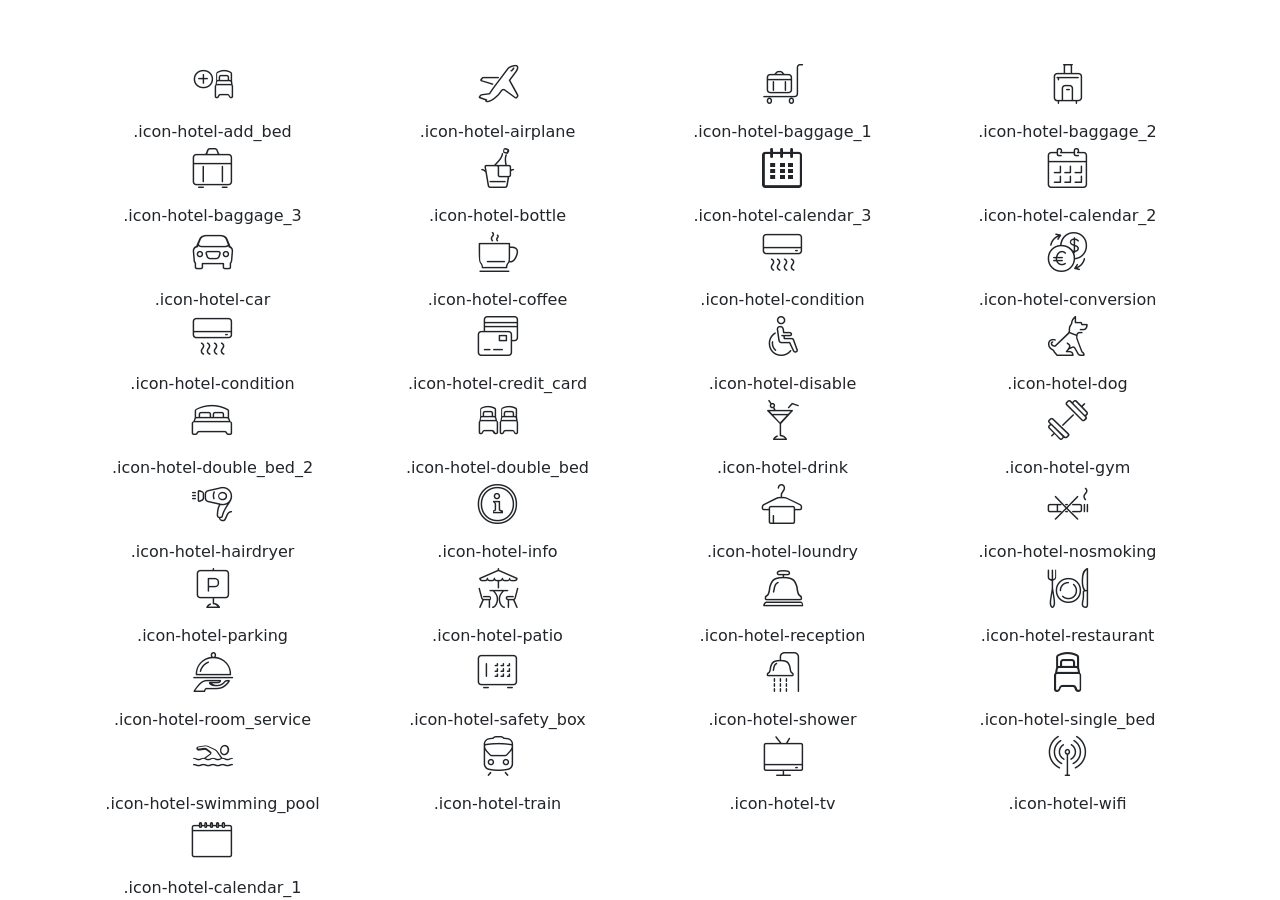
<file: css/icon_fonts/demo_icon_set_5.html>
<!doctype html>
<html>
<head>
<title>Your Font/Glyphs</title>
<link rel="stylesheet" href="../vendors.css">
<link href="../bootstrap.min.css" rel="stylesheet">
<!--[if lte IE 7]><script src="lte-ie7.js"></script><![endif]-->
<style>
	#icons i{
		font-size:40px;
		display:block;
}
	</style>
</head>
<body>
  <div class="container" style="margin-top:60px;">
    	<div class="row" id="icons">
        	<div class="col-md-3 col-sm3 text-center add_bottom_20">
            	<i class="icon-hotel-add_bed"></i>.icon-hotel-add_bed
            </div>
           <div class="col-md-3 col-sm3 text-center add_bottom_20">
           <i class="icon-hotel-airplane"></i>.icon-hotel-airplane
            </div>
            <div class="col-md-3 col-sm3 text-center add_bottom_20">
            <i class="icon-hotel-baggage_1"></i>.icon-hotel-baggage_1
            </div>
            <div class="col-md-3 col-sm3 text-center add_bottom_20">
            <i class="icon-hotel-baggage_2"></i>.icon-hotel-baggage_2
            </div>
            <div class="col-md-3 col-sm3 text-center add_bottom_20">
            <i class="icon-hotel-baggage_3"></i>.icon-hotel-baggage_3
            </div>
           <div class="col-md-3 col-sm3 text-center add_bottom_20">
            <i class="icon-hotel-bottle"></i>.icon-hotel-bottle
            </div>
            <div class="col-md-3 col-sm3 text-center add_bottom_20">
            <i class="icon-hotel-calendar_3"></i>.icon-hotel-calendar_3
            </div>
          <div class="col-md-3 col-sm3 text-center add_bottom_20">
            <i class="icon-hotel-calendar_2"></i>.icon-hotel-calendar_2
            </div>
            <div class="col-md-3 col-sm3 text-center add_bottom_20">
            <i class="icon-hotel-car"></i>.icon-hotel-car
            </div>
            <div class="col-md-3 col-sm3 text-center add_bottom_20">
            <i class="icon-hotel-coffee"></i>.icon-hotel-coffee
            </div>
            <div class="col-md-3 col-sm3 text-center add_bottom_20">
            <i class="icon-hotel-condition"></i>.icon-hotel-condition
            </div>
            <div class="col-md-3 col-sm3 text-center add_bottom_20">
            <i class="icon-hotel-conversion"></i>.icon-hotel-conversion
            </div>
            <div class="col-md-3 col-sm3 text-center add_bottom_20">
            <i class="icon-hotel-condition"></i>.icon-hotel-condition
            </div>
            <div class="col-md-3 col-sm3 text-center add_bottom_20">
            <i class="icon-hotel-credit_card"></i>.icon-hotel-credit_card
            </div>
            <div class="col-md-3 col-sm3 text-center add_bottom_20">
            <i class="icon-hotel-disable"></i>.icon-hotel-disable
            </div>
            <div class="col-md-3 col-sm3 text-center add_bottom_20">
            <i class="icon-hotel-dog"></i>.icon-hotel-dog
            </div>
            <div class="col-md-3 col-sm3 text-center add_bottom_20">
            <i class="icon-hotel-double_bed_2"></i>.icon-hotel-double_bed_2
            </div>
            <div class="col-md-3 col-sm3 text-center add_bottom_20">
            <i class="icon-hotel-double_bed"></i>.icon-hotel-double_bed
            </div>
            <div class="col-md-3 col-sm3 text-center add_bottom_20">
            <i class="icon-hotel-drink"></i>.icon-hotel-drink
            </div>
            <div class="col-md-3 col-sm3 text-center add_bottom_20">
            <i class="icon-hotel-gym"></i>.icon-hotel-gym
            </div>
            <div class="col-md-3 col-sm3 text-center add_bottom_20">
            <i class="icon-hotel-hairdryer"></i>.icon-hotel-hairdryer
            </div>
            <div class="col-md-3 col-sm3 text-center add_bottom_20">
            <i class="icon-hotel-info"></i>.icon-hotel-info
            </div>
            <div class="col-md-3 col-sm3 text-center add_bottom_20">
            <i class="icon-hotel-loundry"></i>.icon-hotel-loundry
            </div>
            <div class="col-md-3 col-sm3 text-center add_bottom_20">
            <i class="icon-hotel-nosmoking"></i>.icon-hotel-nosmoking
            </div>
            <div class="col-md-3 col-sm3 text-center add_bottom_20">
            <i class="icon-hotel-parking"></i>.icon-hotel-parking
            </div>
            <div class="col-md-3 col-sm3 text-center add_bottom_20">
            <i class="icon-hotel-patio"></i>.icon-hotel-patio
            </div>
           <div class="col-md-3 col-sm3 text-center add_bottom_20">
            <i class="icon-hotel-reception"></i>.icon-hotel-reception
            </div>
            <div class="col-md-3 col-sm3 text-center add_bottom_20">
            <i class="icon-hotel-restaurant"></i>.icon-hotel-restaurant
            </div>
            <div class="col-md-3 col-sm3 text-center add_bottom_20">
            <i class="icon-hotel-room_service"></i>.icon-hotel-room_service
            </div>
            <div class="col-md-3 col-sm3 text-center add_bottom_20">
            <i class="icon-hotel-safety_box"></i>.icon-hotel-safety_box
            </div>
            <div class="col-md-3 col-sm3 text-center add_bottom_20">
            <i class="icon-hotel-shower"></i>.icon-hotel-shower
            </div>
            <div class="col-md-3 col-sm3 text-center add_bottom_20">
            <i class="icon-hotel-single_bed"></i>.icon-hotel-single_bed
            </div>
            <div class="col-md-3 col-sm3 text-center add_bottom_20">
            <i class="icon-hotel-swimming_pool"></i>.icon-hotel-swimming_pool
            </div>
            <div class="col-md-3 col-sm3 text-center add_bottom_20">
            <i class="icon-hotel-train"></i>.icon-hotel-train
            </div>
            <div class="col-md-3 col-sm3 text-center add_bottom_20">
            <i class="icon-hotel-tv"></i>.icon-hotel-tv
            </div>
            <div class="col-md-3 col-sm3 text-center add_bottom_20">
            <i class="icon-hotel-wifi"></i>.icon-hotel-wifi
            </div>
            <div class="col-md-3 col-sm3 text-center add_bottom_20">
            <i class="icon-hotel-calendar_1"></i>.icon-hotel-calendar_1
            </div>
        </div>
    </div>
</body>
</html>
</file>
<file: css/style.css>
/*
Theme Name: 
Theme URI: http://www.ansonika.com/reserve/
Author: Ansonika
Author URI: http://themeforest.net/user/Ansonika/

CSS STRUCTURE:

1. SITE STRUCTURE and TYPOGRAPHY
2. FORMS
3. COMMON
5. MEDIA QUERIES

/*============================================================================================*/
/* 1.  SITE STRUCTURE and TYPOGRAPHY */
/*============================================================================================*/
/*-------- 1.0 Preloader --------*/
@-webkit-keyframes background {
  0% {
    top: 0;
  }
  100% {
    top: -100%;
  }
}
@-moz-keyframes background {
  0% {
    top: 0;
  }
  100% {
    top: -100%;
  }
}
@-o-keyframes background {
  0% {
    top: 0;
  }
  100% {
    top: -100%;
  }
}
@keyframes background {
  0% {
    top: 0;
  }
  100% {
    top: -100%;
  }
}
#preloader {
  position: fixed;
  top: 0;
  left: 0;
  right: 0;
  width: 100%;
  height: 100%;
  bottom: 0;
  background-color: #111;
  z-index: 99999999999 !important;
}
#preloader.loaded {
  -webkit-animation: background 0.65s normal forwards cubic-bezier(0.785, 0.135, 0.15, 0.86);
  -moz-animation: background 0.65s normal forwards cubic-bezier(0.785, 0.135, 0.15, 0.86);
  -o-animation: background 0.65s normal forwards cubic-bezier(0.785, 0.135, 0.15, 0.86);
  animation: background 0.65s normal forwards cubic-bezier(0.785, 0.135, 0.15, 0.86);
  -webkit-transition-delay: 1s;
  -moz-transition-delay: 1s;
  -o-transition-delay: 1s;
  transition-delay: 1s;
}

[data-loader="circle-side"] {
  position: absolute;
  width: 50px;
  height: 50px;
  top: 50%;
  left: 50%;
  margin-left: -25px;
  margin-top: -25px;
  -webkit-animation: circle infinite .95s linear;
  -moz-animation: circle infinite .95s linear;
  -o-animation: circle infinite .95s linear;
  animation: circle infinite .95s linear;
  border: 2px solid #ccc;
  border-top-color: #444;
  border-right-color: #444;
  border-bottom-color: #444;
  -webkit-border-radius: 100%;
  -moz-border-radius: 100%;
  -ms-border-radius: 100%;
  border-radius: 100%;
}

@-webkit-keyframes circle {
  0% {
    -webkit-transform: rotate(0);
    -moz-transform: rotate(0);
    -ms-transform: rotate(0);
    -o-transform: rotate(0);
    transform: rotate(0);
  }
  100% {
    -webkit-transform: rotate(360deg);
    -moz-transform: rotate(360deg);
    -ms-transform: rotate(360deg);
    -o-transform: rotate(360deg);
    transform: rotate(360deg);
  }
}
@-moz-keyframes circle {
  0% {
    -webkit-transform: rotate(0);
    -moz-transform: rotate(0);
    -ms-transform: rotate(0);
    -o-transform: rotate(0);
    transform: rotate(0);
  }
  100% {
    -webkit-transform: rotate(360deg);
    -moz-transform: rotate(360deg);
    -ms-transform: rotate(360deg);
    -o-transform: rotate(360deg);
    transform: rotate(360deg);
  }
}
@-o-keyframes circle {
  0% {
    -webkit-transform: rotate(0);
    -moz-transform: rotate(0);
    -ms-transform: rotate(0);
    -o-transform: rotate(0);
    transform: rotate(0);
  }
  100% {
    -webkit-transform: rotate(360deg);
    -moz-transform: rotate(360deg);
    -ms-transform: rotate(360deg);
    -o-transform: rotate(360deg);
    transform: rotate(360deg);
  }
}
@keyframes circle {
  0% {
    -webkit-transform: rotate(0);
    -moz-transform: rotate(0);
    -ms-transform: rotate(0);
    -o-transform: rotate(0);
    transform: rotate(0);
  }
  100% {
    -webkit-transform: rotate(360deg);
    -moz-transform: rotate(360deg);
    -ms-transform: rotate(360deg);
    -o-transform: rotate(360deg);
    transform: rotate(360deg);
  }
}
/* Structure */
html,
body {
    height: 100%;
}

body {
  font-family: "Cinzel Decorative", serif;
  font-weight: 400;
  font-style: normal;
    font-size: 14px;
    line-height: 1.5;
    margin: 0;
    background-color: #000;
    color: #ccc;
    -webkit-font-smoothing: antialiased !important;
}

/* TYPOGRAPHY and links color */
p {
    margin-bottom: 20px;
}

.lead {
    margin-top: -15px;
}

a {
    color: #fff;
    text-decoration: none;
    -webkit-transition: all 0.4s ease;
    transition: all 0.4s ease;
}

a:hover,
a:focus {
    color: #00aeef;
    text-decoration: none;
    outline: none;
}

h1,
h2,
h3,
h4,
h5,
h6 {
    letter-spacing: -.03em;
	color: #fff;
  font-family: "Cinzel Decorative", serif;
  font-weight: 400;
  font-style: normal;
    -webkit-font-smoothing: antialiased !important;
}

h1 {
    margin:0;
    padding: 0;
    text-align: center;
    font-size: 68px;
    font-weight: 600;
}

h2 {
    font-weight: 400;
    margin: 0 0 20px 0;
    padding: 0;
    text-align: center;
    font-size: 34px;
}

h2.section_title {
    font-weight: 500;
    font-size: 36px;
    margin: 30px 0 60px 0;
}

h3 {
    margin: 60px 0 30px 0;
    padding: 0;
    text-align: center;
    font-size: 42px;
}

#modal-notified h3 {
    margin: 60px 0 20px 0;
    padding: 0;
    font-size: 36px;
}

#modal-offers h3 {
    font-weight: 500;
    margin: 0 0 25px 0;
    padding: 0;
    font-size: 28px;
    text-align: left;
}

#modal-offers h3 span {
    font-weight: 300;
    display: block;
    font-size: 18px;
}

#modal-contacts h3 {
    -webkit-border-radius: 5px;
    -moz-border-radius: 5px;
    border-radius: 5px;
    padding: 5px 8px;
}

/* BUTTONS */
.btn_check {
    -webkit-border-radius: 5px;
    -moz-border-radius: 5px;
    border-radius: 5px;
    background: #6CC;
    border: none;
    color: #fff;
    width: 100%;
    height: 42px;
    line-height: 34px;
    text-align: center;
    outline: none;
    margin:0 5px;
    -webkit-transition: all 0.4s ease;
    transition: all 0.4s ease;
    font-weight: 600;
}

.btn_check:hover {
    background: #3366ff;
}

.btn-2 {
    -webkit-border-radius: 3px;
    -moz-border-radius: 3px;
    border-radius: 3px;
    background: #6CC;
    border: none;
    color: #fff;
    display: inline-block;
    padding: 12px 15px;
    line-height: 1;
    text-align: center;
    font-weight: 600;
    outline: none;
    -webkit-transition: all 0.4s ease;
    transition: all 0.4s ease;
}

.btn-2:hover {
    color: #fff;
    background: #3366ff;
}

hr {
    border-top: 1px solid #373737;
}

/* Basic Structure
-------------------------------------------------*/

#_ {
    position: relative;
}

#logo {
    margin: auto;
    width: 770px;
    background: rgba(0, 0, 0, 0.7);
    text-align: center;
    padding: 15px 0;
    margin-bottom: 30px;
}

.main_content {
    position: relative;
}
/* Booking form */
#book {
    background: rgba(0, 0, 0, 0.3);
    -webkit-border-radius: 5px;
    -moz-border-radius: 5px;
    border-radius: 5px;
    padding: 8px;
    position: relative;
    max-width: 1300px;
}

#modal-offers,
#modal-notified,
#modal-contacts {
    background: #1f1f1f;
    background: rgba(000, 000, 000, 0.7);
    display: none;
    left: 0;
    min-height: 100%;
    position: absolute;
    right: 0;
    top: 0;
    z-index: 997;
}

ul#contact_info {
    list-style: none;
    text-align: center;
    border-top: 1px solid #373737;
    margin-top: 15px;
    padding-top: 30px;
    margin-left: 0;
    padding-left: 0;
}

.container_count {
    width: 60px;
    display: inline-block;
    margin-right: 5px;
    text-align: center;
}

.container_count.last {
    margin-right: 0;
}

#countdown_wp {
    text-align: center;
    margin: 5px 0 20px 0;
}

#days,
#hours,
#minutes,
#seconds {
    -webkit-border-radius: 5px;
    -moz-border-radius: 5px;
    border-radius: 5px;
    border: 2px solid rgba(255, 255, 255, 0.7);

    text-align: center;
    width: 60px;
    height: 60px;
    font-size: 24px;
    line-height: 56px;
    font-family: "Helvetica Neue", Arial, sans-serif;
    font-weight: 500;
    color: #fff
}

nav {
    background: rgba(0, 0, 0, 0.7);
    width: 100%;
    padding: 10px;
}

ul.menu {
    list-style: none;
    padding: 0;
    margin: 0;
}

ul.menu li {
    float: left;
    font-weight: 500;
}

ul.menu li a {
    display: inline-block;
    padding: 10px 30px;
    color: #ccc;
    background: url(../img/menu_divider.png) no-repeat center right;
}

ul.menu li a:hover {
    color: #fff;
}

#modal-offers-open,
#modal-notified-open,
#modal-contacts-open,
#modal-phone-open {
    padding-left: 50px;
    position: relative;
}


#modal-offers-open:before, #modal-notified-open:before, #modal-contacts-open:before, #modal-phone-open:before {
   font-family: bootstrap-icons !important;
    position: absolute;
    left: 25px;
    top: 10px;
}
#modal-offers-open:before {
    content: "\F249";
}

#modal-notified-open:before {
    content: "\f189";
}

#modal-contacts-open:before {
    content: "\F32C"; 
}

#modal-contacts-open:before {
    content: "\F32C"; 
} 

#modal-phone-open:before {
  content: "\F5B4"; 
}

ul.additional_info {
   list-style: none;
   padding: 0;
   margin: 0 0 25px 0;
}

ul.additional_info li {
   display: inline-block;
   font-size: 28px;
   margin-right: 15px;
}

ul.additional_info li:last-child {
   margin-right: 0;
}

/*============================================================================================*/
/* 2.  FORMS */
/*============================================================================================*/
.input-icon {
    position: absolute;
    right: 10px;
    top: 6px;
    width: 28px;
    background-color: #fff;
    text-align: right;
}

.input-icon i {
    color: #bbb;
    font-size: 21px;
}

.form-control {
    padding: 10px;
    font-size: 14px;
    font-weight: 500;
}

.first-nogutter {
    padding-right: 0;
}

.nogutter {
    padding-right: 0;
    padding-left: 5px;
}

.form-group {
    position: relative;
    margin-bottom: 1rem;
}

.form-control {
    background-color: #ffffff;
    border: none;
}

.form-control:focus {
    outline: 0;
    box-shadow: none;
}

.loader {
    float: right;
    display: inline;
    margin-top: 10px;
    color: #fff;
    margin-right: -14px;
}

label {
    font-weight: 600;
    line-height: 14px;
}

.error_message {
    margin-top: 5px;
    color: #F66;
    display: block;
    font-size: 12px;
}

/** Quantity incrementer input==================== **/
.qty-buttons {
    position: relative;

}

input.qty {
    width: 90px;
}

input.qtyminus,
input.qtyplus{
    position: absolute;
    width: 32px;
    height: 23px;
    border: 0;
    border-left: 1px solid #ddd;
    outline: none;
    cursor: pointer;
    -webkit-appearance: none;
    border-radius: 0
}

input.qtyplus {
    background: #fff url(../img/plus.png) no-repeat center center;
    right: 0;
    top: 0;
    text-indent: -9999px;
    -webkit-border-top-right-radius: 4px;
    -moz-border-radius-topright: 4px;
    border-top-right-radius: 4px;
    box-shadow: none;
}

input.qtyminus {
    background: #fff url(../img/minus.png) no-repeat center center;
    right: 0;
    top: 18px;
    text-indent: -9999px;
    -webkit-border-bottom-right-radius: 4px;
    -moz-border-radius-bottomright: 4px;
    border-bottom-right-radius: 4px;
    box-shadow: none;
}

/*============================================================================================*/
/* 3.  COMMON */
/*============================================================================================*/
/*-------- Datepicker --------*/
.daterangepicker {
  border: 0 !important;
  font-family: "Poppins", Helvetica, sans-serif !important;
}

.daterangepicker .calendar-table th {
  font-size: 13px !important;
}

.daterangepicker .calendar-table td {
  width: 40px !important;
  height: 30px !important;
  font-size: 13px !important;
  font-weight: 400;
}

/* Fix for scroll issue */
@media screen and (min-width: 560px) {
  .daterangepicker.single {
    width: auto !important;
  }
}
.applyBtn.btn.btn-sm.btn-primary {
  background-color: #4b514d;
  border: 0;
}

.drp-selected {
  display: none !important;
}

@media screen and (max-width: 600px) {
  .daterangepicker .drp-calendar {
    max-width: 100% !important;
  }

  .daterangepicker .drp-calendar.left, .daterangepicker .drp-calendar.right {
    clear: none !important;
    float: none !important;
    margin-right: 0;
  }
}
.daterangepicker {
  -webkit-box-shadow: 0 12px 35px 2px rgba(0, 0, 0, 0.12);
  -moz-box-shadow: 0 12px 35px 2px rgba(0, 0, 0, 0.12);
  box-shadow: 0 12px 35px 2px rgba(0, 0, 0, 0.12);
}
.add_bottom_60{
    padding-bottom: 60px;
}
.daterangepicker{
    color: #333!important;
}
@media (max-width: 575px) {
  .datepicker_mobile_full .daterangepicker {
    margin-top: 0 !important;
    border: none !important;
    position: fixed !important;
    top: 0 !important;
    left: 0 !important;
    right: 0 !important;
    width: 100% !important;
    z-index: 9999999 !important;
    height: 100% !important;
    overflow-y: scroll !important;
  }
  .datepicker_mobile_full .daterangepicker .calendar {
    max-width: 100% !important;
  }
}

ul#contact_follow {
    list-style: none;
    margin: 10px 10px 0 0;
    padding: 0;
    font-size: 18px;
    float: right;
}

ul#contact_follow li {
    display: inline-block;
    margin: 0 5px;
}

ul#contact_follow li a {
    color: #ccc;
}

ul#contact_follow li a:hover {
    color: #fff;
}

.map_iframe iframe{
    width: 100%;
    height: 350px;
    filter: grayscale(85%);
}

ul#contact_follow_2 {
    list-style: none;
    margin-top: 15px;
    padding: 0;
    font-size: 24px;
    margin: auto;
    margin-bottom: 30px;
}

ul#contact_follow_2 li {
    display: inline-block;
    margin-bottom: 10px;
}

/** List styles **/
ul.list {
    list-style: none;
    margin: 0 0 20px 0;
    padding: 0;
}

ul.list li {
    padding-left: 15px;
    position: relative;
    margin-bottom: 10px;
}

ul.list li:before {
    font-family: 'ElegantIcons';
    content: "\35";
    position: absolute;
    left: 0;
    top: 0;
}

a.modal-close {
    color: #fff;
    font-size: 28px;
    position: absolute;
    top: 10px;
    right: 10px;
    z-index: 9;
    outline: none;
}

#slides {
    position: fixed !important;
    top: 0;
    left: 0;
    z-index: -2;
}

ul.slides-container li img {
    opacity: 0.4;
}

#slides .slides-container {
    display: none;
}

#slides .scrollable {
    *zoom: 1;
    position: relative;
    top: 0;
    left: 0;
    overflow-y: auto;
    -webkit-overflow-scrolling: touch;
    height: 100%;
}

#slides .scrollable:after {
    content: "";
    display: table;
    clear: both;
}

.jarallax {
  position: relative;
  z-index: 0;
}

.jarallax > .jarallax-img {
  position: absolute;
  object-fit: cover;
  top: 0;
  left: 0;
  width: 100%;
  height: 100%;
  z-index: -1;
}

.jarallax_element {
  height: 100vh; 
  width: 100%; 
  z-index: -1; 
  position: fixed; 
  opacity: 0.75;
}
.jarallax_element::before {
    content: "";
    position: absolute;
    top: 0;
    left: 0;
    right: 0;
    bottom: 0;
    background-color: rgba(0, 0, 0, 0.4); /* Adjust opacity as needed */
    z-index: 1;
    pointer-events: none;
}


.vegas-overlay {
    opacity: .6!important;
    background:#000!important;
}


/* Success submit */
#success_page {
  padding: 30px 0;
  text-align: center;
}
#success_page h5 {
  margin-top: 15px;
}
#success_page h5 span {
  display: block;
  margin-top: 7px;
  font-size: 16px;
}

/* Confirm page */
#confirm {
  text-align: center;
  padding: 60px 15px;
}

@-webkit-keyframes checkmark {
  0% {
    stroke-dashoffset: 50px;
  }
  100% {
    stroke-dashoffset: 0;
  }
}
@-ms-keyframes checkmark {
  0% {
    stroke-dashoffset: 50px;
  }
  100% {
    stroke-dashoffset: 0;
  }
}
@keyframes checkmark {
  0% {
    stroke-dashoffset: 50px;
  }
  100% {
    stroke-dashoffset: 0;
  }
}
@-webkit-keyframes checkmark-circle {
  0% {
    stroke-dashoffset: 240px;
  }
  100% {
    stroke-dashoffset: 480px;
  }
}
@-ms-keyframes checkmark-circle {
  0% {
    stroke-dashoffset: 240px;
  }
  100% {
    stroke-dashoffset: 480px;
  }
}
@keyframes checkmark-circle {
  0% {
    stroke-dashoffset: 240px;
  }
  100% {
    stroke-dashoffset: 480px;
  }
}
.inlinesvg .svg svg {
  display: inline;
}

.icon--order-success svg path {
  -webkit-animation: checkmark 0.25s ease-in-out 0.7s backwards;
  animation: checkmark 0.25s ease-in-out 0.7s backwards;
}

.icon--order-success svg circle {
  -webkit-animation: checkmark-circle 0.6s ease-in-out backwards;
  animation: checkmark-circle 0.6s ease-in-out backwards;
}


/*============================================================================================*/
/* 4.  MEDIA QUERIES */
/*============================================================================================*/


@media (min-width: 768px) and (max-width: 1200px) {
    .qty-buttons {
        width: 140px;
    }

    input.qty {
        width: 140px;
    }

    .btn_check {
        width: 120px;
        display: block;
        position: absolute;
        bottom: -50px;
        left: 50%;
        margin-left: -60px;
    }

}

@media (min-width: 768px) and (max-width: 979px) {
    .main_content {
        position: relative;
        top:0;
    }
    .qty-buttons {
        width: 102px;
    }

    input.qty {
        width: 102px;
    }

    .btn_check {
        width: 120px;
        display: block;
        position: absolute;
        bottom: -50px;
        left: 50%;
        margin-left: -60px;
    }

    ul.menu li a {
        padding: 10px 20px;
    }

    #modal-offers-open,
    #modal-notified-open,
    #modal-contacts-open,
    #modal-phone-open {
        padding-left: 35px;
    }

    #modal-offers-open:before,
    #modal-notified-open:before,
    #modal-contacts-open:before,
    #modal-phone-open:before {
        left: 14px;
    }

}

/* From tablet portrait to mobile */
@media (max-width: 767px) {
    .main_content {
        position: relative;
        top:0;
    }
    .first-nogutter {
        padding-right: 15px;
    }

    .nogutter {
        padding-right: 15px;
        padding-left: 15px;
    }

    .form-control {
        margin-bottom: 10px;
    }

    .input-icon {
        right: 25px;
    }

    .qty-buttons {
        width: 100%;
    }

    input.qty {
        width: 100%;
    }

    .btn_check {
        width: 120px;
        display: block;
        position: absolute;
        bottom: -50px;
        left: 50%;
        margin-left: -60px;
    }


    #modal-offers-open,
    #modal-notified-open,
    #modal-contacts-open,
    #modal-phone-open {
        padding-left: 0;
        position: relative;
    }

    a#modal-offers-open,
    a#modal-notified-open,
    a#modal-contacts-open,
    a#modal-phone-open {
        text-indent: -999px;
        width: 50px;
        height: 42px;
    }

    #modal-offers-open:before,
    #modal-notified-open:before,
    #modal-contacts-open:before,
    #modal-phone-open:before {
        font-size: 22px;
        text-indent: 0px;
    }

    #modal-offers-open:before {
        left: 11px;
        top: 5px;
    }

    #modal-notified-open:before {
        left: 12px;
        top: 5px;
    }

    #modal-contacts-open:before {
        left: 15px;
        top: 5px;
    }
    #modal-phone-open:before {
      left: 18px;
      top: 5px;
  }

    h1 {
        margin: 0;
        font-size: 24px;
    }

    h2 {
        font-size: 16px;
    }

    h3 {
        font-size: 32px;
    }

    #modal-notified h4 {
        font-size: 24px;
        margin-top: 45px;
    }

    .loader {
        position: absolute;
        right: 20px;
        bottom: -45px;
    }

}

/* Mobile portrait */
@media (max-width: 480px) {
    body {
        font-size: 12px;
    }

    h3 {
        margin: 40px 0 20px 0;
        font-size: 32px;
    }

    #modal-offers h3 {
        font-size: 24px;
    }

    #modal-offers h3 span {
        font-size: 16px;
    }


}

/* Make logo and text scale together */
.logo-container {
    display: flex;
    flex-direction: column;
    align-items: center;
    width: 100%;
    margin-bottom: 20px;
}

.logo-wrapper {
    width: 100%;
    max-width: 600px; /* Adjust based on your preferred initial size */
    margin: 0 auto;
}

.logo-image {
    width: 100%;
    height: auto;
    display: block;
}

h2 {
    width: 100%;
    max-width: 600px; /* Match the logo max-width */
    margin: 20px auto 0;
    text-align: center;
    font-size: calc(1rem + 1vw); /* Responsive font size */
    line-height: 1.3;
}

/* Media queries for fine-tuning if needed */
@media (max-width: 768px) {
    .logo-wrapper {
        max-width: 90%; /* Slightly smaller on mobile */
    }
    
    h2 {
        max-width: 90%;
    }
}
</file>
<file: css/custom.css>
/*============================================================================================*/
/* Your custom styles below */
/*============================================================================================*/
</file>
<file: css/vendors.css>
/*
Theme Name: Reserve
Theme URI: http://www.ansonika.com/reserve/
Author: Ansonika
Author URI: http://themeforest.net/user/Ansonika/

[Table of contents] 

- 1.0 Animate.css
- 1.1 Owl Carousel
- 1.2 Datepicker
- 1.3 Icons

/*-------- 1.0 Animate.css --------*/
/*!
Animate.css - http://daneden.me/animate
Licensed under the MIT license - http://opensource.org/licenses/MIT

Copyright (c) 2014 Daniel Eden
*/

.animated {
  -webkit-animation-duration: 1s;
          animation-duration: 1s;
  -webkit-animation-fill-mode: both;
          animation-fill-mode: both;
}

.animated.infinite {
  -webkit-animation-iteration-count: infinite;
          animation-iteration-count: infinite;
}

.animated.hinge {
  -webkit-animation-duration: 2s;
          animation-duration: 2s;
}

@-webkit-keyframes bounce {
  0%, 20%, 53%, 80%, 100% {
    -webkit-transition-timing-function: cubic-bezier(0.215, 0.610, 0.355, 1.000);
            transition-timing-function: cubic-bezier(0.215, 0.610, 0.355, 1.000);
    -webkit-transform: translate3d(0,0,0);
            transform: translate3d(0,0,0);
  }

  40%, 43% {
    -webkit-transition-timing-function: cubic-bezier(0.755, 0.050, 0.855, 0.060);
            transition-timing-function: cubic-bezier(0.755, 0.050, 0.855, 0.060);
    -webkit-transform: translate3d(0, -30px, 0);
            transform: translate3d(0, -30px, 0);
  }

  70% {
    -webkit-transition-timing-function: cubic-bezier(0.755, 0.050, 0.855, 0.060);
            transition-timing-function: cubic-bezier(0.755, 0.050, 0.855, 0.060);
    -webkit-transform: translate3d(0, -15px, 0);
            transform: translate3d(0, -15px, 0);
  }

  90% {
    -webkit-transform: translate3d(0,-4px,0);
            transform: translate3d(0,-4px,0);
  }
}

@keyframes bounce {
  0%, 20%, 53%, 80%, 100% {
    -webkit-transition-timing-function: cubic-bezier(0.215, 0.610, 0.355, 1.000);
            transition-timing-function: cubic-bezier(0.215, 0.610, 0.355, 1.000);
    -webkit-transform: translate3d(0,0,0);
            transform: translate3d(0,0,0);
  }

  40%, 43% {
    -webkit-transition-timing-function: cubic-bezier(0.755, 0.050, 0.855, 0.060);
            transition-timing-function: cubic-bezier(0.755, 0.050, 0.855, 0.060);
    -webkit-transform: translate3d(0, -30px, 0);
            transform: translate3d(0, -30px, 0);
  }

  70% {
    -webkit-transition-timing-function: cubic-bezier(0.755, 0.050, 0.855, 0.060);
            transition-timing-function: cubic-bezier(0.755, 0.050, 0.855, 0.060);
    -webkit-transform: translate3d(0, -15px, 0);
            transform: translate3d(0, -15px, 0);
  }

  90% {
    -webkit-transform: translate3d(0,-4px,0);
            transform: translate3d(0,-4px,0);
  }
}

.bounce {
  -webkit-animation-name: bounce;
          animation-name: bounce;
  -webkit-transform-origin: center bottom;
      -ms-transform-origin: center bottom;
          transform-origin: center bottom;
}

@-webkit-keyframes flash {
  0%, 50%, 100% {
    opacity: 1;
  }

  25%, 75% {
    opacity: 0;
  }
}

@keyframes flash {
  0%, 50%, 100% {
    opacity: 1;
  }

  25%, 75% {
    opacity: 0;
  }
}

.flash {
  -webkit-animation-name: flash;
          animation-name: flash;
}

/* originally authored by Nick Pettit - https://github.com/nickpettit/glide */

@-webkit-keyframes pulse {
  0% {
    -webkit-transform: scale3d(1, 1, 1);
            transform: scale3d(1, 1, 1);
  }

  50% {
    -webkit-transform: scale3d(1.05, 1.05, 1.05);
            transform: scale3d(1.05, 1.05, 1.05);
  }

  100% {
    -webkit-transform: scale3d(1, 1, 1);
            transform: scale3d(1, 1, 1);
  }
}

@keyframes pulse {
  0% {
    -webkit-transform: scale3d(1, 1, 1);
            transform: scale3d(1, 1, 1);
  }

  50% {
    -webkit-transform: scale3d(1.05, 1.05, 1.05);
            transform: scale3d(1.05, 1.05, 1.05);
  }

  100% {
    -webkit-transform: scale3d(1, 1, 1);
            transform: scale3d(1, 1, 1);
  }
}

.pulse {
  -webkit-animation-name: pulse;
          animation-name: pulse;
}

@-webkit-keyframes rubberBand {
  0% {
    -webkit-transform: scale3d(1, 1, 1);
            transform: scale3d(1, 1, 1);
  }

  30% {
    -webkit-transform: scale3d(1.25, 0.75, 1);
            transform: scale3d(1.25, 0.75, 1);
  }

  40% {
    -webkit-transform: scale3d(0.75, 1.25, 1);
            transform: scale3d(0.75, 1.25, 1);
  }

  50% {
    -webkit-transform: scale3d(1.15, 0.85, 1);
            transform: scale3d(1.15, 0.85, 1);
  }

  65% {
    -webkit-transform: scale3d(.95, 1.05, 1);
            transform: scale3d(.95, 1.05, 1);
  }

  75% {
    -webkit-transform: scale3d(1.05, .95, 1);
            transform: scale3d(1.05, .95, 1);
  }

  100% {
    -webkit-transform: scale3d(1, 1, 1);
            transform: scale3d(1, 1, 1);
  }
}

@keyframes rubberBand {
  0% {
    -webkit-transform: scale3d(1, 1, 1);
            transform: scale3d(1, 1, 1);
  }

  30% {
    -webkit-transform: scale3d(1.25, 0.75, 1);
            transform: scale3d(1.25, 0.75, 1);
  }

  40% {
    -webkit-transform: scale3d(0.75, 1.25, 1);
            transform: scale3d(0.75, 1.25, 1);
  }

  50% {
    -webkit-transform: scale3d(1.15, 0.85, 1);
            transform: scale3d(1.15, 0.85, 1);
  }

  65% {
    -webkit-transform: scale3d(.95, 1.05, 1);
            transform: scale3d(.95, 1.05, 1);
  }

  75% {
    -webkit-transform: scale3d(1.05, .95, 1);
            transform: scale3d(1.05, .95, 1);
  }

  100% {
    -webkit-transform: scale3d(1, 1, 1);
            transform: scale3d(1, 1, 1);
  }
}

.rubberBand {
  -webkit-animation-name: rubberBand;
          animation-name: rubberBand;
}

@-webkit-keyframes shake {
  0%, 100% {
    -webkit-transform: translate3d(0, 0, 0);
            transform: translate3d(0, 0, 0);
  }

  10%, 30%, 50%, 70%, 90% {
    -webkit-transform: translate3d(-10px, 0, 0);
            transform: translate3d(-10px, 0, 0);
  }

  20%, 40%, 60%, 80% {
    -webkit-transform: translate3d(10px, 0, 0);
            transform: translate3d(10px, 0, 0);
  }
}

@keyframes shake {
  0%, 100% {
    -webkit-transform: translate3d(0, 0, 0);
            transform: translate3d(0, 0, 0);
  }

  10%, 30%, 50%, 70%, 90% {
    -webkit-transform: translate3d(-10px, 0, 0);
            transform: translate3d(-10px, 0, 0);
  }

  20%, 40%, 60%, 80% {
    -webkit-transform: translate3d(10px, 0, 0);
            transform: translate3d(10px, 0, 0);
  }
}

.shake {
  -webkit-animation-name: shake;
          animation-name: shake;
}

@-webkit-keyframes swing {
  20% {
    -webkit-transform: rotate3d(0, 0, 1, 15deg);
            transform: rotate3d(0, 0, 1, 15deg);
  }

  40% {
    -webkit-transform: rotate3d(0, 0, 1, -10deg);
            transform: rotate3d(0, 0, 1, -10deg);
  }

  60% {
    -webkit-transform: rotate3d(0, 0, 1, 5deg);
            transform: rotate3d(0, 0, 1, 5deg);
  }

  80% {
    -webkit-transform: rotate3d(0, 0, 1, -5deg);
            transform: rotate3d(0, 0, 1, -5deg);
  }

  100% {
    -webkit-transform: rotate3d(0, 0, 1, 0deg);
            transform: rotate3d(0, 0, 1, 0deg);
  }
}

@keyframes swing {
  20% {
    -webkit-transform: rotate3d(0, 0, 1, 15deg);
            transform: rotate3d(0, 0, 1, 15deg);
  }

  40% {
    -webkit-transform: rotate3d(0, 0, 1, -10deg);
            transform: rotate3d(0, 0, 1, -10deg);
  }

  60% {
    -webkit-transform: rotate3d(0, 0, 1, 5deg);
            transform: rotate3d(0, 0, 1, 5deg);
  }

  80% {
    -webkit-transform: rotate3d(0, 0, 1, -5deg);
            transform: rotate3d(0, 0, 1, -5deg);
  }

  100% {
    -webkit-transform: rotate3d(0, 0, 1, 0deg);
            transform: rotate3d(0, 0, 1, 0deg);
  }
}

.swing {
  -webkit-transform-origin: top center;
      -ms-transform-origin: top center;
          transform-origin: top center;
  -webkit-animation-name: swing;
          animation-name: swing;
}

@-webkit-keyframes tada {
  0% {
    -webkit-transform: scale3d(1, 1, 1);
            transform: scale3d(1, 1, 1);
  }

  10%, 20% {
    -webkit-transform: scale3d(.9, .9, .9) rotate3d(0, 0, 1, -3deg);
            transform: scale3d(.9, .9, .9) rotate3d(0, 0, 1, -3deg);
  }

  30%, 50%, 70%, 90% {
    -webkit-transform: scale3d(1.1, 1.1, 1.1) rotate3d(0, 0, 1, 3deg);
            transform: scale3d(1.1, 1.1, 1.1) rotate3d(0, 0, 1, 3deg);
  }

  40%, 60%, 80% {
    -webkit-transform: scale3d(1.1, 1.1, 1.1) rotate3d(0, 0, 1, -3deg);
            transform: scale3d(1.1, 1.1, 1.1) rotate3d(0, 0, 1, -3deg);
  }

  100% {
    -webkit-transform: scale3d(1, 1, 1);
            transform: scale3d(1, 1, 1);
  }
}

@keyframes tada {
  0% {
    -webkit-transform: scale3d(1, 1, 1);
            transform: scale3d(1, 1, 1);
  }

  10%, 20% {
    -webkit-transform: scale3d(.9, .9, .9) rotate3d(0, 0, 1, -3deg);
            transform: scale3d(.9, .9, .9) rotate3d(0, 0, 1, -3deg);
  }

  30%, 50%, 70%, 90% {
    -webkit-transform: scale3d(1.1, 1.1, 1.1) rotate3d(0, 0, 1, 3deg);
            transform: scale3d(1.1, 1.1, 1.1) rotate3d(0, 0, 1, 3deg);
  }

  40%, 60%, 80% {
    -webkit-transform: scale3d(1.1, 1.1, 1.1) rotate3d(0, 0, 1, -3deg);
            transform: scale3d(1.1, 1.1, 1.1) rotate3d(0, 0, 1, -3deg);
  }

  100% {
    -webkit-transform: scale3d(1, 1, 1);
            transform: scale3d(1, 1, 1);
  }
}

.tada {
  -webkit-animation-name: tada;
          animation-name: tada;
}

/* originally authored by Nick Pettit - https://github.com/nickpettit/glide */

@-webkit-keyframes wobble {
  0% {
    -webkit-transform: none;
            transform: none;
  }

  15% {
    -webkit-transform: translate3d(-25%, 0, 0) rotate3d(0, 0, 1, -5deg);
            transform: translate3d(-25%, 0, 0) rotate3d(0, 0, 1, -5deg);
  }

  30% {
    -webkit-transform: translate3d(20%, 0, 0) rotate3d(0, 0, 1, 3deg);
            transform: translate3d(20%, 0, 0) rotate3d(0, 0, 1, 3deg);
  }

  45% {
    -webkit-transform: translate3d(-15%, 0, 0) rotate3d(0, 0, 1, -3deg);
            transform: translate3d(-15%, 0, 0) rotate3d(0, 0, 1, -3deg);
  }

  60% {
    -webkit-transform: translate3d(10%, 0, 0) rotate3d(0, 0, 1, 2deg);
            transform: translate3d(10%, 0, 0) rotate3d(0, 0, 1, 2deg);
  }

  75% {
    -webkit-transform: translate3d(-5%, 0, 0) rotate3d(0, 0, 1, -1deg);
            transform: translate3d(-5%, 0, 0) rotate3d(0, 0, 1, -1deg);
  }

  100% {
    -webkit-transform: none;
            transform: none;
  }
}

@keyframes wobble {
  0% {
    -webkit-transform: none;
            transform: none;
  }

  15% {
    -webkit-transform: translate3d(-25%, 0, 0) rotate3d(0, 0, 1, -5deg);
            transform: translate3d(-25%, 0, 0) rotate3d(0, 0, 1, -5deg);
  }

  30% {
    -webkit-transform: translate3d(20%, 0, 0) rotate3d(0, 0, 1, 3deg);
            transform: translate3d(20%, 0, 0) rotate3d(0, 0, 1, 3deg);
  }

  45% {
    -webkit-transform: translate3d(-15%, 0, 0) rotate3d(0, 0, 1, -3deg);
            transform: translate3d(-15%, 0, 0) rotate3d(0, 0, 1, -3deg);
  }

  60% {
    -webkit-transform: translate3d(10%, 0, 0) rotate3d(0, 0, 1, 2deg);
            transform: translate3d(10%, 0, 0) rotate3d(0, 0, 1, 2deg);
  }

  75% {
    -webkit-transform: translate3d(-5%, 0, 0) rotate3d(0, 0, 1, -1deg);
            transform: translate3d(-5%, 0, 0) rotate3d(0, 0, 1, -1deg);
  }

  100% {
    -webkit-transform: none;
            transform: none;
  }
}

.wobble {
  -webkit-animation-name: wobble;
          animation-name: wobble;
}

@-webkit-keyframes bounceIn {
  0%, 20%, 40%, 60%, 80%, 100% {
    -webkit-transition-timing-function: cubic-bezier(0.215, 0.610, 0.355, 1.000);
            transition-timing-function: cubic-bezier(0.215, 0.610, 0.355, 1.000);
  }

  0% {
    opacity: 0;
    -webkit-transform: scale3d(.3, .3, .3);
            transform: scale3d(.3, .3, .3);
  }

  20% {
    -webkit-transform: scale3d(1.1, 1.1, 1.1);
            transform: scale3d(1.1, 1.1, 1.1);
  }

  40% {
    -webkit-transform: scale3d(.9, .9, .9);
            transform: scale3d(.9, .9, .9);
  }

  60% {
    opacity: 1;
    -webkit-transform: scale3d(1.03, 1.03, 1.03);
            transform: scale3d(1.03, 1.03, 1.03);
  }

  80% {
    -webkit-transform: scale3d(.97, .97, .97);
            transform: scale3d(.97, .97, .97);
  }

  100% {
    opacity: 1;
    -webkit-transform: scale3d(1, 1, 1);
            transform: scale3d(1, 1, 1);
  }
}

@keyframes bounceIn {
  0%, 20%, 40%, 60%, 80%, 100% {
    -webkit-transition-timing-function: cubic-bezier(0.215, 0.610, 0.355, 1.000);
            transition-timing-function: cubic-bezier(0.215, 0.610, 0.355, 1.000);
  }

  0% {
    opacity: 0;
    -webkit-transform: scale3d(.3, .3, .3);
            transform: scale3d(.3, .3, .3);
  }

  20% {
    -webkit-transform: scale3d(1.1, 1.1, 1.1);
            transform: scale3d(1.1, 1.1, 1.1);
  }

  40% {
    -webkit-transform: scale3d(.9, .9, .9);
            transform: scale3d(.9, .9, .9);
  }

  60% {
    opacity: 1;
    -webkit-transform: scale3d(1.03, 1.03, 1.03);
            transform: scale3d(1.03, 1.03, 1.03);
  }

  80% {
    -webkit-transform: scale3d(.97, .97, .97);
            transform: scale3d(.97, .97, .97);
  }

  100% {
    opacity: 1;
    -webkit-transform: scale3d(1, 1, 1);
            transform: scale3d(1, 1, 1);
  }
}

.bounceIn {
  -webkit-animation-name: bounceIn;
          animation-name: bounceIn;
  -webkit-animation-duration: .75s;
          animation-duration: .75s;
}

@-webkit-keyframes bounceInDown {
  0%, 60%, 75%, 90%, 100% {
    -webkit-transition-timing-function: cubic-bezier(0.215, 0.610, 0.355, 1.000);
            transition-timing-function: cubic-bezier(0.215, 0.610, 0.355, 1.000);
  }

  0% {
    opacity: 0;
    -webkit-transform: translate3d(0, -3000px, 0);
            transform: translate3d(0, -3000px, 0);
  }

  60% {
    opacity: 1;
    -webkit-transform: translate3d(0, 25px, 0);
            transform: translate3d(0, 25px, 0);
  }

  75% {
    -webkit-transform: translate3d(0, -10px, 0);
            transform: translate3d(0, -10px, 0);
  }

  90% {
    -webkit-transform: translate3d(0, 5px, 0);
            transform: translate3d(0, 5px, 0);
  }

  100% {
    -webkit-transform: none;
            transform: none;
  }
}

@keyframes bounceInDown {
  0%, 60%, 75%, 90%, 100% {
    -webkit-transition-timing-function: cubic-bezier(0.215, 0.610, 0.355, 1.000);
            transition-timing-function: cubic-bezier(0.215, 0.610, 0.355, 1.000);
  }

  0% {
    opacity: 0;
    -webkit-transform: translate3d(0, -3000px, 0);
            transform: translate3d(0, -3000px, 0);
  }

  60% {
    opacity: 1;
    -webkit-transform: translate3d(0, 25px, 0);
            transform: translate3d(0, 25px, 0);
  }

  75% {
    -webkit-transform: translate3d(0, -10px, 0);
            transform: translate3d(0, -10px, 0);
  }

  90% {
    -webkit-transform: translate3d(0, 5px, 0);
            transform: translate3d(0, 5px, 0);
  }

  100% {
    -webkit-transform: none;
            transform: none;
  }
}

.bounceInDown {
  -webkit-animation-name: bounceInDown;
          animation-name: bounceInDown;
}

@-webkit-keyframes bounceInLeft {
  0%, 60%, 75%, 90%, 100% {
    -webkit-transition-timing-function: cubic-bezier(0.215, 0.610, 0.355, 1.000);
            transition-timing-function: cubic-bezier(0.215, 0.610, 0.355, 1.000);
  }

  0% {
    opacity: 0;
    -webkit-transform: translate3d(-3000px, 0, 0);
            transform: translate3d(-3000px, 0, 0);
  }

  60% {
    opacity: 1;
    -webkit-transform: translate3d(25px, 0, 0);
            transform: translate3d(25px, 0, 0);
  }

  75% {
    -webkit-transform: translate3d(-10px, 0, 0);
            transform: translate3d(-10px, 0, 0);
  }

  90% {
    -webkit-transform: translate3d(5px, 0, 0);
            transform: translate3d(5px, 0, 0);
  }

  100% {
    -webkit-transform: none;
            transform: none;
  }
}

@keyframes bounceInLeft {
  0%, 60%, 75%, 90%, 100% {
    -webkit-transition-timing-function: cubic-bezier(0.215, 0.610, 0.355, 1.000);
            transition-timing-function: cubic-bezier(0.215, 0.610, 0.355, 1.000);
  }

  0% {
    opacity: 0;
    -webkit-transform: translate3d(-3000px, 0, 0);
            transform: translate3d(-3000px, 0, 0);
  }

  60% {
    opacity: 1;
    -webkit-transform: translate3d(25px, 0, 0);
            transform: translate3d(25px, 0, 0);
  }

  75% {
    -webkit-transform: translate3d(-10px, 0, 0);
            transform: translate3d(-10px, 0, 0);
  }

  90% {
    -webkit-transform: translate3d(5px, 0, 0);
            transform: translate3d(5px, 0, 0);
  }

  100% {
    -webkit-transform: none;
            transform: none;
  }
}

.bounceInLeft {
  -webkit-animation-name: bounceInLeft;
          animation-name: bounceInLeft;
}

@-webkit-keyframes bounceInRight {
  0%, 60%, 75%, 90%, 100% {
    -webkit-transition-timing-function: cubic-bezier(0.215, 0.610, 0.355, 1.000);
            transition-timing-function: cubic-bezier(0.215, 0.610, 0.355, 1.000);
  }

  0% {
    opacity: 0;
    -webkit-transform: translate3d(3000px, 0, 0);
            transform: translate3d(3000px, 0, 0);
  }

  60% {
    opacity: 1;
    -webkit-transform: translate3d(-25px, 0, 0);
            transform: translate3d(-25px, 0, 0);
  }

  75% {
    -webkit-transform: translate3d(10px, 0, 0);
            transform: translate3d(10px, 0, 0);
  }

  90% {
    -webkit-transform: translate3d(-5px, 0, 0);
            transform: translate3d(-5px, 0, 0);
  }

  100% {
    -webkit-transform: none;
            transform: none;
  }
}

@keyframes bounceInRight {
  0%, 60%, 75%, 90%, 100% {
    -webkit-transition-timing-function: cubic-bezier(0.215, 0.610, 0.355, 1.000);
            transition-timing-function: cubic-bezier(0.215, 0.610, 0.355, 1.000);
  }

  0% {
    opacity: 0;
    -webkit-transform: translate3d(3000px, 0, 0);
            transform: translate3d(3000px, 0, 0);
  }

  60% {
    opacity: 1;
    -webkit-transform: translate3d(-25px, 0, 0);
            transform: translate3d(-25px, 0, 0);
  }

  75% {
    -webkit-transform: translate3d(10px, 0, 0);
            transform: translate3d(10px, 0, 0);
  }

  90% {
    -webkit-transform: translate3d(-5px, 0, 0);
            transform: translate3d(-5px, 0, 0);
  }

  100% {
    -webkit-transform: none;
            transform: none;
  }
}

.bounceInRight {
  -webkit-animation-name: bounceInRight;
          animation-name: bounceInRight;
}

@-webkit-keyframes bounceInUp {
  0%, 60%, 75%, 90%, 100% {
    -webkit-transition-timing-function: cubic-bezier(0.215, 0.610, 0.355, 1.000);
            transition-timing-function: cubic-bezier(0.215, 0.610, 0.355, 1.000);
  }

  0% {
    opacity: 0;
    -webkit-transform: translate3d(0, 3000px, 0);
            transform: translate3d(0, 3000px, 0);
  }

  60% {
    opacity: 1;
    -webkit-transform: translate3d(0, -20px, 0);
            transform: translate3d(0, -20px, 0);
  }

  75% {
    -webkit-transform: translate3d(0, 10px, 0);
            transform: translate3d(0, 10px, 0);
  }

  90% {
    -webkit-transform: translate3d(0, -5px, 0);
            transform: translate3d(0, -5px, 0);
  }

  100% {
    -webkit-transform: translate3d(0, 0, 0);
            transform: translate3d(0, 0, 0);
  }
}

@keyframes bounceInUp {
  0%, 60%, 75%, 90%, 100% {
    -webkit-transition-timing-function: cubic-bezier(0.215, 0.610, 0.355, 1.000);
            transition-timing-function: cubic-bezier(0.215, 0.610, 0.355, 1.000);
  }

  0% {
    opacity: 0;
    -webkit-transform: translate3d(0, 3000px, 0);
            transform: translate3d(0, 3000px, 0);
  }

  60% {
    opacity: 1;
    -webkit-transform: translate3d(0, -20px, 0);
            transform: translate3d(0, -20px, 0);
  }

  75% {
    -webkit-transform: translate3d(0, 10px, 0);
            transform: translate3d(0, 10px, 0);
  }

  90% {
    -webkit-transform: translate3d(0, -5px, 0);
            transform: translate3d(0, -5px, 0);
  }

  100% {
    -webkit-transform: translate3d(0, 0, 0);
            transform: translate3d(0, 0, 0);
  }
}

.bounceInUp {
  -webkit-animation-name: bounceInUp;
          animation-name: bounceInUp;
}

@-webkit-keyframes bounceOut {
  20% {
    -webkit-transform: scale3d(.9, .9, .9);
            transform: scale3d(.9, .9, .9);
  }

  50%, 55% {
    opacity: 1;
    -webkit-transform: scale3d(1.1, 1.1, 1.1);
            transform: scale3d(1.1, 1.1, 1.1);
  }

  100% {
    opacity: 0;
    -webkit-transform: scale3d(.3, .3, .3);
            transform: scale3d(.3, .3, .3);
  }
}

@keyframes bounceOut {
  20% {
    -webkit-transform: scale3d(.9, .9, .9);
            transform: scale3d(.9, .9, .9);
  }

  50%, 55% {
    opacity: 1;
    -webkit-transform: scale3d(1.1, 1.1, 1.1);
            transform: scale3d(1.1, 1.1, 1.1);
  }

  100% {
    opacity: 0;
    -webkit-transform: scale3d(.3, .3, .3);
            transform: scale3d(.3, .3, .3);
  }
}

.bounceOut {
  -webkit-animation-name: bounceOut;
          animation-name: bounceOut;
  -webkit-animation-duration: .75s;
          animation-duration: .75s;
}

@-webkit-keyframes bounceOutDown {
  20% {
    -webkit-transform: translate3d(0, 10px, 0);
            transform: translate3d(0, 10px, 0);
  }

  40%, 45% {
    opacity: 1;
    -webkit-transform: translate3d(0, -20px, 0);
            transform: translate3d(0, -20px, 0);
  }

  100% {
    opacity: 0;
    -webkit-transform: translate3d(0, 2000px, 0);
            transform: translate3d(0, 2000px, 0);
  }
}

@keyframes bounceOutDown {
  20% {
    -webkit-transform: translate3d(0, 10px, 0);
            transform: translate3d(0, 10px, 0);
  }

  40%, 45% {
    opacity: 1;
    -webkit-transform: translate3d(0, -20px, 0);
            transform: translate3d(0, -20px, 0);
  }

  100% {
    opacity: 0;
    -webkit-transform: translate3d(0, 2000px, 0);
            transform: translate3d(0, 2000px, 0);
  }
}

.bounceOutDown {
  -webkit-animation-name: bounceOutDown;
          animation-name: bounceOutDown;
}

@-webkit-keyframes bounceOutLeft {
  20% {
    opacity: 1;
    -webkit-transform: translate3d(20px, 0, 0);
            transform: translate3d(20px, 0, 0);
  }

  100% {
    opacity: 0;
    -webkit-transform: translate3d(-2000px, 0, 0);
            transform: translate3d(-2000px, 0, 0);
  }
}

@keyframes bounceOutLeft {
  20% {
    opacity: 1;
    -webkit-transform: translate3d(20px, 0, 0);
            transform: translate3d(20px, 0, 0);
  }

  100% {
    opacity: 0;
    -webkit-transform: translate3d(-2000px, 0, 0);
            transform: translate3d(-2000px, 0, 0);
  }
}

.bounceOutLeft {
  -webkit-animation-name: bounceOutLeft;
          animation-name: bounceOutLeft;
}

@-webkit-keyframes bounceOutRight {
  20% {
    opacity: 1;
    -webkit-transform: translate3d(-20px, 0, 0);
            transform: translate3d(-20px, 0, 0);
  }

  100% {
    opacity: 0;
    -webkit-transform: translate3d(2000px, 0, 0);
            transform: translate3d(2000px, 0, 0);
  }
}

@keyframes bounceOutRight {
  20% {
    opacity: 1;
    -webkit-transform: translate3d(-20px, 0, 0);
            transform: translate3d(-20px, 0, 0);
  }

  100% {
    opacity: 0;
    -webkit-transform: translate3d(2000px, 0, 0);
            transform: translate3d(2000px, 0, 0);
  }
}

.bounceOutRight {
  -webkit-animation-name: bounceOutRight;
          animation-name: bounceOutRight;
}

@-webkit-keyframes bounceOutUp {
  20% {
    -webkit-transform: translate3d(0, -10px, 0);
            transform: translate3d(0, -10px, 0);
  }

  40%, 45% {
    opacity: 1;
    -webkit-transform: translate3d(0, 20px, 0);
            transform: translate3d(0, 20px, 0);
  }

  100% {
    opacity: 0;
    -webkit-transform: translate3d(0, -2000px, 0);
            transform: translate3d(0, -2000px, 0);
  }
}

@keyframes bounceOutUp {
  20% {
    -webkit-transform: translate3d(0, -10px, 0);
            transform: translate3d(0, -10px, 0);
  }

  40%, 45% {
    opacity: 1;
    -webkit-transform: translate3d(0, 20px, 0);
            transform: translate3d(0, 20px, 0);
  }

  100% {
    opacity: 0;
    -webkit-transform: translate3d(0, -2000px, 0);
            transform: translate3d(0, -2000px, 0);
  }
}

.bounceOutUp {
  -webkit-animation-name: bounceOutUp;
          animation-name: bounceOutUp;
}

@-webkit-keyframes fadeIn {
  0% {opacity: 0;}
  100% {opacity: 1;}
}

@keyframes fadeIn {
  0% {opacity: 0;}
  100% {opacity: 1;}
}

.fadeIn {
  -webkit-animation-name: fadeIn;
          animation-name: fadeIn;
}

@-webkit-keyframes fadeInDown {
  0% {
    opacity: 0;
    -webkit-transform: translate3d(0, -100%, 0);
            transform: translate3d(0, -100%, 0);
  }

  100% {
    opacity: 1;
    -webkit-transform: none;
            transform: none;
  }
}

@keyframes fadeInDown {
  0% {
    opacity: 0;
    -webkit-transform: translate3d(0, -100%, 0);
            transform: translate3d(0, -100%, 0);
  }

  100% {
    opacity: 1;
    -webkit-transform: none;
            transform: none;
  }
}

.fadeInDown {
  -webkit-animation-name: fadeInDown;
          animation-name: fadeInDown;
}

@-webkit-keyframes fadeInDownBig {
  0% {
    opacity: 0;
    -webkit-transform: translate3d(0, -2000px, 0);
            transform: translate3d(0, -2000px, 0);
  }

  100% {
    opacity: 1;
    -webkit-transform: none;
            transform: none;
  }
}

@keyframes fadeInDownBig {
  0% {
    opacity: 0;
    -webkit-transform: translate3d(0, -2000px, 0);
            transform: translate3d(0, -2000px, 0);
  }

  100% {
    opacity: 1;
    -webkit-transform: none;
            transform: none;
  }
}

.fadeInDownBig {
  -webkit-animation-name: fadeInDownBig;
          animation-name: fadeInDownBig;
}

@-webkit-keyframes fadeInLeft {
  0% {
    opacity: 0;
    -webkit-transform: translate3d(-100%, 0, 0);
            transform: translate3d(-100%, 0, 0);
  }

  100% {
    opacity: 1;
    -webkit-transform: none;
            transform: none;
  }
}

@keyframes fadeInLeft {
  0% {
    opacity: 0;
    -webkit-transform: translate3d(-100%, 0, 0);
            transform: translate3d(-100%, 0, 0);
  }

  100% {
    opacity: 1;
    -webkit-transform: none;
            transform: none;
  }
}

.fadeInLeft {
  -webkit-animation-name: fadeInLeft;
          animation-name: fadeInLeft;
}

@-webkit-keyframes fadeInLeftBig {
  0% {
    opacity: 0;
    -webkit-transform: translate3d(-2000px, 0, 0);
            transform: translate3d(-2000px, 0, 0);
  }

  100% {
    opacity: 1;
    -webkit-transform: none;
            transform: none;
  }
}

@keyframes fadeInLeftBig {
  0% {
    opacity: 0;
    -webkit-transform: translate3d(-2000px, 0, 0);
            transform: translate3d(-2000px, 0, 0);
  }

  100% {
    opacity: 1;
    -webkit-transform: none;
            transform: none;
  }
}

.fadeInLeftBig {
  -webkit-animation-name: fadeInLeftBig;
          animation-name: fadeInLeftBig;
}

@-webkit-keyframes fadeInRight {
  0% {
    opacity: 0;
    -webkit-transform: translate3d(100%, 0, 0);
            transform: translate3d(100%, 0, 0);
  }

  100% {
    opacity: 1;
    -webkit-transform: none;
            transform: none;
  }
}

@keyframes fadeInRight {
  0% {
    opacity: 0;
    -webkit-transform: translate3d(100%, 0, 0);
            transform: translate3d(100%, 0, 0);
  }

  100% {
    opacity: 1;
    -webkit-transform: none;
            transform: none;
  }
}

.fadeInRight {
  -webkit-animation-name: fadeInRight;
          animation-name: fadeInRight;
}

@-webkit-keyframes fadeInRightBig {
  0% {
    opacity: 0;
    -webkit-transform: translate3d(2000px, 0, 0);
            transform: translate3d(2000px, 0, 0);
  }

  100% {
    opacity: 1;
    -webkit-transform: none;
            transform: none;
  }
}

@keyframes fadeInRightBig {
  0% {
    opacity: 0;
    -webkit-transform: translate3d(2000px, 0, 0);
            transform: translate3d(2000px, 0, 0);
  }

  100% {
    opacity: 1;
    -webkit-transform: none;
            transform: none;
  }
}

.fadeInRightBig {
  -webkit-animation-name: fadeInRightBig;
          animation-name: fadeInRightBig;
}

@-webkit-keyframes fadeInUp {
  0% {
    opacity: 0;
    -webkit-transform: translate3d(0, 100%, 0);
            transform: translate3d(0, 100%, 0);
  }

  100% {
    opacity: 1;
    -webkit-transform: none;
            transform: none;
  }
}

@keyframes fadeInUp {
  0% {
    opacity: 0;
    -webkit-transform: translate3d(0, 100%, 0);
            transform: translate3d(0, 100%, 0);
  }

  100% {
    opacity: 1;
    -webkit-transform: none;
            transform: none;
  }
}

.fadeInUp {
  -webkit-animation-name: fadeInUp;
          animation-name: fadeInUp;
}

@-webkit-keyframes fadeInUpBig {
  0% {
    opacity: 0;
    -webkit-transform: translate3d(0, 2000px, 0);
            transform: translate3d(0, 2000px, 0);
  }

  100% {
    opacity: 1;
    -webkit-transform: none;
            transform: none;
  }
}

@keyframes fadeInUpBig {
  0% {
    opacity: 0;
    -webkit-transform: translate3d(0, 2000px, 0);
            transform: translate3d(0, 2000px, 0);
  }

  100% {
    opacity: 1;
    -webkit-transform: none;
            transform: none;
  }
}

.fadeInUpBig {
  -webkit-animation-name: fadeInUpBig;
          animation-name: fadeInUpBig;
}

@-webkit-keyframes fadeOut {
  0% {opacity: 1;}
  100% {opacity: 0;}
}

@keyframes fadeOut {
  0% {opacity: 1;}
  100% {opacity: 0;}
}

.fadeOut {
  -webkit-animation-name: fadeOut;
          animation-name: fadeOut;
}

@-webkit-keyframes fadeOutDown {
  0% {
    opacity: 1;
  }

  100% {
    opacity: 0;
    -webkit-transform: translate3d(0, 100%, 0);
            transform: translate3d(0, 100%, 0);
  }
}

@keyframes fadeOutDown {
  0% {
    opacity: 1;
  }

  100% {
    opacity: 0;
    -webkit-transform: translate3d(0, 100%, 0);
            transform: translate3d(0, 100%, 0);
  }
}

.fadeOutDown {
  -webkit-animation-name: fadeOutDown;
          animation-name: fadeOutDown;
}

@-webkit-keyframes fadeOutDownBig {
  0% {
    opacity: 1;
  }

  100% {
    opacity: 0;
    -webkit-transform: translate3d(0, 2000px, 0);
            transform: translate3d(0, 2000px, 0);
  }
}

@keyframes fadeOutDownBig {
  0% {
    opacity: 1;
  }

  100% {
    opacity: 0;
    -webkit-transform: translate3d(0, 2000px, 0);
            transform: translate3d(0, 2000px, 0);
  }
}

.fadeOutDownBig {
  -webkit-animation-name: fadeOutDownBig;
          animation-name: fadeOutDownBig;
}

@-webkit-keyframes fadeOutLeft {
  0% {
    opacity: 1;
  }

  100% {
    opacity: 0;
    -webkit-transform: translate3d(-100%, 0, 0);
            transform: translate3d(-100%, 0, 0);
  }
}

@keyframes fadeOutLeft {
  0% {
    opacity: 1;
  }

  100% {
    opacity: 0;
    -webkit-transform: translate3d(-100%, 0, 0);
            transform: translate3d(-100%, 0, 0);
  }
}

.fadeOutLeft {
  -webkit-animation-name: fadeOutLeft;
          animation-name: fadeOutLeft;
}

@-webkit-keyframes fadeOutLeftBig {
  0% {
    opacity: 1;
  }

  100% {
    opacity: 0;
    -webkit-transform: translate3d(-2000px, 0, 0);
            transform: translate3d(-2000px, 0, 0);
  }
}

@keyframes fadeOutLeftBig {
  0% {
    opacity: 1;
  }

  100% {
    opacity: 0;
    -webkit-transform: translate3d(-2000px, 0, 0);
            transform: translate3d(-2000px, 0, 0);
  }
}

.fadeOutLeftBig {
  -webkit-animation-name: fadeOutLeftBig;
          animation-name: fadeOutLeftBig;
}

@-webkit-keyframes fadeOutRight {
  0% {
    opacity: 1;
  }

  100% {
    opacity: 0;
    -webkit-transform: translate3d(100%, 0, 0);
            transform: translate3d(100%, 0, 0);
  }
}

@keyframes fadeOutRight {
  0% {
    opacity: 1;
  }

  100% {
    opacity: 0;
    -webkit-transform: translate3d(100%, 0, 0);
            transform: translate3d(100%, 0, 0);
  }
}

.fadeOutRight {
  -webkit-animation-name: fadeOutRight;
          animation-name: fadeOutRight;
}

@-webkit-keyframes fadeOutRightBig {
  0% {
    opacity: 1;
  }

  100% {
    opacity: 0;
    -webkit-transform: translate3d(2000px, 0, 0);
            transform: translate3d(2000px, 0, 0);
  }
}

@keyframes fadeOutRightBig {
  0% {
    opacity: 1;
  }

  100% {
    opacity: 0;
    -webkit-transform: translate3d(2000px, 0, 0);
            transform: translate3d(2000px, 0, 0);
  }
}

.fadeOutRightBig {
  -webkit-animation-name: fadeOutRightBig;
          animation-name: fadeOutRightBig;
}

@-webkit-keyframes fadeOutUp {
  0% {
    opacity: 1;
  }

  100% {
    opacity: 0;
    -webkit-transform: translate3d(0, -100%, 0);
            transform: translate3d(0, -100%, 0);
  }
}

@keyframes fadeOutUp {
  0% {
    opacity: 1;
  }

  100% {
    opacity: 0;
    -webkit-transform: translate3d(0, -100%, 0);
            transform: translate3d(0, -100%, 0);
  }
}

.fadeOutUp {
  -webkit-animation-name: fadeOutUp;
          animation-name: fadeOutUp;
}

@-webkit-keyframes fadeOutUpBig {
  0% {
    opacity: 1;
  }

  100% {
    opacity: 0;
    -webkit-transform: translate3d(0, -2000px, 0);
            transform: translate3d(0, -2000px, 0);
  }
}

@keyframes fadeOutUpBig {
  0% {
    opacity: 1;
  }

  100% {
    opacity: 0;
    -webkit-transform: translate3d(0, -2000px, 0);
            transform: translate3d(0, -2000px, 0);
  }
}

.fadeOutUpBig {
  -webkit-animation-name: fadeOutUpBig;
          animation-name: fadeOutUpBig;
}

@-webkit-keyframes flip {
  0% {
    -webkit-transform: perspective(400px) rotate3d(0, 1, 0, -360deg);
            transform: perspective(400px) rotate3d(0, 1, 0, -360deg);
    -webkit-animation-timing-function: ease-out;
            animation-timing-function: ease-out;
  }

  40% {
    -webkit-transform: perspective(400px) translate3d(0, 0, 150px) rotate3d(0, 1, 0, -190deg);
            transform: perspective(400px) translate3d(0, 0, 150px) rotate3d(0, 1, 0, -190deg);
    -webkit-animation-timing-function: ease-out;
            animation-timing-function: ease-out;
  }

  50% {
    -webkit-transform: perspective(400px) translate3d(0, 0, 150px) rotate3d(0, 1, 0, -170deg);
            transform: perspective(400px) translate3d(0, 0, 150px) rotate3d(0, 1, 0, -170deg);
    -webkit-animation-timing-function: ease-in;
            animation-timing-function: ease-in;
  }

  80% {
    -webkit-transform: perspective(400px) scale3d(.95, .95, .95);
            transform: perspective(400px) scale3d(.95, .95, .95);
    -webkit-animation-timing-function: ease-in;
            animation-timing-function: ease-in;
  }

  100% {
    -webkit-transform: perspective(400px);
            transform: perspective(400px);
    -webkit-animation-timing-function: ease-in;
            animation-timing-function: ease-in;
  }
}

@keyframes flip {
  0% {
    -webkit-transform: perspective(400px) rotate3d(0, 1, 0, -360deg);
            transform: perspective(400px) rotate3d(0, 1, 0, -360deg);
    -webkit-animation-timing-function: ease-out;
            animation-timing-function: ease-out;
  }

  40% {
    -webkit-transform: perspective(400px) translate3d(0, 0, 150px) rotate3d(0, 1, 0, -190deg);
            transform: perspective(400px) translate3d(0, 0, 150px) rotate3d(0, 1, 0, -190deg);
    -webkit-animation-timing-function: ease-out;
            animation-timing-function: ease-out;
  }

  50% {
    -webkit-transform: perspective(400px) translate3d(0, 0, 150px) rotate3d(0, 1, 0, -170deg);
            transform: perspective(400px) translate3d(0, 0, 150px) rotate3d(0, 1, 0, -170deg);
    -webkit-animation-timing-function: ease-in;
            animation-timing-function: ease-in;
  }

  80% {
    -webkit-transform: perspective(400px) scale3d(.95, .95, .95);
            transform: perspective(400px) scale3d(.95, .95, .95);
    -webkit-animation-timing-function: ease-in;
            animation-timing-function: ease-in;
  }

  100% {
    -webkit-transform: perspective(400px);
            transform: perspective(400px);
    -webkit-animation-timing-function: ease-in;
            animation-timing-function: ease-in;
  }
}

.animated.flip {
  -webkit-backface-visibility: visible;
          backface-visibility: visible;
  -webkit-animation-name: flip;
          animation-name: flip;
}

@-webkit-keyframes flipInX {
  0% {
    -webkit-transform: perspective(400px) rotate3d(1, 0, 0, 90deg);
            transform: perspective(400px) rotate3d(1, 0, 0, 90deg);
    -webkit-transition-timing-function: ease-in;
            transition-timing-function: ease-in;
    opacity: 0;
  }

  40% {
    -webkit-transform: perspective(400px) rotate3d(1, 0, 0, -20deg);
            transform: perspective(400px) rotate3d(1, 0, 0, -20deg);
    -webkit-transition-timing-function: ease-in;
            transition-timing-function: ease-in;
  }

  60% {
    -webkit-transform: perspective(400px) rotate3d(1, 0, 0, 10deg);
            transform: perspective(400px) rotate3d(1, 0, 0, 10deg);
    opacity: 1;
  }

  80% {
    -webkit-transform: perspective(400px) rotate3d(1, 0, 0, -5deg);
            transform: perspective(400px) rotate3d(1, 0, 0, -5deg);
  }

  100% {
    -webkit-transform: perspective(400px);
            transform: perspective(400px);
  }
}

@keyframes flipInX {
  0% {
    -webkit-transform: perspective(400px) rotate3d(1, 0, 0, 90deg);
            transform: perspective(400px) rotate3d(1, 0, 0, 90deg);
    -webkit-transition-timing-function: ease-in;
            transition-timing-function: ease-in;
    opacity: 0;
  }

  40% {
    -webkit-transform: perspective(400px) rotate3d(1, 0, 0, -20deg);
            transform: perspective(400px) rotate3d(1, 0, 0, -20deg);
    -webkit-transition-timing-function: ease-in;
            transition-timing-function: ease-in;
  }

  60% {
    -webkit-transform: perspective(400px) rotate3d(1, 0, 0, 10deg);
            transform: perspective(400px) rotate3d(1, 0, 0, 10deg);
    opacity: 1;
  }

  80% {
    -webkit-transform: perspective(400px) rotate3d(1, 0, 0, -5deg);
            transform: perspective(400px) rotate3d(1, 0, 0, -5deg);
  }

  100% {
    -webkit-transform: perspective(400px);
            transform: perspective(400px);
  }
}

.flipInX {
  -webkit-backface-visibility: visible !important;
          backface-visibility: visible !important;
  -webkit-animation-name: flipInX;
          animation-name: flipInX;
}

@-webkit-keyframes flipInY {
  0% {
    -webkit-transform: perspective(400px) rotate3d(0, 1, 0, 90deg);
            transform: perspective(400px) rotate3d(0, 1, 0, 90deg);
    -webkit-transition-timing-function: ease-in;
            transition-timing-function: ease-in;
    opacity: 0;
  }

  40% {
    -webkit-transform: perspective(400px) rotate3d(0, 1, 0, -20deg);
            transform: perspective(400px) rotate3d(0, 1, 0, -20deg);
    -webkit-transition-timing-function: ease-in;
            transition-timing-function: ease-in;
  }

  60% {
    -webkit-transform: perspective(400px) rotate3d(0, 1, 0, 10deg);
            transform: perspective(400px) rotate3d(0, 1, 0, 10deg);
    opacity: 1;
  }

  80% {
    -webkit-transform: perspective(400px) rotate3d(0, 1, 0, -5deg);
            transform: perspective(400px) rotate3d(0, 1, 0, -5deg);
  }

  100% {
    -webkit-transform: perspective(400px);
            transform: perspective(400px);
  }
}

@keyframes flipInY {
  0% {
    -webkit-transform: perspective(400px) rotate3d(0, 1, 0, 90deg);
            transform: perspective(400px) rotate3d(0, 1, 0, 90deg);
    -webkit-transition-timing-function: ease-in;
            transition-timing-function: ease-in;
    opacity: 0;
  }

  40% {
    -webkit-transform: perspective(400px) rotate3d(0, 1, 0, -20deg);
            transform: perspective(400px) rotate3d(0, 1, 0, -20deg);
    -webkit-transition-timing-function: ease-in;
            transition-timing-function: ease-in;
  }

  60% {
    -webkit-transform: perspective(400px) rotate3d(0, 1, 0, 10deg);
            transform: perspective(400px) rotate3d(0, 1, 0, 10deg);
    opacity: 1;
  }

  80% {
    -webkit-transform: perspective(400px) rotate3d(0, 1, 0, -5deg);
            transform: perspective(400px) rotate3d(0, 1, 0, -5deg);
  }

  100% {
    -webkit-transform: perspective(400px);
            transform: perspective(400px);
  }
}

.flipInY {
  -webkit-backface-visibility: visible !important;
          backface-visibility: visible !important;
  -webkit-animation-name: flipInY;
          animation-name: flipInY;
}

@-webkit-keyframes flipOutX {
  0% {
    -webkit-transform: perspective(400px);
            transform: perspective(400px);
  }

  30% {
    -webkit-transform: perspective(400px) rotate3d(1, 0, 0, -20deg);
            transform: perspective(400px) rotate3d(1, 0, 0, -20deg);
    opacity: 1;
  }

  100% {
    -webkit-transform: perspective(400px) rotate3d(1, 0, 0, 90deg);
            transform: perspective(400px) rotate3d(1, 0, 0, 90deg);
    opacity: 0;
  }
}

@keyframes flipOutX {
  0% {
    -webkit-transform: perspective(400px);
            transform: perspective(400px);
  }

  30% {
    -webkit-transform: perspective(400px) rotate3d(1, 0, 0, -20deg);
            transform: perspective(400px) rotate3d(1, 0, 0, -20deg);
    opacity: 1;
  }

  100% {
    -webkit-transform: perspective(400px) rotate3d(1, 0, 0, 90deg);
            transform: perspective(400px) rotate3d(1, 0, 0, 90deg);
    opacity: 0;
  }
}

.flipOutX {
  -webkit-animation-name: flipOutX;
          animation-name: flipOutX;
  -webkit-animation-duration: .75s;
          animation-duration: .75s;
  -webkit-backface-visibility: visible !important;
          backface-visibility: visible !important;
}

@-webkit-keyframes flipOutY {
  0% {
    -webkit-transform: perspective(400px);
            transform: perspective(400px);
  }

  30% {
    -webkit-transform: perspective(400px) rotate3d(0, 1, 0, -15deg);
            transform: perspective(400px) rotate3d(0, 1, 0, -15deg);
    opacity: 1;
  }

  100% {
    -webkit-transform: perspective(400px) rotate3d(0, 1, 0, 90deg);
            transform: perspective(400px) rotate3d(0, 1, 0, 90deg);
    opacity: 0;
  }
}

@keyframes flipOutY {
  0% {
    -webkit-transform: perspective(400px);
            transform: perspective(400px);
  }

  30% {
    -webkit-transform: perspective(400px) rotate3d(0, 1, 0, -15deg);
            transform: perspective(400px) rotate3d(0, 1, 0, -15deg);
    opacity: 1;
  }

  100% {
    -webkit-transform: perspective(400px) rotate3d(0, 1, 0, 90deg);
            transform: perspective(400px) rotate3d(0, 1, 0, 90deg);
    opacity: 0;
  }
}

.flipOutY {
  -webkit-backface-visibility: visible !important;
          backface-visibility: visible !important;
  -webkit-animation-name: flipOutY;
          animation-name: flipOutY;
  -webkit-animation-duration: .75s;
          animation-duration: .75s;
}

@-webkit-keyframes lightSpeedIn {
  0% {
    -webkit-transform: translate3d(100%, 0, 0) skewX(-30deg);
            transform: translate3d(100%, 0, 0) skewX(-30deg);
    opacity: 0;
  }

  60% {
    -webkit-transform: skewX(20deg);
            transform: skewX(20deg);
    opacity: 1;
  }

  80% {
    -webkit-transform: skewX(-5deg);
            transform: skewX(-5deg);
    opacity: 1;
  }

  100% {
    -webkit-transform: none;
            transform: none;
    opacity: 1;
  }
}

@keyframes lightSpeedIn {
  0% {
    -webkit-transform: translate3d(100%, 0, 0) skewX(-30deg);
            transform: translate3d(100%, 0, 0) skewX(-30deg);
    opacity: 0;
  }

  60% {
    -webkit-transform: skewX(20deg);
            transform: skewX(20deg);
    opacity: 1;
  }

  80% {
    -webkit-transform: skewX(-5deg);
            transform: skewX(-5deg);
    opacity: 1;
  }

  100% {
    -webkit-transform: none;
            transform: none;
    opacity: 1;
  }
}

.lightSpeedIn {
  -webkit-animation-name: lightSpeedIn;
          animation-name: lightSpeedIn;
  -webkit-animation-timing-function: ease-out;
          animation-timing-function: ease-out;
}

@-webkit-keyframes lightSpeedOut {
  0% {
    opacity: 1;
  }

  100% {
    -webkit-transform: translate3d(100%, 0, 0) skewX(30deg);
            transform: translate3d(100%, 0, 0) skewX(30deg);
    opacity: 0;
  }
}

@keyframes lightSpeedOut {
  0% {
    opacity: 1;
  }

  100% {
    -webkit-transform: translate3d(100%, 0, 0) skewX(30deg);
            transform: translate3d(100%, 0, 0) skewX(30deg);
    opacity: 0;
  }
}

.lightSpeedOut {
  -webkit-animation-name: lightSpeedOut;
          animation-name: lightSpeedOut;
  -webkit-animation-timing-function: ease-in;
          animation-timing-function: ease-in;
}

@-webkit-keyframes rotateIn {
  0% {
    -webkit-transform-origin: center;
            transform-origin: center;
    -webkit-transform: rotate3d(0, 0, 1, -200deg);
            transform: rotate3d(0, 0, 1, -200deg);
    opacity: 0;
  }

  100% {
    -webkit-transform-origin: center;
            transform-origin: center;
    -webkit-transform: none;
            transform: none;
    opacity: 1;
  }
}

@keyframes rotateIn {
  0% {
    -webkit-transform-origin: center;
            transform-origin: center;
    -webkit-transform: rotate3d(0, 0, 1, -200deg);
            transform: rotate3d(0, 0, 1, -200deg);
    opacity: 0;
  }

  100% {
    -webkit-transform-origin: center;
            transform-origin: center;
    -webkit-transform: none;
            transform: none;
    opacity: 1;
  }
}

.rotateIn {
  -webkit-animation-name: rotateIn;
          animation-name: rotateIn;
}

@-webkit-keyframes rotateInDownLeft {
  0% {
    -webkit-transform-origin: left bottom;
            transform-origin: left bottom;
    -webkit-transform: rotate3d(0, 0, 1, -45deg);
            transform: rotate3d(0, 0, 1, -45deg);
    opacity: 0;
  }

  100% {
    -webkit-transform-origin: left bottom;
            transform-origin: left bottom;
    -webkit-transform: none;
            transform: none;
    opacity: 1;
  }
}

@keyframes rotateInDownLeft {
  0% {
    -webkit-transform-origin: left bottom;
            transform-origin: left bottom;
    -webkit-transform: rotate3d(0, 0, 1, -45deg);
            transform: rotate3d(0, 0, 1, -45deg);
    opacity: 0;
  }

  100% {
    -webkit-transform-origin: left bottom;
            transform-origin: left bottom;
    -webkit-transform: none;
            transform: none;
    opacity: 1;
  }
}

.rotateInDownLeft {
  -webkit-animation-name: rotateInDownLeft;
          animation-name: rotateInDownLeft;
}

@-webkit-keyframes rotateInDownRight {
  0% {
    -webkit-transform-origin: right bottom;
            transform-origin: right bottom;
    -webkit-transform: rotate3d(0, 0, 1, 45deg);
            transform: rotate3d(0, 0, 1, 45deg);
    opacity: 0;
  }

  100% {
    -webkit-transform-origin: right bottom;
            transform-origin: right bottom;
    -webkit-transform: none;
            transform: none;
    opacity: 1;
  }
}

@keyframes rotateInDownRight {
  0% {
    -webkit-transform-origin: right bottom;
            transform-origin: right bottom;
    -webkit-transform: rotate3d(0, 0, 1, 45deg);
            transform: rotate3d(0, 0, 1, 45deg);
    opacity: 0;
  }

  100% {
    -webkit-transform-origin: right bottom;
            transform-origin: right bottom;
    -webkit-transform: none;
            transform: none;
    opacity: 1;
  }
}

.rotateInDownRight {
  -webkit-animation-name: rotateInDownRight;
          animation-name: rotateInDownRight;
}

@-webkit-keyframes rotateInUpLeft {
  0% {
    -webkit-transform-origin: left bottom;
            transform-origin: left bottom;
    -webkit-transform: rotate3d(0, 0, 1, 45deg);
            transform: rotate3d(0, 0, 1, 45deg);
    opacity: 0;
  }

  100% {
    -webkit-transform-origin: left bottom;
            transform-origin: left bottom;
    -webkit-transform: none;
            transform: none;
    opacity: 1;
  }
}

@keyframes rotateInUpLeft {
  0% {
    -webkit-transform-origin: left bottom;
            transform-origin: left bottom;
    -webkit-transform: rotate3d(0, 0, 1, 45deg);
            transform: rotate3d(0, 0, 1, 45deg);
    opacity: 0;
  }

  100% {
    -webkit-transform-origin: left bottom;
            transform-origin: left bottom;
    -webkit-transform: none;
            transform: none;
    opacity: 1;
  }
}

.rotateInUpLeft {
  -webkit-animation-name: rotateInUpLeft;
          animation-name: rotateInUpLeft;
}

@-webkit-keyframes rotateInUpRight {
  0% {
    -webkit-transform-origin: right bottom;
            transform-origin: right bottom;
    -webkit-transform: rotate3d(0, 0, 1, -90deg);
            transform: rotate3d(0, 0, 1, -90deg);
    opacity: 0;
  }

  100% {
    -webkit-transform-origin: right bottom;
            transform-origin: right bottom;
    -webkit-transform: none;
            transform: none;
    opacity: 1;
  }
}

@keyframes rotateInUpRight {
  0% {
    -webkit-transform-origin: right bottom;
            transform-origin: right bottom;
    -webkit-transform: rotate3d(0, 0, 1, -90deg);
            transform: rotate3d(0, 0, 1, -90deg);
    opacity: 0;
  }

  100% {
    -webkit-transform-origin: right bottom;
            transform-origin: right bottom;
    -webkit-transform: none;
            transform: none;
    opacity: 1;
  }
}

.rotateInUpRight {
  -webkit-animation-name: rotateInUpRight;
          animation-name: rotateInUpRight;
}

@-webkit-keyframes rotateOut {
  0% {
    -webkit-transform-origin: center;
            transform-origin: center;
    opacity: 1;
  }

  100% {
    -webkit-transform-origin: center;
            transform-origin: center;
    -webkit-transform: rotate3d(0, 0, 1, 200deg);
            transform: rotate3d(0, 0, 1, 200deg);
    opacity: 0;
  }
}

@keyframes rotateOut {
  0% {
    -webkit-transform-origin: center;
            transform-origin: center;
    opacity: 1;
  }

  100% {
    -webkit-transform-origin: center;
            transform-origin: center;
    -webkit-transform: rotate3d(0, 0, 1, 200deg);
            transform: rotate3d(0, 0, 1, 200deg);
    opacity: 0;
  }
}

.rotateOut {
  -webkit-animation-name: rotateOut;
          animation-name: rotateOut;
}

@-webkit-keyframes rotateOutDownLeft {
  0% {
    -webkit-transform-origin: left bottom;
            transform-origin: left bottom;
    opacity: 1;
  }

  100% {
    -webkit-transform-origin: left bottom;
            transform-origin: left bottom;
    -webkit-transform: rotate3d(0, 0, 1, 45deg);
            transform: rotate3d(0, 0, 1, 45deg);
    opacity: 0;
  }
}

@keyframes rotateOutDownLeft {
  0% {
    -webkit-transform-origin: left bottom;
            transform-origin: left bottom;
    opacity: 1;
  }

  100% {
    -webkit-transform-origin: left bottom;
            transform-origin: left bottom;
    -webkit-transform: rotate3d(0, 0, 1, 45deg);
            transform: rotate3d(0, 0, 1, 45deg);
    opacity: 0;
  }
}

.rotateOutDownLeft {
  -webkit-animation-name: rotateOutDownLeft;
          animation-name: rotateOutDownLeft;
}

@-webkit-keyframes rotateOutDownRight {
  0% {
    -webkit-transform-origin: right bottom;
            transform-origin: right bottom;
    opacity: 1;
  }

  100% {
    -webkit-transform-origin: right bottom;
            transform-origin: right bottom;
    -webkit-transform: rotate3d(0, 0, 1, -45deg);
            transform: rotate3d(0, 0, 1, -45deg);
    opacity: 0;
  }
}

@keyframes rotateOutDownRight {
  0% {
    -webkit-transform-origin: right bottom;
            transform-origin: right bottom;
    opacity: 1;
  }

  100% {
    -webkit-transform-origin: right bottom;
            transform-origin: right bottom;
    -webkit-transform: rotate3d(0, 0, 1, -45deg);
            transform: rotate3d(0, 0, 1, -45deg);
    opacity: 0;
  }
}

.rotateOutDownRight {
  -webkit-animation-name: rotateOutDownRight;
          animation-name: rotateOutDownRight;
}

@-webkit-keyframes rotateOutUpLeft {
  0% {
    -webkit-transform-origin: left bottom;
            transform-origin: left bottom;
    opacity: 1;
  }

  100% {
    -webkit-transform-origin: left bottom;
            transform-origin: left bottom;
    -webkit-transform: rotate3d(0, 0, 1, -45deg);
            transform: rotate3d(0, 0, 1, -45deg);
    opacity: 0;
  }
}

@keyframes rotateOutUpLeft {
  0% {
    -webkit-transform-origin: left bottom;
            transform-origin: left bottom;
    opacity: 1;
  }

  100% {
    -webkit-transform-origin: left bottom;
            transform-origin: left bottom;
    -webkit-transform: rotate3d(0, 0, 1, -45deg);
            transform: rotate3d(0, 0, 1, -45deg);
    opacity: 0;
  }
}

.rotateOutUpLeft {
  -webkit-animation-name: rotateOutUpLeft;
          animation-name: rotateOutUpLeft;
}

@-webkit-keyframes rotateOutUpRight {
  0% {
    -webkit-transform-origin: right bottom;
            transform-origin: right bottom;
    opacity: 1;
  }

  100% {
    -webkit-transform-origin: right bottom;
            transform-origin: right bottom;
    -webkit-transform: rotate3d(0, 0, 1, 90deg);
            transform: rotate3d(0, 0, 1, 90deg);
    opacity: 0;
  }
}

@keyframes rotateOutUpRight {
  0% {
    -webkit-transform-origin: right bottom;
            transform-origin: right bottom;
    opacity: 1;
  }

  100% {
    -webkit-transform-origin: right bottom;
            transform-origin: right bottom;
    -webkit-transform: rotate3d(0, 0, 1, 90deg);
            transform: rotate3d(0, 0, 1, 90deg);
    opacity: 0;
  }
}

.rotateOutUpRight {
  -webkit-animation-name: rotateOutUpRight;
          animation-name: rotateOutUpRight;
}

@-webkit-keyframes hinge {
  0% {
    -webkit-transform-origin: top left;
            transform-origin: top left;
    -webkit-animation-timing-function: ease-in-out;
            animation-timing-function: ease-in-out;
  }

  20%, 60% {
    -webkit-transform: rotate3d(0, 0, 1, 80deg);
            transform: rotate3d(0, 0, 1, 80deg);
    -webkit-transform-origin: top left;
            transform-origin: top left;
    -webkit-animation-timing-function: ease-in-out;
            animation-timing-function: ease-in-out;
  }

  40%, 80% {
    -webkit-transform: rotate3d(0, 0, 1, 60deg);
            transform: rotate3d(0, 0, 1, 60deg);
    -webkit-transform-origin: top left;
            transform-origin: top left;
    -webkit-animation-timing-function: ease-in-out;
            animation-timing-function: ease-in-out;
    opacity: 1;
  }

  100% {
    -webkit-transform: translate3d(0, 700px, 0);
            transform: translate3d(0, 700px, 0);
    opacity: 0;
  }
}

@keyframes hinge {
  0% {
    -webkit-transform-origin: top left;
            transform-origin: top left;
    -webkit-animation-timing-function: ease-in-out;
            animation-timing-function: ease-in-out;
  }

  20%, 60% {
    -webkit-transform: rotate3d(0, 0, 1, 80deg);
            transform: rotate3d(0, 0, 1, 80deg);
    -webkit-transform-origin: top left;
            transform-origin: top left;
    -webkit-animation-timing-function: ease-in-out;
            animation-timing-function: ease-in-out;
  }

  40%, 80% {
    -webkit-transform: rotate3d(0, 0, 1, 60deg);
            transform: rotate3d(0, 0, 1, 60deg);
    -webkit-transform-origin: top left;
            transform-origin: top left;
    -webkit-animation-timing-function: ease-in-out;
            animation-timing-function: ease-in-out;
    opacity: 1;
  }

  100% {
    -webkit-transform: translate3d(0, 700px, 0);
            transform: translate3d(0, 700px, 0);
    opacity: 0;
  }
}

.hinge {
  -webkit-animation-name: hinge;
          animation-name: hinge;
}

/* originally authored by Nick Pettit - https://github.com/nickpettit/glide */

@-webkit-keyframes rollIn {
  0% {
    opacity: 0;
    -webkit-transform: translate3d(-100%, 0, 0) rotate3d(0, 0, 1, -120deg);
            transform: translate3d(-100%, 0, 0) rotate3d(0, 0, 1, -120deg);
  }

  100% {
    opacity: 1;
    -webkit-transform: none;
            transform: none;
  }
}

@keyframes rollIn {
  0% {
    opacity: 0;
    -webkit-transform: translate3d(-100%, 0, 0) rotate3d(0, 0, 1, -120deg);
            transform: translate3d(-100%, 0, 0) rotate3d(0, 0, 1, -120deg);
  }

  100% {
    opacity: 1;
    -webkit-transform: none;
            transform: none;
  }
}

.rollIn {
  -webkit-animation-name: rollIn;
          animation-name: rollIn;
}

/* originally authored by Nick Pettit - https://github.com/nickpettit/glide */

@-webkit-keyframes rollOut {
  0% {
    opacity: 1;
  }

  100% {
    opacity: 0;
    -webkit-transform: translate3d(100%, 0, 0) rotate3d(0, 0, 1, 120deg);
            transform: translate3d(100%, 0, 0) rotate3d(0, 0, 1, 120deg);
  }
}

@keyframes rollOut {
  0% {
    opacity: 1;
  }

  100% {
    opacity: 0;
    -webkit-transform: translate3d(100%, 0, 0) rotate3d(0, 0, 1, 120deg);
            transform: translate3d(100%, 0, 0) rotate3d(0, 0, 1, 120deg);
  }
}

.rollOut {
  -webkit-animation-name: rollOut;
          animation-name: rollOut;
}

@-webkit-keyframes zoomIn {
  0% {
    opacity: 0;
    -webkit-transform: scale3d(.3, .3, .3);
            transform: scale3d(.3, .3, .3);
  }

  50% {
    opacity: 1;
  }
}

@keyframes zoomIn {
  0% {
    opacity: 0;
    -webkit-transform: scale3d(.3, .3, .3);
            transform: scale3d(.3, .3, .3);
  }

  50% {
    opacity: 1;
  }
}

.zoomIn {
  -webkit-animation-name: zoomIn;
          animation-name: zoomIn;
}

@-webkit-keyframes zoomInDown {
  0% {
    opacity: 0;
    -webkit-transform: scale3d(.1, .1, .1) translate3d(0, -1000px, 0);
            transform: scale3d(.1, .1, .1) translate3d(0, -1000px, 0);
    -webkit-animation-timing-function: cubic-bezier(0.550, 0.055, 0.675, 0.190);
            animation-timing-function: cubic-bezier(0.550, 0.055, 0.675, 0.190);
  }

  60% {
    opacity: 1;
    -webkit-transform: scale3d(.475, .475, .475) translate3d(0, 60px, 0);
            transform: scale3d(.475, .475, .475) translate3d(0, 60px, 0);
    -webkit-animation-timing-function: cubic-bezier(0.175, 0.885, 0.320, 1);
            animation-timing-function: cubic-bezier(0.175, 0.885, 0.320, 1);
  }
}

@keyframes zoomInDown {
  0% {
    opacity: 0;
    -webkit-transform: scale3d(.1, .1, .1) translate3d(0, -1000px, 0);
            transform: scale3d(.1, .1, .1) translate3d(0, -1000px, 0);
    -webkit-animation-timing-function: cubic-bezier(0.550, 0.055, 0.675, 0.190);
            animation-timing-function: cubic-bezier(0.550, 0.055, 0.675, 0.190);
  }

  60% {
    opacity: 1;
    -webkit-transform: scale3d(.475, .475, .475) translate3d(0, 60px, 0);
            transform: scale3d(.475, .475, .475) translate3d(0, 60px, 0);
    -webkit-animation-timing-function: cubic-bezier(0.175, 0.885, 0.320, 1);
            animation-timing-function: cubic-bezier(0.175, 0.885, 0.320, 1);
  }
}

.zoomInDown {
  -webkit-animation-name: zoomInDown;
          animation-name: zoomInDown;
}

@-webkit-keyframes zoomInLeft {
  0% {
    opacity: 0;
    -webkit-transform: scale3d(.1, .1, .1) translate3d(-1000px, 0, 0);
            transform: scale3d(.1, .1, .1) translate3d(-1000px, 0, 0);
    -webkit-animation-timing-function: cubic-bezier(0.550, 0.055, 0.675, 0.190);
            animation-timing-function: cubic-bezier(0.550, 0.055, 0.675, 0.190);
  }

  60% {
    opacity: 1;
    -webkit-transform: scale3d(.475, .475, .475) translate3d(10px, 0, 0);
            transform: scale3d(.475, .475, .475) translate3d(10px, 0, 0);
    -webkit-animation-timing-function: cubic-bezier(0.175, 0.885, 0.320, 1);
            animation-timing-function: cubic-bezier(0.175, 0.885, 0.320, 1);
  }
}

@keyframes zoomInLeft {
  0% {
    opacity: 0;
    -webkit-transform: scale3d(.1, .1, .1) translate3d(-1000px, 0, 0);
            transform: scale3d(.1, .1, .1) translate3d(-1000px, 0, 0);
    -webkit-animation-timing-function: cubic-bezier(0.550, 0.055, 0.675, 0.190);
            animation-timing-function: cubic-bezier(0.550, 0.055, 0.675, 0.190);
  }

  60% {
    opacity: 1;
    -webkit-transform: scale3d(.475, .475, .475) translate3d(10px, 0, 0);
            transform: scale3d(.475, .475, .475) translate3d(10px, 0, 0);
    -webkit-animation-timing-function: cubic-bezier(0.175, 0.885, 0.320, 1);
            animation-timing-function: cubic-bezier(0.175, 0.885, 0.320, 1);
  }
}

.zoomInLeft {
  -webkit-animation-name: zoomInLeft;
          animation-name: zoomInLeft;
}

@-webkit-keyframes zoomInRight {
  0% {
    opacity: 0;
    -webkit-transform: scale3d(.1, .1, .1) translate3d(1000px, 0, 0);
            transform: scale3d(.1, .1, .1) translate3d(1000px, 0, 0);
    -webkit-animation-timing-function: cubic-bezier(0.550, 0.055, 0.675, 0.190);
            animation-timing-function: cubic-bezier(0.550, 0.055, 0.675, 0.190);
  }

  60% {
    opacity: 1;
    -webkit-transform: scale3d(.475, .475, .475) translate3d(-10px, 0, 0);
            transform: scale3d(.475, .475, .475) translate3d(-10px, 0, 0);
    -webkit-animation-timing-function: cubic-bezier(0.175, 0.885, 0.320, 1);
            animation-timing-function: cubic-bezier(0.175, 0.885, 0.320, 1);
  }
}

@keyframes zoomInRight {
  0% {
    opacity: 0;
    -webkit-transform: scale3d(.1, .1, .1) translate3d(1000px, 0, 0);
            transform: scale3d(.1, .1, .1) translate3d(1000px, 0, 0);
    -webkit-animation-timing-function: cubic-bezier(0.550, 0.055, 0.675, 0.190);
            animation-timing-function: cubic-bezier(0.550, 0.055, 0.675, 0.190);
  }

  60% {
    opacity: 1;
    -webkit-transform: scale3d(.475, .475, .475) translate3d(-10px, 0, 0);
            transform: scale3d(.475, .475, .475) translate3d(-10px, 0, 0);
    -webkit-animation-timing-function: cubic-bezier(0.175, 0.885, 0.320, 1);
            animation-timing-function: cubic-bezier(0.175, 0.885, 0.320, 1);
  }
}

.zoomInRight {
  -webkit-animation-name: zoomInRight;
          animation-name: zoomInRight;
}

@-webkit-keyframes zoomInUp {
  0% {
    opacity: 0;
    -webkit-transform: scale3d(.1, .1, .1) translate3d(0, 1000px, 0);
            transform: scale3d(.1, .1, .1) translate3d(0, 1000px, 0);
    -webkit-animation-timing-function: cubic-bezier(0.550, 0.055, 0.675, 0.190);
            animation-timing-function: cubic-bezier(0.550, 0.055, 0.675, 0.190);
  }

  60% {
    opacity: 1;
    -webkit-transform: scale3d(.475, .475, .475) translate3d(0, -60px, 0);
            transform: scale3d(.475, .475, .475) translate3d(0, -60px, 0);
    -webkit-animation-timing-function: cubic-bezier(0.175, 0.885, 0.320, 1);
            animation-timing-function: cubic-bezier(0.175, 0.885, 0.320, 1);
  }
}

@keyframes zoomInUp {
  0% {
    opacity: 0;
    -webkit-transform: scale3d(.1, .1, .1) translate3d(0, 1000px, 0);
            transform: scale3d(.1, .1, .1) translate3d(0, 1000px, 0);
    -webkit-animation-timing-function: cubic-bezier(0.550, 0.055, 0.675, 0.190);
            animation-timing-function: cubic-bezier(0.550, 0.055, 0.675, 0.190);
  }

  60% {
    opacity: 1;
    -webkit-transform: scale3d(.475, .475, .475) translate3d(0, -60px, 0);
            transform: scale3d(.475, .475, .475) translate3d(0, -60px, 0);
    -webkit-animation-timing-function: cubic-bezier(0.175, 0.885, 0.320, 1);
            animation-timing-function: cubic-bezier(0.175, 0.885, 0.320, 1);
  }
}

.zoomInUp {
  -webkit-animation-name: zoomInUp;
          animation-name: zoomInUp;
}

@-webkit-keyframes zoomOut {
  0% {
    opacity: 1;
  }

  50% {
    opacity: 0;
    -webkit-transform: scale3d(.3, .3, .3);
            transform: scale3d(.3, .3, .3);
  }

  100% {
    opacity: 0;
  }
}

@keyframes zoomOut {
  0% {
    opacity: 1;
  }

  50% {
    opacity: 0;
    -webkit-transform: scale3d(.3, .3, .3);
            transform: scale3d(.3, .3, .3);
  }

  100% {
    opacity: 0;
  }
}

.zoomOut {
  -webkit-animation-name: zoomOut;
          animation-name: zoomOut;
}

@-webkit-keyframes zoomOutDown {
  40% {
    opacity: 1;
    -webkit-transform: scale3d(.475, .475, .475) translate3d(0, -60px, 0);
            transform: scale3d(.475, .475, .475) translate3d(0, -60px, 0);
    -webkit-animation-timing-function: cubic-bezier(0.550, 0.055, 0.675, 0.190);
            animation-timing-function: cubic-bezier(0.550, 0.055, 0.675, 0.190);
  }

  100% {
    opacity: 0;
    -webkit-transform: scale3d(.1, .1, .1) translate3d(0, 2000px, 0);
            transform: scale3d(.1, .1, .1) translate3d(0, 2000px, 0);
    -webkit-transform-origin: center bottom;
            transform-origin: center bottom;
    -webkit-animation-timing-function: cubic-bezier(0.175, 0.885, 0.320, 1);
            animation-timing-function: cubic-bezier(0.175, 0.885, 0.320, 1);
  }
}

@keyframes zoomOutDown {
  40% {
    opacity: 1;
    -webkit-transform: scale3d(.475, .475, .475) translate3d(0, -60px, 0);
            transform: scale3d(.475, .475, .475) translate3d(0, -60px, 0);
    -webkit-animation-timing-function: cubic-bezier(0.550, 0.055, 0.675, 0.190);
            animation-timing-function: cubic-bezier(0.550, 0.055, 0.675, 0.190);
  }

  100% {
    opacity: 0;
    -webkit-transform: scale3d(.1, .1, .1) translate3d(0, 2000px, 0);
            transform: scale3d(.1, .1, .1) translate3d(0, 2000px, 0);
    -webkit-transform-origin: center bottom;
            transform-origin: center bottom;
    -webkit-animation-timing-function: cubic-bezier(0.175, 0.885, 0.320, 1);
            animation-timing-function: cubic-bezier(0.175, 0.885, 0.320, 1);
  }
}

.zoomOutDown {
  -webkit-animation-name: zoomOutDown;
          animation-name: zoomOutDown;
}

@-webkit-keyframes zoomOutLeft {
  40% {
    opacity: 1;
    -webkit-transform: scale3d(.475, .475, .475) translate3d(42px, 0, 0);
            transform: scale3d(.475, .475, .475) translate3d(42px, 0, 0);
  }

  100% {
    opacity: 0;
    -webkit-transform: scale(.1) translate3d(-2000px, 0, 0);
            transform: scale(.1) translate3d(-2000px, 0, 0);
    -webkit-transform-origin: left center;
            transform-origin: left center;
  }
}

@keyframes zoomOutLeft {
  40% {
    opacity: 1;
    -webkit-transform: scale3d(.475, .475, .475) translate3d(42px, 0, 0);
            transform: scale3d(.475, .475, .475) translate3d(42px, 0, 0);
  }

  100% {
    opacity: 0;
    -webkit-transform: scale(.1) translate3d(-2000px, 0, 0);
            transform: scale(.1) translate3d(-2000px, 0, 0);
    -webkit-transform-origin: left center;
            transform-origin: left center;
  }
}

.zoomOutLeft {
  -webkit-animation-name: zoomOutLeft;
          animation-name: zoomOutLeft;
}

@-webkit-keyframes zoomOutRight {
  40% {
    opacity: 1;
    -webkit-transform: scale3d(.475, .475, .475) translate3d(-42px, 0, 0);
            transform: scale3d(.475, .475, .475) translate3d(-42px, 0, 0);
  }

  100% {
    opacity: 0;
    -webkit-transform: scale(.1) translate3d(2000px, 0, 0);
            transform: scale(.1) translate3d(2000px, 0, 0);
    -webkit-transform-origin: right center;
            transform-origin: right center;
  }
}

@keyframes zoomOutRight {
  40% {
    opacity: 1;
    -webkit-transform: scale3d(.475, .475, .475) translate3d(-42px, 0, 0);
            transform: scale3d(.475, .475, .475) translate3d(-42px, 0, 0);
  }

  100% {
    opacity: 0;
    -webkit-transform: scale(.1) translate3d(2000px, 0, 0);
            transform: scale(.1) translate3d(2000px, 0, 0);
    -webkit-transform-origin: right center;
            transform-origin: right center;
  }
}

.zoomOutRight {
  -webkit-animation-name: zoomOutRight;
          animation-name: zoomOutRight;
}

@-webkit-keyframes zoomOutUp {
  40% {
    opacity: 1;
    -webkit-transform: scale3d(.475, .475, .475) translate3d(0, 60px, 0);
            transform: scale3d(.475, .475, .475) translate3d(0, 60px, 0);
    -webkit-animation-timing-function: cubic-bezier(0.550, 0.055, 0.675, 0.190);
            animation-timing-function: cubic-bezier(0.550, 0.055, 0.675, 0.190);
  }

  100% {
    opacity: 0;
    -webkit-transform: scale3d(.1, .1, .1) translate3d(0, -2000px, 0);
            transform: scale3d(.1, .1, .1) translate3d(0, -2000px, 0);
    -webkit-transform-origin: center bottom;
            transform-origin: center bottom;
    -webkit-animation-timing-function: cubic-bezier(0.175, 0.885, 0.320, 1);
            animation-timing-function: cubic-bezier(0.175, 0.885, 0.320, 1);
  }
}

@keyframes zoomOutUp {
  40% {
    opacity: 1;
    -webkit-transform: scale3d(.475, .475, .475) translate3d(0, 60px, 0);
            transform: scale3d(.475, .475, .475) translate3d(0, 60px, 0);
    -webkit-animation-timing-function: cubic-bezier(0.550, 0.055, 0.675, 0.190);
            animation-timing-function: cubic-bezier(0.550, 0.055, 0.675, 0.190);
  }

  100% {
    opacity: 0;
    -webkit-transform: scale3d(.1, .1, .1) translate3d(0, -2000px, 0);
            transform: scale3d(.1, .1, .1) translate3d(0, -2000px, 0);
    -webkit-transform-origin: center bottom;
            transform-origin: center bottom;
    -webkit-animation-timing-function: cubic-bezier(0.175, 0.885, 0.320, 1);
            animation-timing-function: cubic-bezier(0.175, 0.885, 0.320, 1);
  }
}

.zoomOutUp {
  -webkit-animation-name: zoomOutUp;
          animation-name: zoomOutUp;
}

@-webkit-keyframes slideInDown {
  0% {
    -webkit-transform: translateY(-100%);
            transform: translateY(-100%);
    visibility: visible;
  }

  100% {
    -webkit-transform: translateY(0);
            transform: translateY(0);
  }
}

@keyframes slideInDown {
  0% {
    -webkit-transform: translateY(-100%);
            transform: translateY(-100%);
    visibility: visible;
  }

  100% {
    -webkit-transform: translateY(0);
            transform: translateY(0);
  }
}

.slideInDown {
  -webkit-animation-name: slideInDown;
          animation-name: slideInDown;
}

@-webkit-keyframes slideInLeft {
  0% {
    -webkit-transform: translateX(-100%);
            transform: translateX(-100%);
    visibility: visible;
  }

  100% {
    -webkit-transform: translateX(0);
            transform: translateX(0);
  }
}

@keyframes slideInLeft {
  0% {
    -webkit-transform: translateX(-100%);
            transform: translateX(-100%);
    visibility: visible;
  }

  100% {
    -webkit-transform: translateX(0);
            transform: translateX(0);
  }
}

.slideInLeft {
  -webkit-animation-name: slideInLeft;
          animation-name: slideInLeft;
}

@-webkit-keyframes slideInRight {
  0% {
    -webkit-transform: translateX(100%);
            transform: translateX(100%);
    visibility: visible;
  }

  100% {
    -webkit-transform: translateX(0);
            transform: translateX(0);
  }
}

@keyframes slideInRight {
  0% {
    -webkit-transform: translateX(100%);
            transform: translateX(100%);
    visibility: visible;
  }

  100% {
    -webkit-transform: translateX(0);
            transform: translateX(0);
  }
}

.slideInRight {
  -webkit-animation-name: slideInRight;
          animation-name: slideInRight;
}

@-webkit-keyframes slideInUp {
  0% {
    -webkit-transform: translateY(100%);
            transform: translateY(100%);
    visibility: visible;
  }

  100% {
    -webkit-transform: translateY(0);
            transform: translateY(0);
  }
}

@keyframes slideInUp {
  0% {
    -webkit-transform: translateY(100%);
            transform: translateY(100%);
    visibility: visible;
  }

  100% {
    -webkit-transform: translateY(0);
            transform: translateY(0);
  }
}

.slideInUp {
  -webkit-animation-name: slideInUp;
          animation-name: slideInUp;
}

@-webkit-keyframes slideOutDown {
  0% {
    -webkit-transform: translateY(0);
            transform: translateY(0);
  }

  100% {
    visibility: hidden;
    -webkit-transform: translateY(100%);
            transform: translateY(100%);
  }
}

@keyframes slideOutDown {
  0% {
    -webkit-transform: translateY(0);
            transform: translateY(0);
  }

  100% {
    visibility: hidden;
    -webkit-transform: translateY(100%);
            transform: translateY(100%);
  }
}

.slideOutDown {
  -webkit-animation-name: slideOutDown;
          animation-name: slideOutDown;
}

@-webkit-keyframes slideOutLeft {
  0% {
    -webkit-transform: translateX(0);
            transform: translateX(0);
  }

  100% {
    visibility: hidden;
    -webkit-transform: translateX(-100%);
            transform: translateX(-100%);
  }
}

@keyframes slideOutLeft {
  0% {
    -webkit-transform: translateX(0);
            transform: translateX(0);
  }

  100% {
    visibility: hidden;
    -webkit-transform: translateX(-100%);
            transform: translateX(-100%);
  }
}

.slideOutLeft {
  -webkit-animation-name: slideOutLeft;
          animation-name: slideOutLeft;
}

@-webkit-keyframes slideOutRight {
  0% {
    -webkit-transform: translateX(0);
            transform: translateX(0);
  }

  100% {
    visibility: hidden;
    -webkit-transform: translateX(100%);
            transform: translateX(100%);
  }
}

@keyframes slideOutRight {
  0% {
    -webkit-transform: translateX(0);
            transform: translateX(0);
  }

  100% {
    visibility: hidden;
    -webkit-transform: translateX(100%);
            transform: translateX(100%);
  }
}

.slideOutRight {
  -webkit-animation-name: slideOutRight;
          animation-name: slideOutRight;
}

@-webkit-keyframes slideOutUp {
  0% {
    -webkit-transform: translateY(0);
            transform: translateY(0);
  }

  100% {
    visibility: hidden;
    -webkit-transform: translateY(-100%);
            transform: translateY(-100%);
  }
}

@keyframes slideOutUp {
  0% {
    -webkit-transform: translateY(0);
            transform: translateY(0);
  }

  100% {
    visibility: hidden;
    -webkit-transform: translateY(-100%);
            transform: translateY(-100%);
  }
}

.slideOutUp {
  -webkit-animation-name: slideOutUp;
          animation-name: slideOutUp;
}


/*-------- 1.1 Carousel --------*/
/**
 * Owl Carousel v2.3.4
 * Copyright 2013-2018 David Deutsch
 * Licensed under: SEE LICENSE IN https://github.com/OwlCarousel2/OwlCarousel2/blob/master/LICENSE
 */
/*
 *  Owl Carousel - Core
 */
.owl-carousel {
  display: none;
  width: 100%;
  -webkit-tap-highlight-color: transparent;
  /* position relative and z-index fix webkit rendering fonts issue */
  position: relative;
  z-index: 1;
}

.owl-carousel .owl-stage {
  position: relative;
  -ms-touch-action: pan-Y;
  touch-action: manipulation;
  -moz-backface-visibility: hidden;
  /* fix firefox animation glitch */
}

.owl-carousel .owl-stage:after {
  content: ".";
  display: block;
  clear: both;
  visibility: hidden;
  line-height: 0;
  height: 0;
}

.owl-carousel .owl-stage-outer {
  position: relative;
  overflow: hidden;
  /* fix for flashing background */
  -webkit-transform: translate3d(0px, 0px, 0px);
}

.owl-carousel .owl-wrapper,
.owl-carousel .owl-item {
  -webkit-backface-visibility: hidden;
  -moz-backface-visibility: hidden;
  -ms-backface-visibility: hidden;
  -webkit-transform: translate3d(0, 0, 0);
  -moz-transform: translate3d(0, 0, 0);
  -ms-transform: translate3d(0, 0, 0);
}

.owl-carousel .owl-item {
  position: relative;
  min-height: 1px;
  float: left;
  -webkit-backface-visibility: hidden;
  -webkit-tap-highlight-color: transparent;
  -webkit-touch-callout: none;
}

.owl-carousel .owl-item img {
  display: block;
  width: 100%;
  height: auto;
}

.owl-carousel .owl-nav.disabled,
.owl-carousel .owl-dots.disabled {
  display: none;
}

.owl-carousel .owl-nav .owl-prev,
.owl-carousel .owl-nav .owl-next,
.owl-carousel .owl-dot {
  cursor: pointer;
  -webkit-user-select: none;
  -khtml-user-select: none;
  -moz-user-select: none;
  -ms-user-select: none;
  user-select: none;
}

.owl-carousel .owl-nav button.owl-prev,
.owl-carousel .owl-nav button.owl-next,
.owl-carousel button.owl-dot {
  background: none;
  color: inherit;
  border: none;
  padding: 0 !important;
  font: inherit;
}

.owl-carousel.owl-loaded {
  display: block;
}

.owl-carousel.owl-loading {
  opacity: 0;
  display: block;
}

.owl-carousel.owl-hidden {
  opacity: 0;
}

.owl-carousel.owl-refresh .owl-item {
  visibility: hidden;
}

.owl-carousel.owl-drag .owl-item {
  -ms-touch-action: pan-y;
  touch-action: pan-y;
  -webkit-user-select: none;
  -moz-user-select: none;
  -ms-user-select: none;
  user-select: none;
}

.owl-carousel.owl-grab {
  cursor: move;
  cursor: grab;
}

/*
 *  Owl Carousel - Lazy Load Plugin
 */
.owl-carousel .owl-item {
  /**
      This is introduced due to a bug in IE11 where lazy loading combined with autoheight plugin causes a wrong
      calculation of the height of the owl-item that breaks page layouts
     */
}

.owl-carousel .owl-item .owl-lazy {
  opacity: 0;
  transition: all 400ms ease;
}

.owl-carousel .owl-item .owl-lazy[src^=""], .owl-carousel .owl-item .owl-lazy:not([src]) {
  max-height: 0;
}

.owl-carousel .owl-item img.owl-lazy {
  transform-style: preserve-3d;
}

/**
 * Owl Carousel v2.3.4
 * Copyright 2013-2018 David Deutsch
 * Licensed under: SEE LICENSE IN https://github.com/OwlCarousel2/OwlCarousel2/blob/master/LICENSE
 */
/*
 *  Default theme - Owl Carousel CSS File
 */
.owl-theme .owl-nav {
  margin-top: 0;
  position: absolute;
  top: -60px;
  z-index: 999;
  right: -10px;
  -webkit-tap-highlight-color: transparent;
}

.owl-carousel .owl-nav button.owl-prev,
.owl-carousel .owl-nav button.owl-next {
  font-size: 32px;
  font-size: 2rem;
  outline: none;
}

.owl-theme .owl-nav [class*='owl-'] {
  color: #222 !important;
  margin: 5px 0;
  padding: 4px 7px;
  display: inline-block;
  cursor: pointer;
}

.owl-theme .owl-nav [class*='owl-']:hover {
  color: #FFF;
  text-decoration: none;
}

.owl-theme .owl-nav .disabled {
  opacity: 0.5;
  cursor: default;
}

.owl-theme .owl-nav.disabled + .owl-dots {
  margin-top: 10px;
}

.owl-theme .owl-dots {
  text-align: center;
  -webkit-tap-highlight-color: transparent;
}

.owl-theme .owl-dots .owl-dot {
  display: inline-block;
  zoom: 1;
  *display: inline;
}

.owl-carousel .owl-nav button.owl-prev, .owl-carousel .owl-nav button.owl-next, .owl-carousel button.owl-dot {
  outline: none;
}

.owl-theme .owl-dots .owl-dot.active span,
.owl-theme .owl-dots .owl-dot:hover span {
  background: transparent !important;
  border: 2px solid #fff;
  -moz-transition: all 0.3s ease-in-out;
  -o-transition: all 0.3s ease-in-out;
  -webkit-transition: all 0.3s ease-in-out;
  -ms-transition: all 0.3s ease-in-out;
  transition: all 0.3s ease-in-out;
}

.owl-theme .owl-dots .owl-dot span {
  position: relative;
  margin: 0 5px;
  border-radius: 50%;
  width: 16px !important;
  height: 16px !important;
  background: transparent !important;
  display: block;
  -webkit-backface-visibility: visible;
  transition: all .3s ease;
  border: 2px solid rgba(255, 255, 255, 0.4);
}
.owl-theme .owl-dots .owl-dot span::before {
  content: '';
  background-color: #fff !important;
  display: block;
  border-radius: 50%;
  width: 8px;
  height: 8px;
  position: absolute;
  left: 50%;
  top: 50%;
  margin-top: -4px;
  margin-left: -4px;
  opacity: 0;
  visibility: hidden;
  transform: scale(0);
  -moz-transition: all 0.3s ease-in-out;
  -o-transition: all 0.3s ease-in-out;
  -webkit-transition: all 0.3s ease-in-out;
  -ms-transition: all 0.3s ease-in-out;
  transition: all 0.3s ease-in-out;
}

.owl-theme .owl-dots .owl-dot.active span::before {
  transform: scale(1);
  opacity: 1;
  visibility: visible;
}

.owl-theme .owl-nav {
  position: absolute;
  top: 35% !important;
  transform: translateY(-35%) !important;
  left: 0;
  width: 100%;
  margin: 0 !important;
}

.owl-prev,
.owl-next {
  width: 40px;
  height: 40px;
  position: absolute;
  top: 0;
  display: block !important;
  background: #fff !important;
  line-height: 30px !important;
  border: 1px solid #ededed !important;
}

.owl-prev {
  left: -20px;
}

.owl-next {
  right: -20px;
}

.owl-prev i,
.owl-next i {
  font-size: 21px;
  font-size: 1.3125rem;
  color: #ccc;
  -moz-transition: all 0.3s ease-in-out;
  -o-transition: all 0.3s ease-in-out;
  -webkit-transition: all 0.3s ease-in-out;
  -ms-transition: all 0.3s ease-in-out;
  transition: all 0.3s ease-in-out;
}
.owl-prev i:hover,
.owl-next i:hover {
  color: #24262d;
}

.owl-prev.disabled i:hover,
.owl-next.disabled i:hover {
  color: #ccc;
}

/*============================================================================================*/
/* 1.2  Datepicker */
/*============================================================================================*/
.daterangepicker {
  position: absolute;
  color: inherit;
  background-color: #fff;
  border-radius: 4px;
  border: 1px solid #ddd;
  max-width: none;
  padding: 0;
  margin-top: 7px;
  top: 100px;
  left: 20px;
  z-index: 3001;
  display: none;
  font-size: 15px;
  line-height: 1em;
}

.daterangepicker:before, .daterangepicker:after {
  position: absolute;
  display: inline-block;
  border-bottom-color: rgba(0, 0, 0, 0.2);
  content: '';
}

.daterangepicker:before {
  top: -7px;
  border-right: 7px solid transparent;
  border-left: 7px solid transparent;
  border-bottom: 7px solid #ccc;
}

.daterangepicker:after {
  top: -6px;
  border-right: 6px solid transparent;
  border-bottom: 6px solid #fff;
  border-left: 6px solid transparent;
}

.daterangepicker.opensleft:before {
  right: 9px;
}

.daterangepicker.opensleft:after {
  right: 10px;
}

.daterangepicker.openscenter:before {
  left: 0;
  right: 0;
  width: 0;
  margin-left: auto;
  margin-right: auto;
}

.daterangepicker.openscenter:after {
  left: 0;
  right: 0;
  width: 0;
  margin-left: auto;
  margin-right: auto;
}

.daterangepicker.opensright:before {
  left: 9px;
}

.daterangepicker.opensright:after {
  left: 10px;
}

.daterangepicker.drop-up {
  margin-top: -7px;
}

.daterangepicker.drop-up:before {
  top: initial;
  bottom: -7px;
  border-bottom: initial;
  border-top: 7px solid #ccc;
}

.daterangepicker.drop-up:after {
  top: initial;
  bottom: -6px;
  border-bottom: initial;
  border-top: 6px solid #fff;
}

.daterangepicker.single .daterangepicker .ranges, .daterangepicker.single .calendar {
  float: none;
}

.daterangepicker.single .drp-selected {
  display: none;
}

.daterangepicker.show-calendar .calendar {
  display: block;
}

.daterangepicker.show-calendar .drp-buttons {
  display: block;
}

.daterangepicker.auto-apply .drp-buttons {
  display: none;
}

.daterangepicker .calendar {
  display: none;
  max-width: 270px;
}

.daterangepicker .calendar.left {
  padding: 8px 0 8px 8px;
}

.daterangepicker .calendar.right {
  padding: 8px;
}

.daterangepicker .calendar.single .calendar-table {
  border: none;
}

.daterangepicker .calendar-table .next span, .daterangepicker .calendar-table .prev span {
  color: #fff;
  border: solid black;
  border-width: 0 2px 2px 0;
  border-radius: 0;
  display: inline-block;
  padding: 3px;
}

.daterangepicker .calendar-table .next span {
  transform: rotate(-45deg);
  -webkit-transform: rotate(-45deg);
}

.daterangepicker .calendar-table .prev span {
  transform: rotate(135deg);
  -webkit-transform: rotate(135deg);
}

.daterangepicker .calendar-table th, .daterangepicker .calendar-table td {
  white-space: nowrap;
  text-align: center;
  vertical-align: middle;
  min-width: 32px;
  width: 32px;
  height: 24px;
  line-height: 24px;
  font-size: 13px;
  border-radius: 4px;
  border: 1px solid transparent;
  white-space: nowrap;
  cursor: pointer;
}

.daterangepicker .calendar-table {
  border: 1px solid #fff;
  border-radius: 4px;
  background-color: #fff;
}

.daterangepicker .calendar-table table {
  width: 100%;
  margin: 0;
  border-spacing: 0;
  border-collapse: collapse;
}

.daterangepicker td.available:hover, .daterangepicker th.available:hover {
  background-color: #eee;
  border-color: transparent;
  color: inherit;
}

.daterangepicker td.week, .daterangepicker th.week {
  font-size: 80%;
  color: #ccc;
}

.daterangepicker td.off, .daterangepicker td.off.in-range, .daterangepicker td.off.start-date, .daterangepicker td.off.end-date {
  background-color: #fff;
  border-color: transparent;
  color: #999;
}

.daterangepicker td.in-range {
  background-color: #ebf4f8;
  border-color: transparent;
  color: #000;
  border-radius: 0;
}

.daterangepicker td.start-date {
  border-radius: 4px 0 0 4px;
}

.daterangepicker td.end-date {
  border-radius: 0 4px 4px 0;
}

.daterangepicker td.start-date.end-date {
  border-radius: 4px;
}

.daterangepicker td.active, .daterangepicker td.active:hover {
  background-color: #357ebd;
  border-color: transparent;
  color: #fff;
}

.daterangepicker th.month {
  width: auto;
}

.daterangepicker td.disabled, .daterangepicker option.disabled {
  color: #999;
  cursor: not-allowed;
  text-decoration: line-through;
}

.daterangepicker select.monthselect, .daterangepicker select.yearselect {
  font-size: 12px;
  padding: 1px;
  height: auto;
  margin: 0;
  cursor: default;
}

.daterangepicker select.monthselect {
  margin-right: 2%;
  width: 56%;
}

.daterangepicker select.yearselect {
  width: 40%;
}

.daterangepicker select.hourselect, .daterangepicker select.minuteselect, .daterangepicker select.secondselect, .daterangepicker select.ampmselect {
  width: 50px;
  margin: 0 auto;
  background: #eee;
  border: 1px solid #eee;
  padding: 2px;
  outline: 0;
  font-size: 12px;
}

.daterangepicker .calendar-time {
  text-align: center;
  margin: 4px auto 0 auto;
  line-height: 30px;
  position: relative;
}

.daterangepicker .calendar-time select.disabled {
  color: #ccc;
  cursor: not-allowed;
}

.daterangepicker .drp-buttons {
  clear: both;
  text-align: right;
  padding: 8px;
  border-top: 1px solid #ddd;
  display: none;
  line-height: 12px;
  vertical-align: middle;
}

.daterangepicker .drp-selected {
  display: inline-block;
  font-size: 12px;
  padding-right: 8px;
}

.daterangepicker .drp-buttons .btn {
  margin-left: 8px;
  font-size: 12px;
  font-weight: bold;
  padding: 4px 8px;
}

.daterangepicker.show-ranges .calendar.left {
  border-left: 1px solid #ddd;
}

.daterangepicker .ranges {
  float: none;
  text-align: left;
  margin: 0;
}

.daterangepicker.show-calendar .ranges {
  margin-top: 8px;
}

.daterangepicker .ranges ul {
  list-style: none;
  margin: 0 auto;
  padding: 0;
  width: 100%;
}

.daterangepicker .ranges li {
  font-size: 12px;
  padding: 8px 12px;
  cursor: pointer;
}

.daterangepicker .ranges li:hover {
  background-color: #eee;
}

.daterangepicker .ranges li.active {
  background-color: #08c;
  color: #fff;
}

/*  Larger Screen Styling */
@media (min-width: 564px) {
  .daterangepicker {
    width: auto; }
    .daterangepicker .ranges ul {
      width: 140px; }
    .daterangepicker.single .ranges ul {
      width: 100%; }
    .daterangepicker.single .calendar.left {
      clear: none; }
    .daterangepicker.single.ltr .ranges, .daterangepicker.single.ltr .calendar {
      float: left; }
    .daterangepicker.single.rtl .ranges, .daterangepicker.single.rtl .calendar {
      float: right; }
    .daterangepicker.ltr {
      direction: ltr;
      text-align: left; }
      .daterangepicker.ltr .calendar.left {
        clear: left;
        margin-right: 0; }
        .daterangepicker.ltr .calendar.left .calendar-table {
          border-right: none;
          border-top-right-radius: 0;
          border-bottom-right-radius: 0; }
      .daterangepicker.ltr .calendar.right {
        margin-left: 0; }
        .daterangepicker.ltr .calendar.right .calendar-table {
          border-left: none;
          border-top-left-radius: 0;
          border-bottom-left-radius: 0; }
      .daterangepicker.ltr .calendar.left .calendar-table {
        padding-right: 8px; }
      .daterangepicker.ltr .ranges, .daterangepicker.ltr .calendar {
        float: left; }
    .daterangepicker.rtl {
      direction: rtl;
      text-align: right; }
      .daterangepicker.rtl .calendar.left {
        clear: right;
        margin-left: 0; }
        .daterangepicker.rtl .calendar.left .calendar-table {
          border-left: none;
          border-top-left-radius: 0;
          border-bottom-left-radius: 0; }
      .daterangepicker.rtl .calendar.right {
        margin-right: 0; }
        .daterangepicker.rtl .calendar.right .calendar-table {
          border-right: none;
          border-top-right-radius: 0;
          border-bottom-right-radius: 0; }
      .daterangepicker.rtl .calendar.left .calendar-table {
        padding-left: 12px; }
      .daterangepicker.rtl .ranges, .daterangepicker.rtl .calendar {
        text-align: right;
        float: right; } }
@media (min-width: 730px) {
  .daterangepicker .ranges {
    width: auto; }
  .daterangepicker.ltr .ranges {
    float: left; }
  .daterangepicker.rtl .ranges {
    float: right; }
  .daterangepicker .calendar.left {
    clear: none !important; } }


/*============================================================================================*/
/* 1.3  Jquery switch */
/*============================================================================================*/
.switch-toggle a,
.switch-light span span {
  display: none;
}

@media only screen {
  .switch-light {
    display: block;
    height: 30px;
    width: 80px;
    position: relative;
    overflow: visible;
    padding: 0;
    margin: auto;
    font-weight: 5500;
  }

  .switch-light * {
    -webkit-box-sizing: border-box;
    -moz-box-sizing: border-box;
    box-sizing: border-box;
  }

  .switch-light a {
    display: block;
    -webkit-transition: all 0.3s ease-out;
    -moz-transition: all 0.3s ease-out;
    transition: all 0.3s ease-out;
    outline: none;
  }

  .switch-light label,
  .switch-light > span {
    line-height: 30px;
    vertical-align: middle;
    height: 30px;
    cursor: pointer;
  }

  .switch-light input:focus ~ a,
  .switch-light input:focus + label {}

  .switch-light label {
    position: relative;
    z-index: 3;
    display: block;
    width: 100%;
  }

  .switch-light input {
    position: absolute;
    opacity: 0;
    z-index: 5;
  }

  .switch-light input:checked ~ a {
    right: 0%;
  }

  .switch-light > span {
    position: absolute;
    left: -100px;
    width: 100%;
    margin: 0;
    padding-right: 80px;
    text-align: left;
  }

  .switch-light > span span {
    position: absolute;
    top: 0;
    left: 0;
    z-index: 5;
    display: block;
    width: 50%;
    margin-left: 100px;
    text-align: center;
  }

  .switch-light > span span:last-child {
    left: 50%;
  }

  .switch-light a {
    position: absolute;
    right: 50%;
    top: 0;
    z-index: 4;
    display: block;
    width: 50%;
    height: 100%;
    padding: 0;
  }

  .switch-toggle {
    display: block;
    height: 30px;
    /* Outline the toggles when the inputs are focused
   */
    position: relative;
    /* For callout panels in foundation
   */
    padding: 0 !important;
    /* Generate styles for the multiple states */
  }

  .switch-toggle * {
    -webkit-box-sizing: border-box;
    -moz-box-sizing: border-box;
    box-sizing: border-box;
  }

  .switch-toggle a {
    display: block;
    -webkit-transition: all 0.3s ease-out;
    -moz-transition: all 0.3s ease-out;
    transition: all 0.3s ease-out;
  }

  .switch-toggle label,
  .switch-toggle > span {
    line-height: 30px;
    vertical-align: middle;
  }

  .switch-toggle input:focus ~ a,
  .switch-toggle input:focus + label {
    outline: 1px dotted #888888;
  }

  .switch-toggle input {
    position: absolute;
    opacity: 0;
  }

  .switch-toggle input + label {
    position: relative;
    z-index: 2;
    float: left;
    width: 50%;
    height: 100%;
    margin: 0;
    text-align: center;
  }

  .switch-toggle a {
    position: absolute;
    top: 0;
    left: 0;
    padding: 0;
    z-index: 1;
    width: 50%;
    height: 100%;
  }

  .switch-toggle input:last-of-type:checked ~ a {
    left: 50%;
  }

  .switch-toggle.switch-3 label,
  .switch-toggle.switch-3 a {
    width: 33.33333%;
  }

  .switch-toggle.switch-3 input:checked:nth-of-type(2) ~ a {
    left: 33.33333%;
  }

  .switch-toggle.switch-3 input:checked:last-of-type ~ a {
    left: 66.66667%;
  }

  .switch-toggle.switch-4 label,
  .switch-toggle.switch-4 a {
    width: 25%;
  }

  .switch-toggle.switch-4 input:checked:nth-of-type(2) ~ a {
    left: 25%;
  }

  .switch-toggle.switch-4 input:checked:nth-of-type(3) ~ a {
    left: 50%;
  }

  .switch-toggle.switch-4 input:checked:last-of-type ~ a {
    left: 75%;
  }

  .switch-toggle.switch-5 label,
  .switch-toggle.switch-5 a {
    width: 20%;
  }

  .switch-toggle.switch-5 input:checked:nth-of-type(2) ~ a {
    left: 20%;
  }

  .switch-toggle.switch-5 input:checked:nth-of-type(3) ~ a {
    left: 40%;
  }

  .switch-toggle.switch-5 input:checked:nth-of-type(4) ~ a {
    left: 60%;
  }

  .switch-toggle.switch-5 input:checked:last-of-type ~ a {
    left: 80%;
  }

  .switch-candy {
    background-color: #2d3035;
    border-radius: 3px;
    color: white;
    font-weight: bold;
    text-align: center;
    text-shadow: 1px 1px 1px #191b1e;
    box-shadow: inset 0 2px 6px rgba(0, 0, 0, 0.3), 0 1px 0px rgba(255, 255, 255, 0.2);
  }

  .switch-candy label {
    color: white;
    -webkit-transition: color 0.2s ease-out;
    -moz-transition: color 0.2s ease-out;
    transition: color 0.2s ease-out;
  }

  .switch-candy input:checked + label {
    color: #333333;
    text-shadow: 0 1px 0 rgba(255, 255, 255, 0.5);
  }

  .switch-candy a {
    border: 1px solid #333333;
    background-color: #70c66b;
    border-radius: 3px;
    background-image: -webkit-linear-gradient(top, rgba(255, 255, 255, 0.2), rgba(0, 0, 0, 0));
    background-image: linear-gradient(to bottom, rgba(255, 255, 255, 0.2), rgba(0, 0, 0, 0));
    box-shadow: 0 1px 1px rgba(0, 0, 0, 0.2), inset 0 1px 1px rgba(255, 255, 255, 0.45);
  }

  .switch-candy > span {
    color: #333333;
    text-shadow: none;
  }

  .switch-candy span {
    color: white;
  }

  .switch-candy.switch-candy-blue a {
    background-color: #38a3d4;
  }

  .switch-candy.switch-candy-yellow a {
    background-color: #f5e560;
  }

  .switch-android {
    background-color: #464747;
    border-radius: 1px;
    color: white;
    box-shadow: inset rgba(0, 0, 0, 0.1) 0 1px 0;
    /* Selected ON switch-light
     */
  }

  .switch-android label {
    color: white;
  }

  .switch-android > span span {
    opacity: 0;
    -webkit-transition: all 0.1s;
    -moz-transition: all 0.1s;
    transition: all 0.1s;
  }

  .switch-android > span span:first-of-type {
    opacity: 1;
  }

  .switch-android a {
    background-color: #666666;
    border-radius: 1px;
    box-shadow: inset rgba(255, 255, 255, 0.2) 0 1px 0, inset rgba(0, 0, 0, 0.3) 0 -1px 0;
  }

  .switch-android.switch-light input:checked ~ a {
    background-color: #0e88b1;
  }

  .switch-android.switch-light input:checked ~ span span:first-of-type {
    opacity: 0;
  }

  .switch-android.switch-light input:checked ~ span span:last-of-type {
    opacity: 1;
  }

  .switch-android.switch-toggle,
  .switch-android > span span {
    font-size: 85%;
    text-transform: uppercase;
  }

  .switch-ios.switch-light {
    color: #868686;
  }

  .switch-ios.switch-light a {
    left: 0;
    width: 30px;
    background-color: white;
    border: 1px solid lightgrey;
    border-radius: 100%;
    -webkit-transition: all 0.3s ease-out;
    -moz-transition: all 0.3s ease-out;
    transition: all 0.3s ease-out;
    box-shadow: inset 0 -3px 3px rgba(0, 0, 0, 0.025), 0 1px 4px rgba(0, 0, 0, 0.15), 0 4px 4px rgba(0, 0, 0, 0.1);
  }

  .switch-ios.switch-light > span span {
    width: 100%;
    left: 0;
    opacity: 0;
  }

  .switch-ios.switch-light > span span:first-of-type {
    opacity: 1;
    padding-left: 30px;
  }

  .switch-ios.switch-light > span span:last-of-type {
    padding-right: 30px;
  }

  .switch-ios.switch-light > span:before {
    content: '';
    display: block;
    width: 100%;
    height: 100%;
    position: absolute;
    left: 100px;
    top: 0;
    background-color: #fafafa;
    border: 1px solid lightgrey;
    border-radius: 30px;
    -webkit-transition: all 0.5s ease-out;
    -moz-transition: all 0.5s ease-out;
    transition: all 0.5s ease-out;
    box-shadow: inset rgba(0, 0, 0, 0.1) 0 1px 0;
  }

  .switch-ios.switch-light input:checked ~ a {
    left: 100%;
    margin-left: -30px;
  }

  .switch-ios.switch-light input:checked ~ span:before {
    border-color: #85c99d;
    box-shadow: inset 0 0 0 30px #85c99d;
  }

  .switch-ios.switch-light input:checked ~ span span:first-of-type {
    opacity: 0;
  }

  .switch-ios.switch-light input:checked ~ span span:last-of-type {
    opacity: 1;
    color: white;
  }

  .switch-ios.switch-toggle {
    background-color: #fafafa;
    border: 1px solid lightgrey;
    border-radius: 30px;
    box-shadow: inset rgba(0, 0, 0, 0.1) 0 1px 0;
  }

  .switch-ios.switch-toggle a {
    background-color: #85c99d;
    border-radius: 25px;
    -webkit-transition: all 0.3s ease-out;
    -moz-transition: all 0.3s ease-out;
    transition: all 0.3s ease-out;
  }

  .switch-ios.switch-toggle label {
    color: #868686;
  }

  .switch-ios input:checked + label {
    color: #3a3a3a;
  }

  /* Bugfix for older Webkit, including mobile Webkit. Adapted from
 * http://css-tricks.com/webkit-sibling-bug/
 */
  .ie8 input[type="checkbox"].fix_ie8 {
    margin-top: 10px;
    margin: 8px 0 0 8px;
    display: block;
  }

  .ie8 .ie8_hide {
    display: none;
  }
}

@media only screen and (-webkit-max-device-pixel-ratio: 2) and (max-device-width: 1280px) {

  .switch-light,
  .switch-toggle {
    -webkit-animation: webkitSiblingBugfix infinite 1s;
  }
}

@-webkit-keyframes webkitSiblingBugfix {
  from {
    -webkit-transform: translate3d(0, 0, 0);
  }

  to {
    -webkit-transform: translate3d(0, 0, 0);
  }
}

/*-------- 1.3 Icons --------*/
/*============================================================================================*/
/* SIMPLE LINE ICONS 1 */
/*============================================================================================*/
@font-face {
  font-family: 'simple-line-icons';
  src:  url('icon_fonts/font/Simple-Line-Icons.eot?v=2.2.2');
  src:  url('icon_fonts/font/Simple-Line-Icons.eot?#iefix&v=2.2.2') format('embedded-opentype'),
        url('icon_fonts/font/Simple-Line-Icons.ttf?v=2.2.2') format('truetype'),
        url('icon_fonts/font/Simple-Line-Icons.woff2?v=2.2.2') format('woff2'),
        url('icon_fonts/font/Simple-Line-Icons.woff?v=2.2.2') format('woff'),
        url('icon_fonts/font/Simple-Line-Icons.svg?v=2.2.2#simple-line-icons') format('svg');
  font-weight: normal;
  font-style: normal;
}
/*
 Use the following CSS code if you want to have a class per icon.
 Instead of a list of all class selectors, you can use the generic [class*="icon-"] selector, but it's slower:
*/
.icon-user,
.icon-people,
.icon-user-female,
.icon-user-follow,
.icon-user-following,
.icon-user-unfollow,
.icon-login,
.icon-logout,
.icon-emotsmile,
.icon-phone,
.icon-call-end,
.icon-call-in,
.icon-call-out,
.icon-map,
.icon-location-pin,
.icon-direction,
.icon-directions,
.icon-compass,
.icon-layers,
.icon-menu,
.icon-list,
.icon-options-vertical,
.icon-options,
.icon-arrow-down,
.icon-arrow-left,
.icon-arrow-right,
.icon-arrow-up,
.icon-arrow-up-circle,
.icon-arrow-left-circle,
.icon-arrow-right-circle,
.icon-arrow-down-circle,
.icon-check,
.icon-clock,
.icon-plus,
.icon-close,
.icon-trophy,
.icon-screen-smartphone,
.icon-screen-desktop,
.icon-plane,
.icon-notebook,
.icon-mustache,
.icon-mouse,
.icon-magnet,
.icon-energy,
.icon-disc,
.icon-cursor,
.icon-cursor-move,
.icon-crop,
.icon-chemistry,
.icon-speedometer,
.icon-shield,
.icon-screen-tablet,
.icon-magic-wand,
.icon-hourglass,
.icon-graduation,
.icon-ghost,
.icon-game-controller,
.icon-fire,
.icon-eyeglass,
.icon-envelope-open,
.icon-envelope-letter,
.icon-bell,
.icon-badge,
.icon-anchor,
.icon-wallet,
.icon-vector,
.icon-speech,
.icon-puzzle,
.icon-printer,
.icon-present,
.icon-playlist,
.icon-pin,
.icon-picture,
.icon-handbag,
.icon-globe-alt,
.icon-globe,
.icon-folder-alt,
.icon-folder,
.icon-film,
.icon-feed,
.icon-drop,
.icon-drawar,
.icon-docs,
.icon-doc,
.icon-diamond,
.icon-cup,
.icon-calculator,
.icon-bubbles,
.icon-briefcase,
.icon-book-open,
.icon-basket-loaded,
.icon-basket,
.icon-bag,
.icon-action-undo,
.icon-action-redo,
.icon-wrench,
.icon-umbrella,
.icon-trash,
.icon-tag,
.icon-support,
.icon-frame,
.icon-size-fullscreen,
.icon-size-actual,
.icon-shuffle,
.icon-share-alt,
.icon-share,
.icon-rocket,
.icon-question,
.icon-pie-chart,
.icon-pencil,
.icon-note,
.icon-loop,
.icon-home,
.icon-grid,
.icon-graph,
.icon-microphone,
.icon-music-tone-alt,
.icon-music-tone,
.icon-earphones-alt,
.icon-earphones,
.icon-equalizer,
.icon-like,
.icon-dislike,
.icon-control-start,
.icon-control-rewind,
.icon-control-play,
.icon-control-pause,
.icon-control-forward,
.icon-control-end,
.icon-volume-1,
.icon-volume-2,
.icon-volume-off,
.icon-calendar,
.icon-bulb,
.icon-chart,
.icon-ban,
.icon-bubble,
.icon-camrecorder,
.icon-camera,
.icon-cloud-download,
.icon-cloud-upload,
.icon-envelope,
.icon-eye,
.icon-flag,
.icon-heart,
.icon-info,
.icon-key,
.icon-link,
.icon-lock,
.icon-lock-open,
.icon-magnifier,
.icon-magnifier-add,
.icon-magnifier-remove,
.icon-paper-clip,
.icon-paper-plane,
.icon-power,
.icon-refresh,
.icon-reload,
.icon-settings,
.icon-star,
.icon-symble-female,
.icon-symbol-male,
.icon-target,
.icon-credit-card,
.icon-paypal,
.icon-social-tumblr,
.icon-social-twitter,
.icon-social-facebook,
.icon-social-instagram,
.icon-social-linkedin,
.icon-social-pinterest,
.icon-social-github,
.icon-social-gplus,
.icon-social-reddit,
.icon-social-skype,
.icon-social-dribbble,
.icon-social-behance,
.icon-social-foursqare,
.icon-social-soundcloud,
.icon-social-spotify,
.icon-social-stumbleupon,
.icon-social-youtube,
.icon-social-dropbox {
  font-family: 'simple-line-icons';
  speak: none;
  font-style: normal;
  font-weight: normal;
  font-variant: normal;
  text-transform: none;
  line-height: 1;
  /* Better Font Rendering =========== */
  -webkit-font-smoothing: antialiased;
  -moz-osx-font-smoothing: grayscale;
}
.icon-user:before {
  content: "\e005";
}
.icon-people:before {
  content: "\e001";
}
.icon-user-female:before {
  content: "\e000";
}
.icon-user-follow:before {
  content: "\e002";
}
.icon-user-following:before {
  content: "\e003";
}
.icon-user-unfollow:before {
  content: "\e004";
}
.icon-login:before {
  content: "\e066";
}
.icon-logout:before {
  content: "\e065";
}
.icon-emotsmile:before {
  content: "\e021";
}
.icon-phone:before {
  content: "\e600";
}
.icon-call-end:before {
  content: "\e048";
}
.icon-call-in:before {
  content: "\e047";
}
.icon-call-out:before {
  content: "\e046";
}
.icon-map:before {
  content: "\e033";
}
.icon-location-pin:before {
  content: "\e096";
}
.icon-direction:before {
  content: "\e042";
}
.icon-directions:before {
  content: "\e041";
}
.icon-compass:before {
  content: "\e045";
}
.icon-layers:before {
  content: "\e034";
}
.icon-menu:before {
  content: "\e601";
}
.icon-list:before {
  content: "\e067";
}
.icon-options-vertical:before {
  content: "\e602";
}
.icon-options:before {
  content: "\e603";
}
.icon-arrow-down:before {
  content: "\e604";
}
.icon-arrow-left:before {
  content: "\e605";
}
.icon-arrow-right:before {
  content: "\e606";
}
.icon-arrow-up:before {
  content: "\e607";
}
.icon-arrow-up-circle:before {
  content: "\e078";
}
.icon-arrow-left-circle:before {
  content: "\e07a";
}
.icon-arrow-right-circle:before {
  content: "\e079";
}
.icon-arrow-down-circle:before {
  content: "\e07b";
}
.icon-check:before {
  content: "\e080";
}
.icon-clock:before {
  content: "\e081";
}
.icon-plus:before {
  content: "\e095";
}
.icon-close:before {
  content: "\e082";
}
.icon-trophy:before {
  content: "\e006";
}
.icon-screen-smartphone:before {
  content: "\e010";
}
.icon-screen-desktop:before {
  content: "\e011";
}
.icon-plane:before {
  content: "\e012";
}
.icon-notebook:before {
  content: "\e013";
}
.icon-mustache:before {
  content: "\e014";
}
.icon-mouse:before {
  content: "\e015";
}
.icon-magnet:before {
  content: "\e016";
}
.icon-energy:before {
  content: "\e020";
}
.icon-disc:before {
  content: "\e022";
}
.icon-cursor:before {
  content: "\e06e";
}
.icon-cursor-move:before {
  content: "\e023";
}
.icon-crop:before {
  content: "\e024";
}
.icon-chemistry:before {
  content: "\e026";
}
.icon-speedometer:before {
  content: "\e007";
}
.icon-shield:before {
  content: "\e00e";
}
.icon-screen-tablet:before {
  content: "\e00f";
}
.icon-magic-wand:before {
  content: "\e017";
}
.icon-hourglass:before {
  content: "\e018";
}
.icon-graduation:before {
  content: "\e019";
}
.icon-ghost:before {
  content: "\e01a";
}
.icon-game-controller:before {
  content: "\e01b";
}
.icon-fire:before {
  content: "\e01c";
}
.icon-eyeglass:before {
  content: "\e01d";
}
.icon-envelope-open:before {
  content: "\e01e";
}
.icon-envelope-letter:before {
  content: "\e01f";
}
.icon-bell:before {
  content: "\e027";
}
.icon-badge:before {
  content: "\e028";
}
.icon-anchor:before {
  content: "\e029";
}
.icon-wallet:before {
  content: "\e02a";
}
.icon-vector:before {
  content: "\e02b";
}
.icon-speech:before {
  content: "\e02c";
}
.icon-puzzle:before {
  content: "\e02d";
}
.icon-printer:before {
  content: "\e02e";
}
.icon-present:before {
  content: "\e02f";
}
.icon-playlist:before {
  content: "\e030";
}
.icon-pin:before {
  content: "\e031";
}
.icon-picture:before {
  content: "\e032";
}
.icon-handbag:before {
  content: "\e035";
}
.icon-globe-alt:before {
  content: "\e036";
}
.icon-globe:before {
  content: "\e037";
}
.icon-folder-alt:before {
  content: "\e039";
}
.icon-folder:before {
  content: "\e089";
}
.icon-film:before {
  content: "\e03a";
}
.icon-feed:before {
  content: "\e03b";
}
.icon-drop:before {
  content: "\e03e";
}
.icon-drawar:before {
  content: "\e03f";
}
.icon-docs:before {
  content: "\e040";
}
.icon-doc:before {
  content: "\e085";
}
.icon-diamond:before {
  content: "\e043";
}
.icon-cup:before {
  content: "\e044";
}
.icon-calculator:before {
  content: "\e049";
}
.icon-bubbles:before {
  content: "\e04a";
}
.icon-briefcase:before {
  content: "\e04b";
}
.icon-book-open:before {
  content: "\e04c";
}
.icon-basket-loaded:before {
  content: "\e04d";
}
.icon-basket:before {
  content: "\e04e";
}
.icon-bag:before {
  content: "\e04f";
}
.icon-action-undo:before {
  content: "\e050";
}
.icon-action-redo:before {
  content: "\e051";
}
.icon-wrench:before {
  content: "\e052";
}
.icon-umbrella:before {
  content: "\e053";
}
.icon-trash:before {
  content: "\e054";
}
.icon-tag:before {
  content: "\e055";
}
.icon-support:before {
  content: "\e056";
}
.icon-frame:before {
  content: "\e038";
}
.icon-size-fullscreen:before {
  content: "\e057";
}
.icon-size-actual:before {
  content: "\e058";
}
.icon-shuffle:before {
  content: "\e059";
}
.icon-share-alt:before {
  content: "\e05a";
}
.icon-share:before {
  content: "\e05b";
}
.icon-rocket:before {
  content: "\e05c";
}
.icon-question:before {
  content: "\e05d";
}
.icon-pie-chart:before {
  content: "\e05e";
}
.icon-pencil:before {
  content: "\e05f";
}
.icon-note:before {
  content: "\e060";
}
.icon-loop:before {
  content: "\e064";
}
.icon-home:before {
  content: "\e069";
}
.icon-grid:before {
  content: "\e06a";
}
.icon-graph:before {
  content: "\e06b";
}
.icon-microphone:before {
  content: "\e063";
}
.icon-music-tone-alt:before {
  content: "\e061";
}
.icon-music-tone:before {
  content: "\e062";
}
.icon-earphones-alt:before {
  content: "\e03c";
}
.icon-earphones:before {
  content: "\e03d";
}
.icon-equalizer:before {
  content: "\e06c";
}
.icon-like:before {
  content: "\e068";
}
.icon-dislike:before {
  content: "\e06d";
}
.icon-control-start:before {
  content: "\e06f";
}
.icon-control-rewind:before {
  content: "\e070";
}
.icon-control-play:before {
  content: "\e071";
}
.icon-control-pause:before {
  content: "\e072";
}
.icon-control-forward:before {
  content: "\e073";
}
.icon-control-end:before {
  content: "\e074";
}
.icon-volume-1:before {
  content: "\e09f";
}
.icon-volume-2:before {
  content: "\e0a0";
}
.icon-volume-off:before {
  content: "\e0a1";
}
.icon-calendar:before {
  content: "\e075";
}
.icon-bulb:before {
  content: "\e076";
}
.icon-chart:before {
  content: "\e077";
}
.icon-ban:before {
  content: "\e07c";
}
.icon-bubble:before {
  content: "\e07d";
}
.icon-camrecorder:before {
  content: "\e07e";
}
.icon-camera:before {
  content: "\e07f";
}
.icon-cloud-download:before {
  content: "\e083";
}
.icon-cloud-upload:before {
  content: "\e084";
}
.icon-envelope:before {
  content: "\e086";
}
.icon-eye:before {
  content: "\e087";
}
.icon-flag:before {
  content: "\e088";
}
.icon-heart:before {
  content: "\e08a";
}
.icon-info:before {
  content: "\e08b";
}
.icon-key:before {
  content: "\e08c";
}
.icon-link:before {
  content: "\e08d";
}
.icon-lock:before {
  content: "\e08e";
}
.icon-lock-open:before {
  content: "\e08f";
}
.icon-magnifier:before {
  content: "\e090";
}
.icon-magnifier-add:before {
  content: "\e091";
}
.icon-magnifier-remove:before {
  content: "\e092";
}
.icon-paper-clip:before {
  content: "\e093";
}
.icon-paper-plane:before {
  content: "\e094";
}
.icon-power:before {
  content: "\e097";
}
.icon-refresh:before {
  content: "\e098";
}
.icon-reload:before {
  content: "\e099";
}
.icon-settings:before {
  content: "\e09a";
}
.icon-star:before {
  content: "\e09b";
}
.icon-symble-female:before {
  content: "\e09c";
}
.icon-symbol-male:before {
  content: "\e09d";
}
.icon-target:before {
  content: "\e09e";
}
.icon-credit-card:before {
  content: "\e025";
}
.icon-paypal:before {
  content: "\e608";
}
.icon-social-tumblr:before {
  content: "\e00a";
}
.icon-social-twitter:before {
  content: "\e009";
}
.icon-social-facebook:before {
  content: "\e00b";
}
.icon-social-instagram:before {
  content: "\e609";
}
.icon-social-linkedin:before {
  content: "\e60a";
}
.icon-social-pinterest:before {
  content: "\e60b";
}
.icon-social-github:before {
  content: "\e60c";
}
.icon-social-gplus:before {
  content: "\e60d";
}
.icon-social-reddit:before {
  content: "\e60e";
}
.icon-social-skype:before {
  content: "\e60f";
}
.icon-social-dribbble:before {
  content: "\e00d";
}
.icon-social-behance:before {
  content: "\e610";
}
.icon-social-foursqare:before {
  content: "\e611";
}
.icon-social-soundcloud:before {
  content: "\e612";
}
.icon-social-spotify:before {
  content: "\e613";
}
.icon-social-stumbleupon:before {
  content: "\e614";
}
.icon-social-youtube:before {
  content: "\e008";
}
.icon-social-dropbox:before {
  content: "\e00c";
}

/*============================================================================================*/
/* Pie icon set */
/*============================================================================================*/
@font-face {
  font-family: 'Pe-icon-7-stroke';
  src:url('icon_fonts/font/Pe-icon-7-stroke.eot?d7yf1v');
  src:url('icon_fonts/font/Pe-icon-7-stroke.eot?#iefixd7yf1v') format('embedded-opentype'),
    url('icon_fonts/font/Pe-icon-7-stroke.woff?d7yf1v') format('woff'),
    url('icon_fonts/font/Pe-icon-7-stroke.ttf?d7yf1v') format('truetype'),
    url('icon_fonts/font/Pe-icon-7-stroke.svg?d7yf1v#Pe-icon-7-stroke') format('svg');
  font-weight: normal;
  font-style: normal;
}

[class^="pe-7s-"], [class*=" pe-7s-"] {
  display: inline-block;
  font-family: 'Pe-icon-7-stroke';
  speak: none;
  font-style: normal;
  font-weight: normal;
  font-variant: normal;
  text-transform: none;
  line-height: 1;

  /* Better Font Rendering =========== */
  -webkit-font-smoothing: antialiased;
  -moz-osx-font-smoothing: grayscale;
}

.pe-7s-album:before {
  content: "\e6aa";
}
.pe-7s-arc:before {
  content: "\e6ab";
}
.pe-7s-back-2:before {
  content: "\e6ac";
}
.pe-7s-bandaid:before {
  content: "\e6ad";
}
.pe-7s-car:before {
  content: "\e6ae";
}
.pe-7s-diamond:before {
  content: "\e6af";
}
.pe-7s-door-lock:before {
  content: "\e6b0";
}
.pe-7s-eyedropper:before {
  content: "\e6b1";
}
.pe-7s-female:before {
  content: "\e6b2";
}
.pe-7s-gym:before {
  content: "\e6b3";
}
.pe-7s-hammer:before {
  content: "\e6b4";
}
.pe-7s-headphones:before {
  content: "\e6b5";
}
.pe-7s-helm:before {
  content: "\e6b6";
}
.pe-7s-hourglass:before {
  content: "\e6b7";
}
.pe-7s-leaf:before {
  content: "\e6b8";
}
.pe-7s-magic-wand:before {
  content: "\e6b9";
}
.pe-7s-male:before {
  content: "\e6ba";
}
.pe-7s-map-2:before {
  content: "\e6bb";
}
.pe-7s-next-2:before {
  content: "\e6bc";
}
.pe-7s-paint-bucket:before {
  content: "\e6bd";
}
.pe-7s-pendrive:before {
  content: "\e6be";
}
.pe-7s-photo:before {
  content: "\e6bf";
}
.pe-7s-piggy:before {
  content: "\e6c0";
}
.pe-7s-plugin:before {
  content: "\e6c1";
}
.pe-7s-refresh-2:before {
  content: "\e6c2";
}
.pe-7s-rocket:before {
  content: "\e6c3";
}
.pe-7s-settings:before {
  content: "\e6c4";
}
.pe-7s-shield:before {
  content: "\e6c5";
}
.pe-7s-smile:before {
  content: "\e6c6";
}
.pe-7s-usb:before {
  content: "\e6c7";
}
.pe-7s-vector:before {
  content: "\e6c8";
}
.pe-7s-wine:before {
  content: "\e6c9";
}
.pe-7s-cloud-upload:before {
  content: "\e68a";
}
.pe-7s-cash:before {
  content: "\e68c";
}
.pe-7s-close:before {
  content: "\e680";
}
.pe-7s-bluetooth:before {
  content: "\e68d";
}
.pe-7s-cloud-download:before {
  content: "\e68b";
}
.pe-7s-way:before {
  content: "\e68e";
}
.pe-7s-close-circle:before {
  content: "\e681";
}
.pe-7s-id:before {
  content: "\e68f";
}
.pe-7s-angle-up:before {
  content: "\e682";
}
.pe-7s-wristwatch:before {
  content: "\e690";
}
.pe-7s-angle-up-circle:before {
  content: "\e683";
}
.pe-7s-world:before {
  content: "\e691";
}
.pe-7s-angle-right:before {
  content: "\e684";
}
.pe-7s-volume:before {
  content: "\e692";
}
.pe-7s-angle-right-circle:before {
  content: "\e685";
}
.pe-7s-users:before {
  content: "\e693";
}
.pe-7s-angle-left:before {
  content: "\e686";
}
.pe-7s-user-female:before {
  content: "\e694";
}
.pe-7s-angle-left-circle:before {
  content: "\e687";
}
.pe-7s-up-arrow:before {
  content: "\e695";
}
.pe-7s-angle-down:before {
  content: "\e688";
}
.pe-7s-switch:before {
  content: "\e696";
}
.pe-7s-angle-down-circle:before {
  content: "\e689";
}
.pe-7s-scissors:before {
  content: "\e697";
}
.pe-7s-wallet:before {
  content: "\e600";
}
.pe-7s-safe:before {
  content: "\e698";
}
.pe-7s-volume2:before {
  content: "\e601";
}
.pe-7s-volume1:before {
  content: "\e602";
}
.pe-7s-voicemail:before {
  content: "\e603";
}
.pe-7s-video:before {
  content: "\e604";
}
.pe-7s-user:before {
  content: "\e605";
}
.pe-7s-upload:before {
  content: "\e606";
}
.pe-7s-unlock:before {
  content: "\e607";
}
.pe-7s-umbrella:before {
  content: "\e608";
}
.pe-7s-trash:before {
  content: "\e609";
}
.pe-7s-tools:before {
  content: "\e60a";
}
.pe-7s-timer:before {
  content: "\e60b";
}
.pe-7s-ticket:before {
  content: "\e60c";
}
.pe-7s-target:before {
  content: "\e60d";
}
.pe-7s-sun:before {
  content: "\e60e";
}
.pe-7s-study:before {
  content: "\e60f";
}
.pe-7s-stopwatch:before {
  content: "\e610";
}
.pe-7s-star:before {
  content: "\e611";
}
.pe-7s-speaker:before {
  content: "\e612";
}
.pe-7s-signal:before {
  content: "\e613";
}
.pe-7s-shuffle:before {
  content: "\e614";
}
.pe-7s-shopbag:before {
  content: "\e615";
}
.pe-7s-share:before {
  content: "\e616";
}
.pe-7s-server:before {
  content: "\e617";
}
.pe-7s-search:before {
  content: "\e618";
}
.pe-7s-film:before {
  content: "\e6a5";
}
.pe-7s-science:before {
  content: "\e619";
}
.pe-7s-disk:before {
  content: "\e6a6";
}
.pe-7s-ribbon:before {
  content: "\e61a";
}
.pe-7s-repeat:before {
  content: "\e61b";
}
.pe-7s-refresh:before {
  content: "\e61c";
}
.pe-7s-add-user:before {
  content: "\e6a9";
}
.pe-7s-refresh-cloud:before {
  content: "\e61d";
}
.pe-7s-paperclip:before {
  content: "\e69c";
}
.pe-7s-radio:before {
  content: "\e61e";
}
.pe-7s-note2:before {
  content: "\e69d";
}
.pe-7s-print:before {
  content: "\e61f";
}
.pe-7s-network:before {
  content: "\e69e";
}
.pe-7s-prev:before {
  content: "\e620";
}
.pe-7s-mute:before {
  content: "\e69f";
}
.pe-7s-power:before {
  content: "\e621";
}
.pe-7s-medal:before {
  content: "\e6a0";
}
.pe-7s-portfolio:before {
  content: "\e622";
}
.pe-7s-like2:before {
  content: "\e6a1";
}
.pe-7s-plus:before {
  content: "\e623";
}
.pe-7s-left-arrow:before {
  content: "\e6a2";
}
.pe-7s-play:before {
  content: "\e624";
}
.pe-7s-key:before {
  content: "\e6a3";
}
.pe-7s-plane:before {
  content: "\e625";
}
.pe-7s-joy:before {
  content: "\e6a4";
}
.pe-7s-photo-gallery:before {
  content: "\e626";
}
.pe-7s-pin:before {
  content: "\e69b";
}
.pe-7s-phone:before {
  content: "\e627";
}
.pe-7s-plug:before {
  content: "\e69a";
}
.pe-7s-pen:before {
  content: "\e628";
}
.pe-7s-right-arrow:before {
  content: "\e699";
}
.pe-7s-paper-plane:before {
  content: "\e629";
}
.pe-7s-delete-user:before {
  content: "\e6a7";
}
.pe-7s-paint:before {
  content: "\e62a";
}
.pe-7s-bottom-arrow:before {
  content: "\e6a8";
}
.pe-7s-notebook:before {
  content: "\e62b";
}
.pe-7s-note:before {
  content: "\e62c";
}
.pe-7s-next:before {
  content: "\e62d";
}
.pe-7s-news-paper:before {
  content: "\e62e";
}
.pe-7s-musiclist:before {
  content: "\e62f";
}
.pe-7s-music:before {
  content: "\e630";
}
.pe-7s-mouse:before {
  content: "\e631";
}
.pe-7s-more:before {
  content: "\e632";
}
.pe-7s-moon:before {
  content: "\e633";
}
.pe-7s-monitor:before {
  content: "\e634";
}
.pe-7s-micro:before {
  content: "\e635";
}
.pe-7s-menu:before {
  content: "\e636";
}
.pe-7s-map:before {
  content: "\e637";
}
.pe-7s-map-marker:before {
  content: "\e638";
}
.pe-7s-mail:before {
  content: "\e639";
}
.pe-7s-mail-open:before {
  content: "\e63a";
}
.pe-7s-mail-open-file:before {
  content: "\e63b";
}
.pe-7s-magnet:before {
  content: "\e63c";
}
.pe-7s-loop:before {
  content: "\e63d";
}
.pe-7s-look:before {
  content: "\e63e";
}
.pe-7s-lock:before {
  content: "\e63f";
}
.pe-7s-lintern:before {
  content: "\e640";
}
.pe-7s-link:before {
  content: "\e641";
}
.pe-7s-like:before {
  content: "\e642";
}
.pe-7s-light:before {
  content: "\e643";
}
.pe-7s-less:before {
  content: "\e644";
}
.pe-7s-keypad:before {
  content: "\e645";
}
.pe-7s-junk:before {
  content: "\e646";
}
.pe-7s-info:before {
  content: "\e647";
}
.pe-7s-home:before {
  content: "\e648";
}
.pe-7s-help2:before {
  content: "\e649";
}
.pe-7s-help1:before {
  content: "\e64a";
}
.pe-7s-graph3:before {
  content: "\e64b";
}
.pe-7s-graph2:before {
  content: "\e64c";
}
.pe-7s-graph1:before {
  content: "\e64d";
}
.pe-7s-graph:before {
  content: "\e64e";
}
.pe-7s-global:before {
  content: "\e64f";
}
.pe-7s-gleam:before {
  content: "\e650";
}
.pe-7s-glasses:before {
  content: "\e651";
}
.pe-7s-gift:before {
  content: "\e652";
}
.pe-7s-folder:before {
  content: "\e653";
}
.pe-7s-flag:before {
  content: "\e654";
}
.pe-7s-filter:before {
  content: "\e655";
}
.pe-7s-file:before {
  content: "\e656";
}
.pe-7s-expand1:before {
  content: "\e657";
}
.pe-7s-exapnd2:before {
  content: "\e658";
}
.pe-7s-edit:before {
  content: "\e659";
}
.pe-7s-drop:before {
  content: "\e65a";
}
.pe-7s-drawer:before {
  content: "\e65b";
}
.pe-7s-download:before {
  content: "\e65c";
}
.pe-7s-display2:before {
  content: "\e65d";
}
.pe-7s-display1:before {
  content: "\e65e";
}
.pe-7s-diskette:before {
  content: "\e65f";
}
.pe-7s-date:before {
  content: "\e660";
}
.pe-7s-cup:before {
  content: "\e661";
}
.pe-7s-culture:before {
  content: "\e662";
}
.pe-7s-crop:before {
  content: "\e663";
}
.pe-7s-credit:before {
  content: "\e664";
}
.pe-7s-copy-file:before {
  content: "\e665";
}
.pe-7s-config:before {
  content: "\e666";
}
.pe-7s-compass:before {
  content: "\e667";
}
.pe-7s-comment:before {
  content: "\e668";
}
.pe-7s-coffee:before {
  content: "\e669";
}
.pe-7s-cloud:before {
  content: "\e66a";
}
.pe-7s-clock:before {
  content: "\e66b";
}
.pe-7s-check:before {
  content: "\e66c";
}
.pe-7s-chat:before {
  content: "\e66d";
}
.pe-7s-cart:before {
  content: "\e66e";
}
.pe-7s-camera:before {
  content: "\e66f";
}
.pe-7s-call:before {
  content: "\e670";
}
.pe-7s-calculator:before {
  content: "\e671";
}
.pe-7s-browser:before {
  content: "\e672";
}
.pe-7s-box2:before {
  content: "\e673";
}
.pe-7s-box1:before {
  content: "\e674";
}
.pe-7s-bookmarks:before {
  content: "\e675";
}
.pe-7s-bicycle:before {
  content: "\e676";
}
.pe-7s-bell:before {
  content: "\e677";
}
.pe-7s-battery:before {
  content: "\e678";
}
.pe-7s-ball:before {
  content: "\e679";
}
.pe-7s-back:before {
  content: "\e67a";
}
.pe-7s-attention:before {
  content: "\e67b";
}
.pe-7s-anchor:before {
  content: "\e67c";
}
.pe-7s-albums:before {
  content: "\e67d";
}
.pe-7s-alarm:before {
  content: "\e67e";
}
.pe-7s-airplay:before {
  content: "\e67f";
}

/*============================================================================================*/
/* ELEGANT FONT  */
/*============================================================================================*/
@font-face {
  font-family: 'ElegantIcons';
  src:url('icon_fonts/font/ElegantIcons.eot');
  src:url('icon_fonts/font/ElegantIcons.eot?#iefix') format('embedded-opentype'),
    url('icon_fonts/font/ElegantIcons.woff') format('woff'),
    url('icon_fonts/font/ElegantIcons.ttf') format('truetype'),
    url('icon_fonts/font/ElegantIcons.svg#ElegantIcons') format('svg');
  font-weight: normal;
  font-style: normal;
}

/* Use the following CSS code if you want to use data attributes for inserting your icons */
[data-icon]:before {
  font-family: 'ElegantIcons';
  content: attr(data-icon);
  speak: none;
  font-weight: normal;
  font-variant: normal;
  text-transform: none;
  line-height: 1;
  -webkit-font-smoothing: antialiased;
  -moz-osx-font-smoothing: grayscale;
}

/* Use the following CSS code if you want to have a class per icon */
/*
Instead of a list of all class selectors,
you can use the generic selector below, but it's slower:
[class*="your-class-prefix"] {
*/
.arrow_up, .arrow_down, .arrow_left, .arrow_right, .arrow_left-up, .arrow_right-up, .arrow_right-down, .arrow_left-down, .arrow-up-down, .arrow_up-down_alt, .arrow_left-right_alt, .arrow_left-right, .arrow_expand_alt2, .arrow_expand_alt, .arrow_condense, .arrow_expand, .arrow_move, .arrow_carrot-up, .arrow_carrot-down, .arrow_carrot-left, .arrow_carrot-right, .arrow_carrot-2up, .arrow_carrot-2down, .arrow_carrot-2left, .arrow_carrot-2right, .arrow_carrot-up_alt2, .arrow_carrot-down_alt2, .arrow_carrot-left_alt2, .arrow_carrot-right_alt2, .arrow_carrot-2up_alt2, .arrow_carrot-2down_alt2, .arrow_carrot-2left_alt2, .arrow_carrot-2right_alt2, .arrow_triangle-up, .arrow_triangle-down, .arrow_triangle-left, .arrow_triangle-right, .arrow_triangle-up_alt2, .arrow_triangle-down_alt2, .arrow_triangle-left_alt2, .arrow_triangle-right_alt2, .arrow_back, .icon_minus-06, .icon_plus, .icon_close, .icon_check, .icon_minus_alt2, .icon_plus_alt2, .icon_close_alt2, .icon_check_alt2, .icon_zoom-out_alt, .icon_zoom-in_alt, .icon_search, .icon_box-empty, .icon_box-selected, .icon_minus-box, .icon_plus-box, .icon_box-checked, .icon_circle-empty, .icon_circle-slelected, .icon_stop_alt2, .icon_stop, .icon_pause_alt2, .icon_pause, .icon_menu, .icon_menu-square_alt2, .icon_menu-circle_alt2, .icon_ul, .icon_ol, .icon_adjust-horiz, .icon_adjust-vert, .icon_document_alt, .icon_documents_alt, .icon_pencil, .icon_pencil-edit_alt, .icon_pencil-edit, .icon_folder-alt, .icon_folder-open_alt, .icon_folder-add_alt, .icon_info_alt, .icon_error-oct_alt, .icon_error-circle_alt, .icon_error-triangle_alt, .icon_question_alt2, .icon_question, .icon_comment_alt, .icon_chat_alt, .icon_vol-mute_alt, .icon_volume-low_alt, .icon_volume-high_alt, .icon_quotations, .icon_quotations_alt2, .icon_clock_alt, .icon_lock_alt, .icon_lock-open_alt, .icon_key_alt, .icon_cloud_alt, .icon_cloud-upload_alt, .icon_cloud-download_alt, .icon_image, .icon_images, .icon_lightbulb_alt, .icon_gift_alt, .icon_house_alt, .icon_genius, .icon_mobile, .icon_tablet, .icon_laptop, .icon_desktop, .icon_camera_alt, .icon_mail_alt, .icon_cone_alt, .icon_ribbon_alt, .icon_bag_alt, .icon_creditcard, .icon_cart_alt, .icon_paperclip, .icon_tag_alt, .icon_tags_alt, .icon_trash_alt, .icon_cursor_alt, .icon_mic_alt, .icon_compass_alt, .icon_pin_alt, .icon_pushpin_alt, .icon_map_alt, .icon_drawer_alt, .icon_toolbox_alt, .icon_book_alt, .icon_calendar, .icon_film, .icon_table, .icon_contacts_alt, .icon_headphones, .icon_lifesaver, .icon_piechart, .icon_refresh, .icon_link_alt, .icon_link, .icon_loading, .icon_blocked, .icon_archive_alt, .icon_heart_alt, .icon_star_alt, .icon_star-half_alt, .icon_star, .icon_star-half, .icon_tools, .icon_tool, .icon_cog, .icon_cogs, .arrow_up_alt, .arrow_down_alt, .arrow_left_alt, .arrow_right_alt, .arrow_left-up_alt, .arrow_right-up_alt, .arrow_right-down_alt, .arrow_left-down_alt, .arrow_condense_alt, .arrow_expand_alt3, .arrow_carrot_up_alt, .arrow_carrot-down_alt, .arrow_carrot-left_alt, .arrow_carrot-right_alt, .arrow_carrot-2up_alt, .arrow_carrot-2dwnn_alt, .arrow_carrot-2left_alt, .arrow_carrot-2right_alt, .arrow_triangle-up_alt, .arrow_triangle-down_alt, .arrow_triangle-left_alt, .arrow_triangle-right_alt, .icon_minus_alt, .icon_plus_alt, .icon_close_alt, .icon_check_alt, .icon_zoom-out, .icon_zoom-in, .icon_stop_alt, .icon_menu-square_alt, .icon_menu-circle_alt, .icon_document, .icon_documents, .icon_pencil_alt, .icon_folder, .icon_folder-open, .icon_folder-add, .icon_folder_upload, .icon_folder_download, .icon_info, .icon_error-circle, .icon_error-oct, .icon_error-triangle, .icon_question_alt, .icon_comment, .icon_chat, .icon_vol-mute, .icon_volume-low, .icon_volume-high, .icon_quotations_alt, .icon_clock, .icon_lock, .icon_lock-open, .icon_key, .icon_cloud, .icon_cloud-upload, .icon_cloud-download, .icon_lightbulb, .icon_gift, .icon_house, .icon_camera, .icon_mail, .icon_cone, .icon_ribbon, .icon_bag, .icon_cart, .icon_tag, .icon_tags, .icon_trash, .icon_cursor, .icon_mic, .icon_compass, .icon_pin, .icon_pushpin, .icon_map, .icon_drawer, .icon_toolbox, .icon_book, .icon_contacts, .icon_archive, .icon_heart, .icon_profile, .icon_group, .icon_grid-2x2, .icon_grid-3x3, .icon_music, .icon_pause_alt, .icon_phone, .icon_upload, .icon_download, .social_facebook, .social_twitter, .social_pinterest, .social_googleplus, .social_tumblr, .social_tumbleupon, .social_wordpress, .social_instagram, .social_dribbble, .social_vimeo, .social_linkedin, .social_rss, .social_deviantart, .social_share, .social_myspace, .social_skype, .social_youtube, .social_picassa, .social_googledrive, .social_flickr, .social_blogger, .social_spotify, .social_delicious, .social_facebook_circle, .social_twitter_circle, .social_pinterest_circle, .social_googleplus_circle, .social_tumblr_circle, .social_stumbleupon_circle, .social_wordpress_circle, .social_instagram_circle, .social_dribbble_circle, .social_vimeo_circle, .social_linkedin_circle, .social_rss_circle, .social_deviantart_circle, .social_share_circle, .social_myspace_circle, .social_skype_circle, .social_youtube_circle, .social_picassa_circle, .social_googledrive_alt2, .social_flickr_circle, .social_blogger_circle, .social_spotify_circle, .social_delicious_circle, .social_facebook_square, .social_twitter_square, .social_pinterest_square, .social_googleplus_square, .social_tumblr_square, .social_stumbleupon_square, .social_wordpress_square, .social_instagram_square, .social_dribbble_square, .social_vimeo_square, .social_linkedin_square, .social_rss_square, .social_deviantart_square, .social_share_square, .social_myspace_square, .social_skype_square, .social_youtube_square, .social_picassa_square, .social_googledrive_square, .social_flickr_square, .social_blogger_square, .social_spotify_square, .social_delicious_square, .icon_printer, .icon_calulator, .icon_building, .icon_floppy, .icon_drive, .icon_search-2, .icon_id, .icon_id-2, .icon_puzzle, .icon_like, .icon_dislike, .icon_mug, .icon_currency, .icon_wallet, .icon_pens, .icon_easel, .icon_flowchart, .icon_datareport, .icon_briefcase, .icon_shield, .icon_percent, .icon_globe, .icon_globe-2, .icon_target, .icon_hourglass, .icon_balance, .icon_rook, .icon_printer-alt, .icon_calculator_alt, .icon_building_alt, .icon_floppy_alt, .icon_drive_alt, .icon_search_alt, .icon_id_alt, .icon_id-2_alt, .icon_puzzle_alt, .icon_like_alt, .icon_dislike_alt, .icon_mug_alt, .icon_currency_alt, .icon_wallet_alt, .icon_pens_alt, .icon_easel_alt, .icon_flowchart_alt, .icon_datareport_alt, .icon_briefcase_alt, .icon_shield_alt, .icon_percent_alt, .icon_globe_alt, .icon_clipboard {
  font-family: 'ElegantIcons';
  speak: none;
  font-style: normal;
  font-weight: normal;
  font-variant: normal;
  text-transform: none;
  line-height: 1;
  -webkit-font-smoothing: antialiased;
}
.arrow_up:before {
  content: "\21";
}
.arrow_down:before {
  content: "\22";
}
.arrow_left:before {
  content: "\23";
}
.arrow_right:before {
  content: "\24";
}
.arrow_left-up:before {
  content: "\25";
}
.arrow_right-up:before {
  content: "\26";
}
.arrow_right-down:before {
  content: "\27";
}
.arrow_left-down:before {
  content: "\28";
}
.arrow-up-down:before {
  content: "\29";
}
.arrow_up-down_alt:before {
  content: "\2a";
}
.arrow_left-right_alt:before {
  content: "\2b";
}
.arrow_left-right:before {
  content: "\2c";
}
.arrow_expand_alt2:before {
  content: "\2d";
}
.arrow_expand_alt:before {
  content: "\2e";
}
.arrow_condense:before {
  content: "\2f";
}
.arrow_expand:before {
  content: "\30";
}
.arrow_move:before {
  content: "\31";
}
.arrow_carrot-up:before {
  content: "\32";
}
.arrow_carrot-down:before {
  content: "\33";
}
.arrow_carrot-left:before {
  content: "\34";
}
.arrow_carrot-right:before {
  content: "\35";
}
.arrow_carrot-2up:before {
  content: "\36";
}
.arrow_carrot-2down:before {
  content: "\37";
}
.arrow_carrot-2left:before {
  content: "\38";
}
.arrow_carrot-2right:before {
  content: "\39";
}
.arrow_carrot-up_alt2:before {
  content: "\3a";
}
.arrow_carrot-down_alt2:before {
  content: "\3b";
}
.arrow_carrot-left_alt2:before {
  content: "\3c";
}
.arrow_carrot-right_alt2:before {
  content: "\3d";
}
.arrow_carrot-2up_alt2:before {
  content: "\3e";
}
.arrow_carrot-2down_alt2:before {
  content: "\3f";
}
.arrow_carrot-2left_alt2:before {
  content: "\40";
}
.arrow_carrot-2right_alt2:before {
  content: "\41";
}
.arrow_triangle-up:before {
  content: "\42";
}
.arrow_triangle-down:before {
  content: "\43";
}
.arrow_triangle-left:before {
  content: "\44";
}
.arrow_triangle-right:before {
  content: "\45";
}
.arrow_triangle-up_alt2:before {
  content: "\46";
}
.arrow_triangle-down_alt2:before {
  content: "\47";
}
.arrow_triangle-left_alt2:before {
  content: "\48";
}
.arrow_triangle-right_alt2:before {
  content: "\49";
}
.arrow_back:before {
  content: "\4a";
}
.icon_minus-06:before {
  content: "\4b";
}
.icon_plus:before {
  content: "\4c";
}
.icon_close:before {
  content: "\4d";
}
.icon_check:before {
  content: "\4e";
}
.icon_minus_alt2:before {
  content: "\4f";
}
.icon_plus_alt2:before {
  content: "\50";
}
.icon_close_alt2:before {
  content: "\51";
}
.icon_check_alt2:before {
  content: "\52";
}
.icon_zoom-out_alt:before {
  content: "\53";
}
.icon_zoom-in_alt:before {
  content: "\54";
}
.icon_search:before {
  content: "\55";
}
.icon_box-empty:before {
  content: "\56";
}
.icon_box-selected:before {
  content: "\57";
}
.icon_minus-box:before {
  content: "\58";
}
.icon_plus-box:before {
  content: "\59";
}
.icon_box-checked:before {
  content: "\5a";
}
.icon_circle-empty:before {
  content: "\5b";
}
.icon_circle-slelected:before {
  content: "\5c";
}
.icon_stop_alt2:before {
  content: "\5d";
}
.icon_stop:before {
  content: "\5e";
}
.icon_pause_alt2:before {
  content: "\5f";
}
.icon_pause:before {
  content: "\60";
}
.icon_menu:before {
  content: "\61";
}
.icon_menu-square_alt2:before {
  content: "\62";
}
.icon_menu-circle_alt2:before {
  content: "\63";
}
.icon_ul:before {
  content: "\64";
}
.icon_ol:before {
  content: "\65";
}
.icon_adjust-horiz:before {
  content: "\66";
}
.icon_adjust-vert:before {
  content: "\67";
}
.icon_document_alt:before {
  content: "\68";
}
.icon_documents_alt:before {
  content: "\69";
}
.icon_pencil:before {
  content: "\6a";
}
.icon_pencil-edit_alt:before {
  content: "\6b";
}
.icon_pencil-edit:before {
  content: "\6c";
}
.icon_folder-alt:before {
  content: "\6d";
}
.icon_folder-open_alt:before {
  content: "\6e";
}
.icon_folder-add_alt:before {
  content: "\6f";
}
.icon_info_alt:before {
  content: "\70";
}
.icon_error-oct_alt:before {
  content: "\71";
}
.icon_error-circle_alt:before {
  content: "\72";
}
.icon_error-triangle_alt:before {
  content: "\73";
}
.icon_question_alt2:before {
  content: "\74";
}
.icon_question:before {
  content: "\75";
}
.icon_comment_alt:before {
  content: "\76";
}
.icon_chat_alt:before {
  content: "\77";
}
.icon_vol-mute_alt:before {
  content: "\78";
}
.icon_volume-low_alt:before {
  content: "\79";
}
.icon_volume-high_alt:before {
  content: "\7a";
}
.icon_quotations:before {
  content: "\7b";
}
.icon_quotations_alt2:before {
  content: "\7c";
}
.icon_clock_alt:before {
  content: "\7d";
}
.icon_lock_alt:before {
  content: "\7e";
}
.icon_lock-open_alt:before {
  content: "\e000";
}
.icon_key_alt:before {
  content: "\e001";
}
.icon_cloud_alt:before {
  content: "\e002";
}
.icon_cloud-upload_alt:before {
  content: "\e003";
}
.icon_cloud-download_alt:before {
  content: "\e004";
}
.icon_image:before {
  content: "\e005";
}
.icon_images:before {
  content: "\e006";
}
.icon_lightbulb_alt:before {
  content: "\e007";
}
.icon_gift_alt:before {
  content: "\e008";
}
.icon_house_alt:before {
  content: "\e009";
}
.icon_genius:before {
  content: "\e00a";
}
.icon_mobile:before {
  content: "\e00b";
}
.icon_tablet:before {
  content: "\e00c";
}
.icon_laptop:before {
  content: "\e00d";
}
.icon_desktop:before {
  content: "\e00e";
}
.icon_camera_alt:before {
  content: "\e00f";
}
.icon_mail_alt:before {
  content: "\e010";
}
.icon_cone_alt:before {
  content: "\e011";
}
.icon_ribbon_alt:before {
  content: "\e012";
}
.icon_bag_alt:before {
  content: "\e013";
}
.icon_creditcard:before {
  content: "\e014";
}
.icon_cart_alt:before {
  content: "\e015";
}
.icon_paperclip:before {
  content: "\e016";
}
.icon_tag_alt:before {
  content: "\e017";
}
.icon_tags_alt:before {
  content: "\e018";
}
.icon_trash_alt:before {
  content: "\e019";
}
.icon_cursor_alt:before {
  content: "\e01a";
}
.icon_mic_alt:before {
  content: "\e01b";
}
.icon_compass_alt:before {
  content: "\e01c";
}
.icon_pin_alt:before {
  content: "\e01d";
}
.icon_pushpin_alt:before {
  content: "\e01e";
}
.icon_map_alt:before {
  content: "\e01f";
}
.icon_drawer_alt:before {
  content: "\e020";
}
.icon_toolbox_alt:before {
  content: "\e021";
}
.icon_book_alt:before {
  content: "\e022";
}
.icon_calendar:before {
  content: "\e023";
}
.icon_film:before {
  content: "\e024";
}
.icon_table:before {
  content: "\e025";
}
.icon_contacts_alt:before {
  content: "\e026";
}
.icon_headphones:before {
  content: "\e027";
}
.icon_lifesaver:before {
  content: "\e028";
}
.icon_piechart:before {
  content: "\e029";
}
.icon_refresh:before {
  content: "\e02a";
}
.icon_link_alt:before {
  content: "\e02b";
}
.icon_link:before {
  content: "\e02c";
}
.icon_loading:before {
  content: "\e02d";
}
.icon_blocked:before {
  content: "\e02e";
}
.icon_archive_alt:before {
  content: "\e02f";
}
.icon_heart_alt:before {
  content: "\e030";
}
.icon_star_alt:before {
  content: "\e031";
}
.icon_star-half_alt:before {
  content: "\e032";
}
.icon_star:before {
  content: "\e033";
}
.icon_star-half:before {
  content: "\e034";
}
.icon_tools:before {
  content: "\e035";
}
.icon_tool:before {
  content: "\e036";
}
.icon_cog:before {
  content: "\e037";
}
.icon_cogs:before {
  content: "\e038";
}
.arrow_up_alt:before {
  content: "\e039";
}
.arrow_down_alt:before {
  content: "\e03a";
}
.arrow_left_alt:before {
  content: "\e03b";
}
.arrow_right_alt:before {
  content: "\e03c";
}
.arrow_left-up_alt:before {
  content: "\e03d";
}
.arrow_right-up_alt:before {
  content: "\e03e";
}
.arrow_right-down_alt:before {
  content: "\e03f";
}
.arrow_left-down_alt:before {
  content: "\e040";
}
.arrow_condense_alt:before {
  content: "\e041";
}
.arrow_expand_alt3:before {
  content: "\e042";
}
.arrow_carrot_up_alt:before {
  content: "\e043";
}
.arrow_carrot-down_alt:before {
  content: "\e044";
}
.arrow_carrot-left_alt:before {
  content: "\e045";
}
.arrow_carrot-right_alt:before {
  content: "\e046";
}
.arrow_carrot-2up_alt:before {
  content: "\e047";
}
.arrow_carrot-2dwnn_alt:before {
  content: "\e048";
}
.arrow_carrot-2left_alt:before {
  content: "\e049";
}
.arrow_carrot-2right_alt:before {
  content: "\e04a";
}
.arrow_triangle-up_alt:before {
  content: "\e04b";
}
.arrow_triangle-down_alt:before {
  content: "\e04c";
}
.arrow_triangle-left_alt:before {
  content: "\e04d";
}
.arrow_triangle-right_alt:before {
  content: "\e04e";
}
.icon_minus_alt:before {
  content: "\e04f";
}
.icon_plus_alt:before {
  content: "\e050";
}
.icon_close_alt:before {
  content: "\e051";
}
.icon_check_alt:before {
  content: "\e052";
}
.icon_zoom-out:before {
  content: "\e053";
}
.icon_zoom-in:before {
  content: "\e054";
}
.icon_stop_alt:before {
  content: "\e055";
}
.icon_menu-square_alt:before {
  content: "\e056";
}
.icon_menu-circle_alt:before {
  content: "\e057";
}
.icon_document:before {
  content: "\e058";
}
.icon_documents:before {
  content: "\e059";
}
.icon_pencil_alt:before {
  content: "\e05a";
}
.icon_folder:before {
  content: "\e05b";
}
.icon_folder-open:before {
  content: "\e05c";
}
.icon_folder-add:before {
  content: "\e05d";
}
.icon_folder_upload:before {
  content: "\e05e";
}
.icon_folder_download:before {
  content: "\e05f";
}
.icon_info:before {
  content: "\e060";
}
.icon_error-circle:before {
  content: "\e061";
}
.icon_error-oct:before {
  content: "\e062";
}
.icon_error-triangle:before {
  content: "\e063";
}
.icon_question_alt:before {
  content: "\e064";
}
.icon_comment:before {
  content: "\e065";
}
.icon_chat:before {
  content: "\e066";
}
.icon_vol-mute:before {
  content: "\e067";
}
.icon_volume-low:before {
  content: "\e068";
}
.icon_volume-high:before {
  content: "\e069";
}
.icon_quotations_alt:before {
  content: "\e06a";
}
.icon_clock:before {
  content: "\e06b";
}
.icon_lock:before {
  content: "\e06c";
}
.icon_lock-open:before {
  content: "\e06d";
}
.icon_key:before {
  content: "\e06e";
}
.icon_cloud:before {
  content: "\e06f";
}
.icon_cloud-upload:before {
  content: "\e070";
}
.icon_cloud-download:before {
  content: "\e071";
}
.icon_lightbulb:before {
  content: "\e072";
}
.icon_gift:before {
  content: "\e073";
}
.icon_house:before {
  content: "\e074";
}
.icon_camera:before {
  content: "\e075";
}
.icon_mail:before {
  content: "\e076";
}
.icon_cone:before {
  content: "\e077";
}
.icon_ribbon:before {
  content: "\e078";
}
.icon_bag:before {
  content: "\e079";
}
.icon_cart:before {
  content: "\e07a";
}
.icon_tag:before {
  content: "\e07b";
}
.icon_tags:before {
  content: "\e07c";
}
.icon_trash:before {
  content: "\e07d";
}
.icon_cursor:before {
  content: "\e07e";
}
.icon_mic:before {
  content: "\e07f";
}
.icon_compass:before {
  content: "\e080";
}
.icon_pin:before {
  content: "\e081";
}
.icon_pushpin:before {
  content: "\e082";
}
.icon_map:before {
  content: "\e083";
}
.icon_drawer:before {
  content: "\e084";
}
.icon_toolbox:before {
  content: "\e085";
}
.icon_book:before {
  content: "\e086";
}
.icon_contacts:before {
  content: "\e087";
}
.icon_archive:before {
  content: "\e088";
}
.icon_heart:before {
  content: "\e089";
}
.icon_profile:before {
  content: "\e08a";
}
.icon_group:before {
  content: "\e08b";
}
.icon_grid-2x2:before {
  content: "\e08c";
}
.icon_grid-3x3:before {
  content: "\e08d";
}
.icon_music:before {
  content: "\e08e";
}
.icon_pause_alt:before {
  content: "\e08f";
}
.icon_phone:before {
  content: "\e090";
}
.icon_upload:before {
  content: "\e091";
}
.icon_download:before {
  content: "\e092";
}
.social_facebook:before {
  content: "\e093";
}
.social_twitter:before {
  content: "\e094";
}
.social_pinterest:before {
  content: "\e095";
}
.social_googleplus:before {
  content: "\e096";
}
.social_tumblr:before {
  content: "\e097";
}
.social_tumbleupon:before {
  content: "\e098";
}
.social_wordpress:before {
  content: "\e099";
}
.social_instagram:before {
  content: "\e09a";
}
.social_dribbble:before {
  content: "\e09b";
}
.social_vimeo:before {
  content: "\e09c";
}
.social_linkedin:before {
  content: "\e09d";
}
.social_rss:before {
  content: "\e09e";
}
.social_deviantart:before {
  content: "\e09f";
}
.social_share:before {
  content: "\e0a0";
}
.social_myspace:before {
  content: "\e0a1";
}
.social_skype:before {
  content: "\e0a2";
}
.social_youtube:before {
  content: "\e0a3";
}
.social_picassa:before {
  content: "\e0a4";
}
.social_googledrive:before {
  content: "\e0a5";
}
.social_flickr:before {
  content: "\e0a6";
}
.social_blogger:before {
  content: "\e0a7";
}
.social_spotify:before {
  content: "\e0a8";
}
.social_delicious:before {
  content: "\e0a9";
}
.social_facebook_circle:before {
  content: "\e0aa";
}
.social_twitter_circle:before {
  content: "\e0ab";
}
.social_pinterest_circle:before {
  content: "\e0ac";
}
.social_googleplus_circle:before {
  content: "\e0ad";
}
.social_tumblr_circle:before {
  content: "\e0ae";
}
.social_stumbleupon_circle:before {
  content: "\e0af";
}
.social_wordpress_circle:before {
  content: "\e0b0";
}
.social_instagram_circle:before {
  content: "\e0b1";
}
.social_dribbble_circle:before {
  content: "\e0b2";
}
.social_vimeo_circle:before {
  content: "\e0b3";
}
.social_linkedin_circle:before {
  content: "\e0b4";
}
.social_rss_circle:before {
  content: "\e0b5";
}
.social_deviantart_circle:before {
  content: "\e0b6";
}
.social_share_circle:before {
  content: "\e0b7";
}
.social_myspace_circle:before {
  content: "\e0b8";
}
.social_skype_circle:before {
  content: "\e0b9";
}
.social_youtube_circle:before {
  content: "\e0ba";
}
.social_picassa_circle:before {
  content: "\e0bb";
}
.social_googledrive_alt2:before {
  content: "\e0bc";
}
.social_flickr_circle:before {
  content: "\e0bd";
}
.social_blogger_circle:before {
  content: "\e0be";
}
.social_spotify_circle:before {
  content: "\e0bf";
}
.social_delicious_circle:before {
  content: "\e0c0";
}
.social_facebook_square:before {
  content: "\e0c1";
}
.social_twitter_square:before {
  content: "\e0c2";
}
.social_pinterest_square:before {
  content: "\e0c3";
}
.social_googleplus_square:before {
  content: "\e0c4";
}
.social_tumblr_square:before {
  content: "\e0c5";
}
.social_stumbleupon_square:before {
  content: "\e0c6";
}
.social_wordpress_square:before {
  content: "\e0c7";
}
.social_instagram_square:before {
  content: "\e0c8";
}
.social_dribbble_square:before {
  content: "\e0c9";
}
.social_vimeo_square:before {
  content: "\e0ca";
}
.social_linkedin_square:before {
  content: "\e0cb";
}
.social_rss_square:before {
  content: "\e0cc";
}
.social_deviantart_square:before {
  content: "\e0cd";
}
.social_share_square:before {
  content: "\e0ce";
}
.social_myspace_square:before {
  content: "\e0cf";
}
.social_skype_square:before {
  content: "\e0d0";
}
.social_youtube_square:before {
  content: "\e0d1";
}
.social_picassa_square:before {
  content: "\e0d2";
}
.social_googledrive_square:before {
  content: "\e0d3";
}
.social_flickr_square:before {
  content: "\e0d4";
}
.social_blogger_square:before {
  content: "\e0d5";
}
.social_spotify_square:before {
  content: "\e0d6";
}
.social_delicious_square:before {
  content: "\e0d7";
}
.icon_printer:before {
  content: "\e103";
}
.icon_calulator:before {
  content: "\e0ee";
}
.icon_building:before {
  content: "\e0ef";
}
.icon_floppy:before {
  content: "\e0e8";
}
.icon_drive:before {
  content: "\e0ea";
}
.icon_search-2:before {
  content: "\e101";
}
.icon_id:before {
  content: "\e107";
}
.icon_id-2:before {
  content: "\e108";
}
.icon_puzzle:before {
  content: "\e102";
}
.icon_like:before {
  content: "\e106";
}
.icon_dislike:before {
  content: "\e0eb";
}
.icon_mug:before {
  content: "\e105";
}
.icon_currency:before {
  content: "\e0ed";
}
.icon_wallet:before {
  content: "\e100";
}
.icon_pens:before {
  content: "\e104";
}
.icon_easel:before {
  content: "\e0e9";
}
.icon_flowchart:before {
  content: "\e109";
}
.icon_datareport:before {
  content: "\e0ec";
}
.icon_briefcase:before {
  content: "\e0fe";
}
.icon_shield:before {
  content: "\e0f6";
}
.icon_percent:before {
  content: "\e0fb";
}
.icon_globe:before {
  content: "\e0e2";
}
.icon_globe-2:before {
  content: "\e0e3";
}
.icon_target:before {
  content: "\e0f5";
}
.icon_hourglass:before {
  content: "\e0e1";
}
.icon_balance:before {
  content: "\e0ff";
}
.icon_rook:before {
  content: "\e0f8";
}
.icon_printer-alt:before {
  content: "\e0fa";
}
.icon_calculator_alt:before {
  content: "\e0e7";
}
.icon_building_alt:before {
  content: "\e0fd";
}
.icon_floppy_alt:before {
  content: "\e0e4";
}
.icon_drive_alt:before {
  content: "\e0e5";
}
.icon_search_alt:before {
  content: "\e0f7";
}
.icon_id_alt:before {
  content: "\e0e0";
}
.icon_id-2_alt:before {
  content: "\e0fc";
}
.icon_puzzle_alt:before {
  content: "\e0f9";
}
.icon_like_alt:before {
  content: "\e0dd";
}
.icon_dislike_alt:before {
  content: "\e0f1";
}
.icon_mug_alt:before {
  content: "\e0dc";
}
.icon_currency_alt:before {
  content: "\e0f3";
}
.icon_wallet_alt:before {
  content: "\e0d8";
}
.icon_pens_alt:before {
  content: "\e0db";
}
.icon_easel_alt:before {
  content: "\e0f0";
}
.icon_flowchart_alt:before {
  content: "\e0df";
}
.icon_datareport_alt:before {
  content: "\e0f2";
}
.icon_briefcase_alt:before {
  content: "\e0f4";
}
.icon_shield_alt:before {
  content: "\e0d9";
}
.icon_percent_alt:before {
  content: "\e0da";
}
.icon_globe_alt:before {
  content: "\e0de";
}
.icon_clipboard:before {
  content: "\e0e6";
}


  .glyph {
    float: left;
    text-align: center;
    padding: .75em;
    margin: .4em 1.5em .75em 0;
    width: 6em;
text-shadow: none;
  }
        .glyph_big {
        font-size: 128px;
        color: #59c5dc;
        float: left;
        margin-right: 20px;
        }

        .glyph div { padding-bottom: 10px;}

  .glyph input {
    font-family: consolas, monospace;
    font-size: 12px;
    width: 100%;
    text-align: center;
    border: 0;
    box-shadow: 0 0 0 1px #ccc;
    padding: .2em;
                -moz-border-radius: 5px;
                -webkit-border-radius: 5px;
  }
  .centered {
    margin-left: auto;
    margin-right: auto;
  }
  .glyph .fs1 {
    font-size: 2em;
  }

/*============================================================================================*/
/* Custom icons */
/*============================================================================================*/
@font-face {
    font-family: Glyphter;
    src: url(icon_fonts/font/Glyphter.eot);
    src: url(icon_fonts/font/Glyphter.eot?#iefix) format('embedded-opentype'), url(icon_fonts/font/Glyphter.woff) format('woff'), url(icon_fonts/font/Glyphter.ttf) format('truetype'), url(icon_fonts/font/Glyphter.svg#Glyphter) format('svg');
    font-weight: 400;
    font-style: normal
}
.icon-icon_cart:before,.icon-icon_login:before, .icon-icon_heart_2:before {
    display: inline-block;
    font-family: Glyphter;
    font-style: normal
}
.icon-icon_cart:before {
    content: '\0041'
}
.icon-icon_login:before {
    content: '\0042'
}
.icon-icon_heart_2:before {
    content: '\0043'
}

/* Hotel icons*/
@font-face {
    font-family: 'hotel';
    src: url('icon_fonts/font/hotel.eot');
    src: url('icon_fonts/font/hotel.eot?#iefix') format('embedded-opentype'),
         url('icon_fonts/font/hotel.woff') format('woff'),
         url('icon_fonts/font/hotel.ttf') format('truetype'),
         url('icon_fonts/font/hotel.svg#hotel') format('svg');
    font-weight: normal;
    font-style: normal;
}
[class*='icon-hotel']:before{
  display: inline-block;
   font-family: 'hotel';
   font-style: normal;
   font-weight: normal;
   line-height: 1;
   -webkit-font-smoothing: antialiased;
   -moz-osx-font-smoothing: grayscale
}
.icon-hotel-add_bed:before{content:'\0041';}
.icon-hotel-airplane:before{content:'\0042';}
.icon-hotel-baggage_1:before{content:'\0043';}
.icon-hotel-baggage_2:before{content:'\0044';}
.icon-hotel-baggage_3:before{content:'\0045';}
.icon-hotel-bath:before{content:'\0046';}
.icon-hotel-bottle:before{content:'\0047';}
.icon-hotel-calendar_3:before{content:'\0048';}
.icon-hotel-calendar_2:before{content:'\0049';}
.icon-hotel-car:before{content:'\004A';}
.icon-hotel-coffee:before{content:'\004B';}
.icon-hotel-condition:before{content:'\004C';}
.icon-hotel-conversion:before{content:'\004D';}
.icon-hotel-credit_card:before{content:'\004E';}
.icon-hotel-disable:before{content:'\004F';}
.icon-hotel-dog:before{content:'\0050';}
.icon-hotel-double_bed_2:before{content:'\0051';}
.icon-hotel-double_bed:before{content:'\0052';}
.icon-hotel-drink:before{content:'\0053';}
.icon-hotel-gym:before{content:'\0054';}
.icon-hotel-hairdryer:before{content:'\0055';}
.icon-hotel-info:before{content:'\0056';}
.icon-hotel-loundry:before{content:'\0057';}
.icon-hotel-nosmoking:before{content:'\0058';}
.icon-hotel-parking:before{content:'\0059';}
.icon-hotel-patio:before{content:'\005A';}
.icon-hotel-reception:before{content:'\0061';}
.icon-hotel-restaurant:before{content:'\0062';}
.icon-hotel-room_service:before{content:'\0063';}
.icon-hotel-safety_box:before{content:'\0064';}
.icon-hotel-shower:before{content:'\0065';}
.icon-hotel-single_bed:before{content:'\0066';}
.icon-hotel-swimming_pool:before{content:'\0067';}
.icon-hotel-train:before{content:'\0068';}
.icon-hotel-tv:before{content:'\0069';}
.icon-hotel-wifi:before{content:'\006A';}
.icon-hotel-calendar_1:before{content:'\006B';}

/* Restaurant icons*/
@font-face {
    font-family: 'restaurant';
    src: url('icon_fonts/font/restaurant.eot');
    src: url('icon_fonts/font/restaurant.eot?#iefix') format('embedded-opentype'),
         url('icon_fonts/font/restaurant.woff') format('woff'),
         url('icon_fonts/font/restaurant.ttf') format('truetype'),
         url('icon_fonts/font/restaurant.svg#restaurant') format('svg');
    font-weight: normal;
    font-style: normal;
}
[class*='icon-restaurant']:before{
  display: inline-block;
   font-family: 'restaurant';
   font-style: normal;
   font-weight: normal;
   line-height: 1;
   -webkit-font-smoothing: antialiased;
   -moz-osx-font-smoothing: grayscale
}
.icon-restaurant-calendar_2:before{content:'\0041';}
.icon-restaurant-airplane:before{content:'\0042';}
.icon-restaurant-allergens:before{content:'\0043';}
.icon-restaurant-bus:before{content:'\0044';}
.icon-restaurant-car:before{content:'\0045';}
.icon-restaurant-check_1:before{content:'\0046';}
.icon-restaurant-check_2:before{content:'\0047';}
.icon-restaurant-contact_phone_1:before{content:'\0048';}
.icon-restaurant-credit_card:before{content:'\0049';}
.icon-restaurant-disable:before{content:'\004a';}
.icon-restaurant-dog:before{content:'\004b';}
.icon-restaurant-garden:before{content:'\004c';}
.icon-restaurant-gluten_free:before{content:'\004d';}
.icon-restaurant-metro:before{content:'\004e';}
.icon-restaurant-nosmoking:before{content:'\004f';}
.icon-restaurant-parking:before{content:'\0050';}
.icon-restaurant-train:before{content:'\0051';}
.icon-restaurant-wifi:before{content:'\0052';}

/* SPA ICONS (http://www.glyphter.com)*/
@font-face {
    font-family: 'spa';
    src: url('icon_fonts/font/spa.eot');
    src: url('icon_fonts/font/spa.eot?#iefix') format('embedded-opentype'),
         url('icon_fonts/font/spa.woff') format('woff'),
         url('icon_fonts/font/spa.ttf') format('truetype'),
         url('icon_fonts/font/spa.svg#spa') format('svg');
    font-weight: normal;
    font-style: normal;
}
[class*='icon-spa']:before{
  display: inline-block;
   font-family: 'spa';
   font-style: normal;
   font-weight: normal;
   line-height: 1;
   -webkit-font-smoothing: antialiased;
   -moz-osx-font-smoothing: grayscale
}
.icon-spa-calendar_2:before{content:'\0041';}
.icon-spa-airplane:before{content:'\0042';}
.icon-spa-bus:before{content:'\0043';}
.icon-spa-candles:before{content:'\0044';}
.icon-spa-car:before{content:'\0045';}
.icon-spa-cartified_massagist:before{content:'\0046';}
.icon-spa-check_1:before{content:'\0047';}
.icon-spa-check_2:before{content:'\0048';}
.icon-spa-contact_phone_1:before{content:'\0049';}
.icon-spa-credit_card:before{content:'\004a';}
.icon-spa-disable:before{content:'\004b';}
.icon-spa-dog:before{content:'\004c';}
.icon-spa-dress:before{content:'\004d';}
.icon-spa-metro:before{content:'\004e';}
.icon-spa-oil:before{content:'\004f';}
.icon-spa-parking:before{content:'\0050';}
.icon-spa-shower:before{content:'\0051';}
.icon-spa-tisane:before{content:'\0052';}
.icon-spa-towels:before{content:'\0053';}
.icon-spa-train:before{content:'\0054';}
</file>
